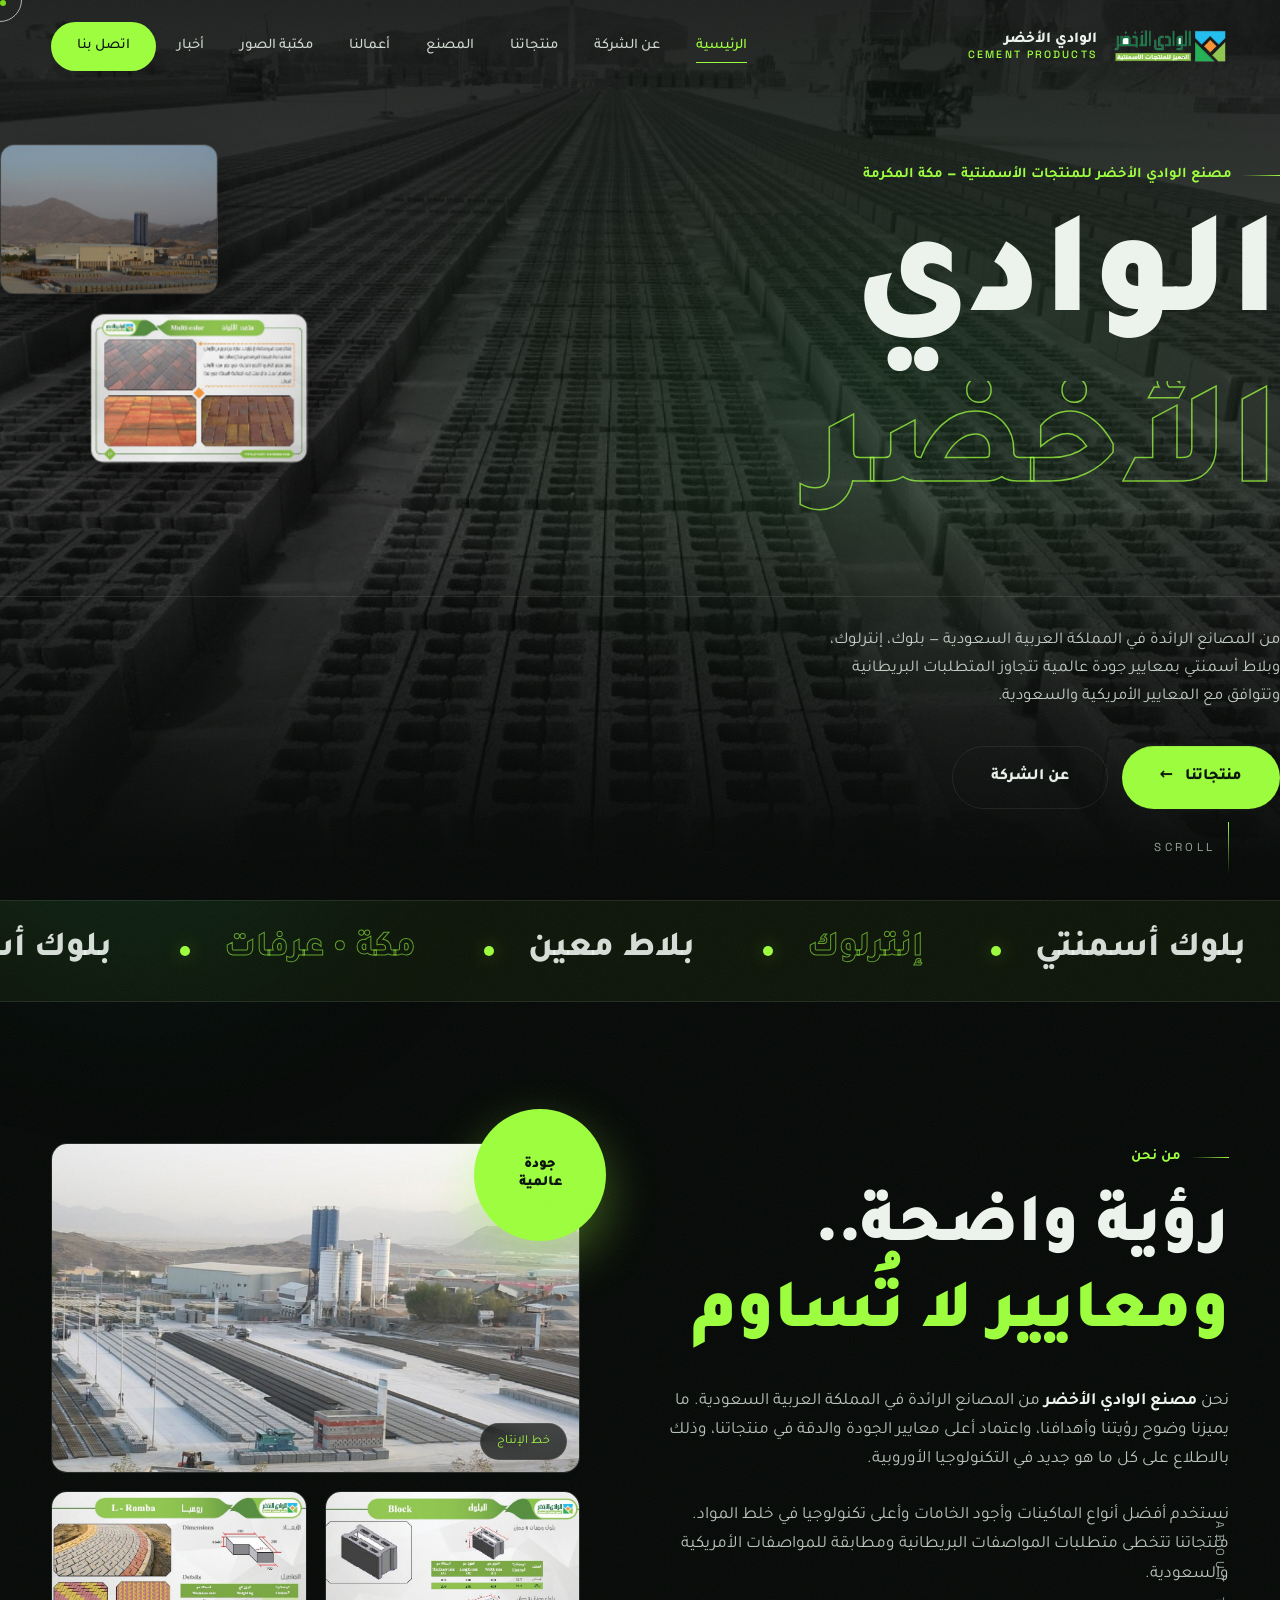
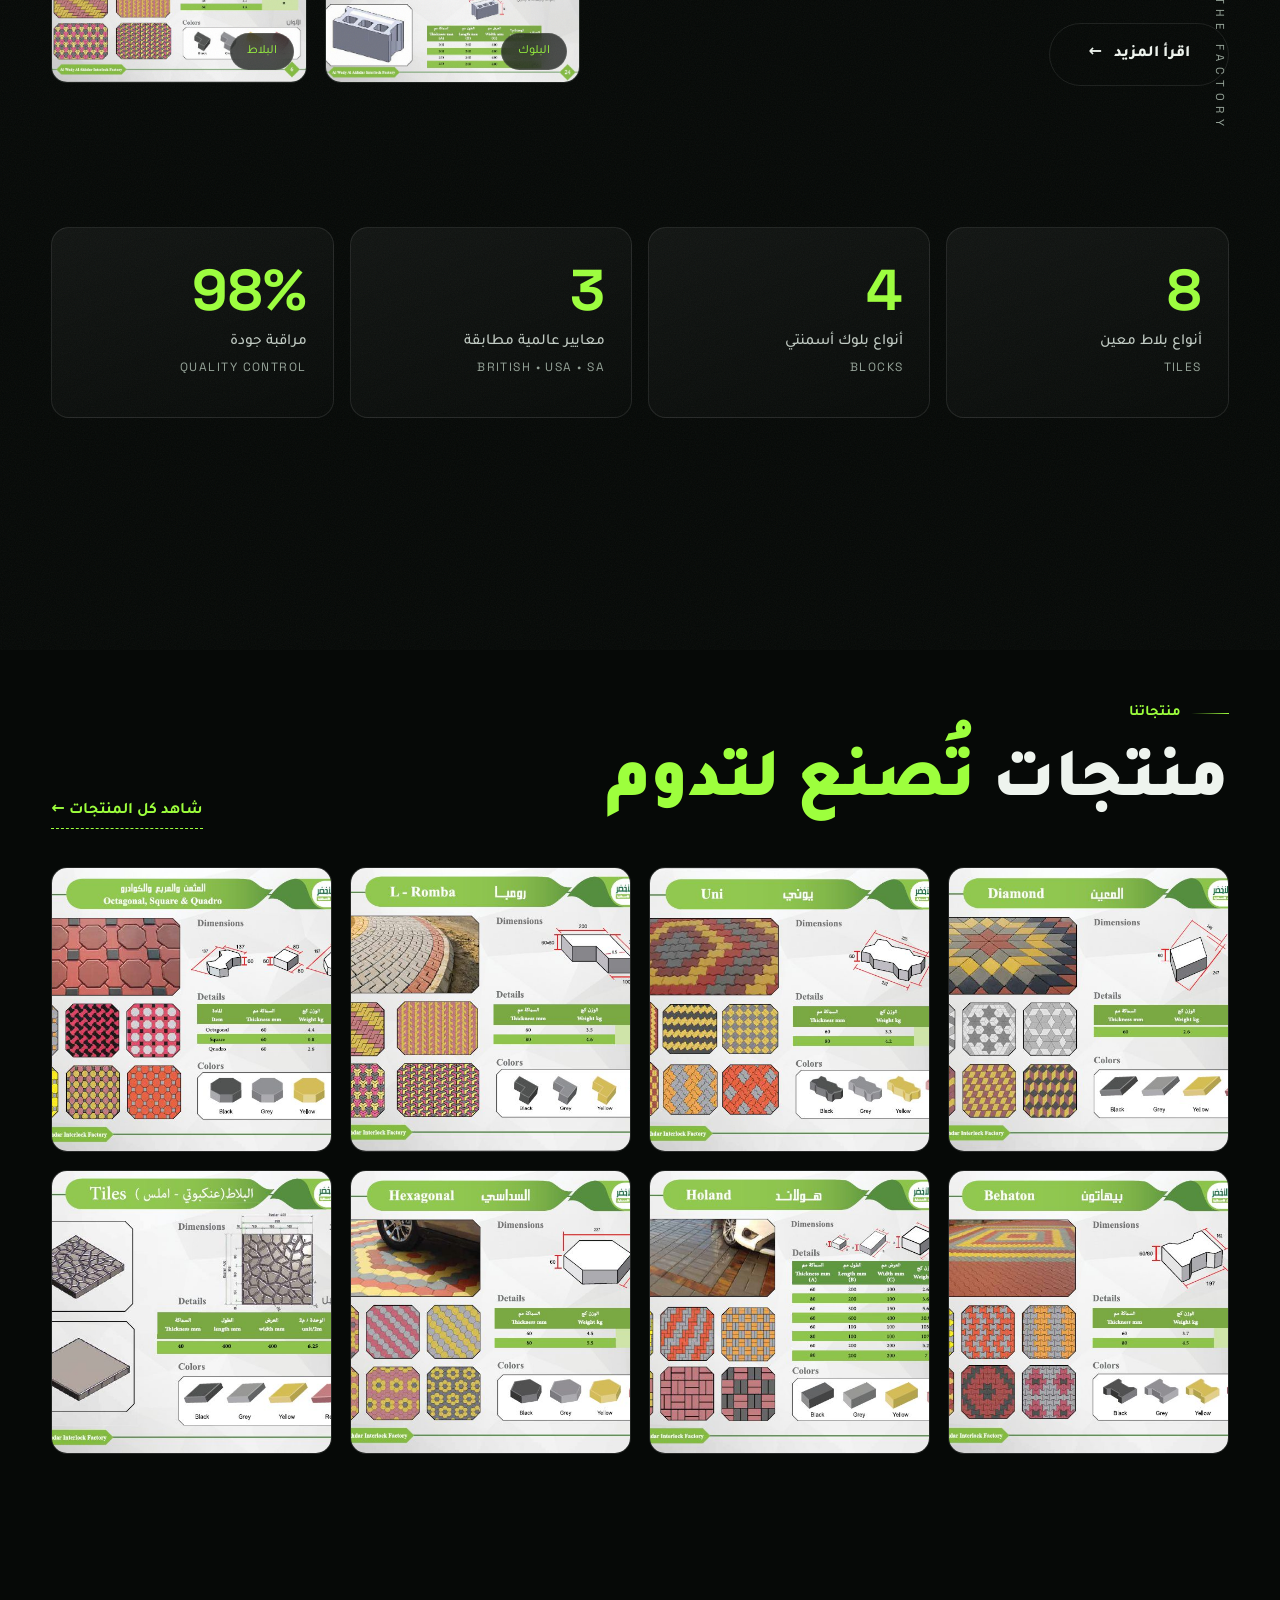
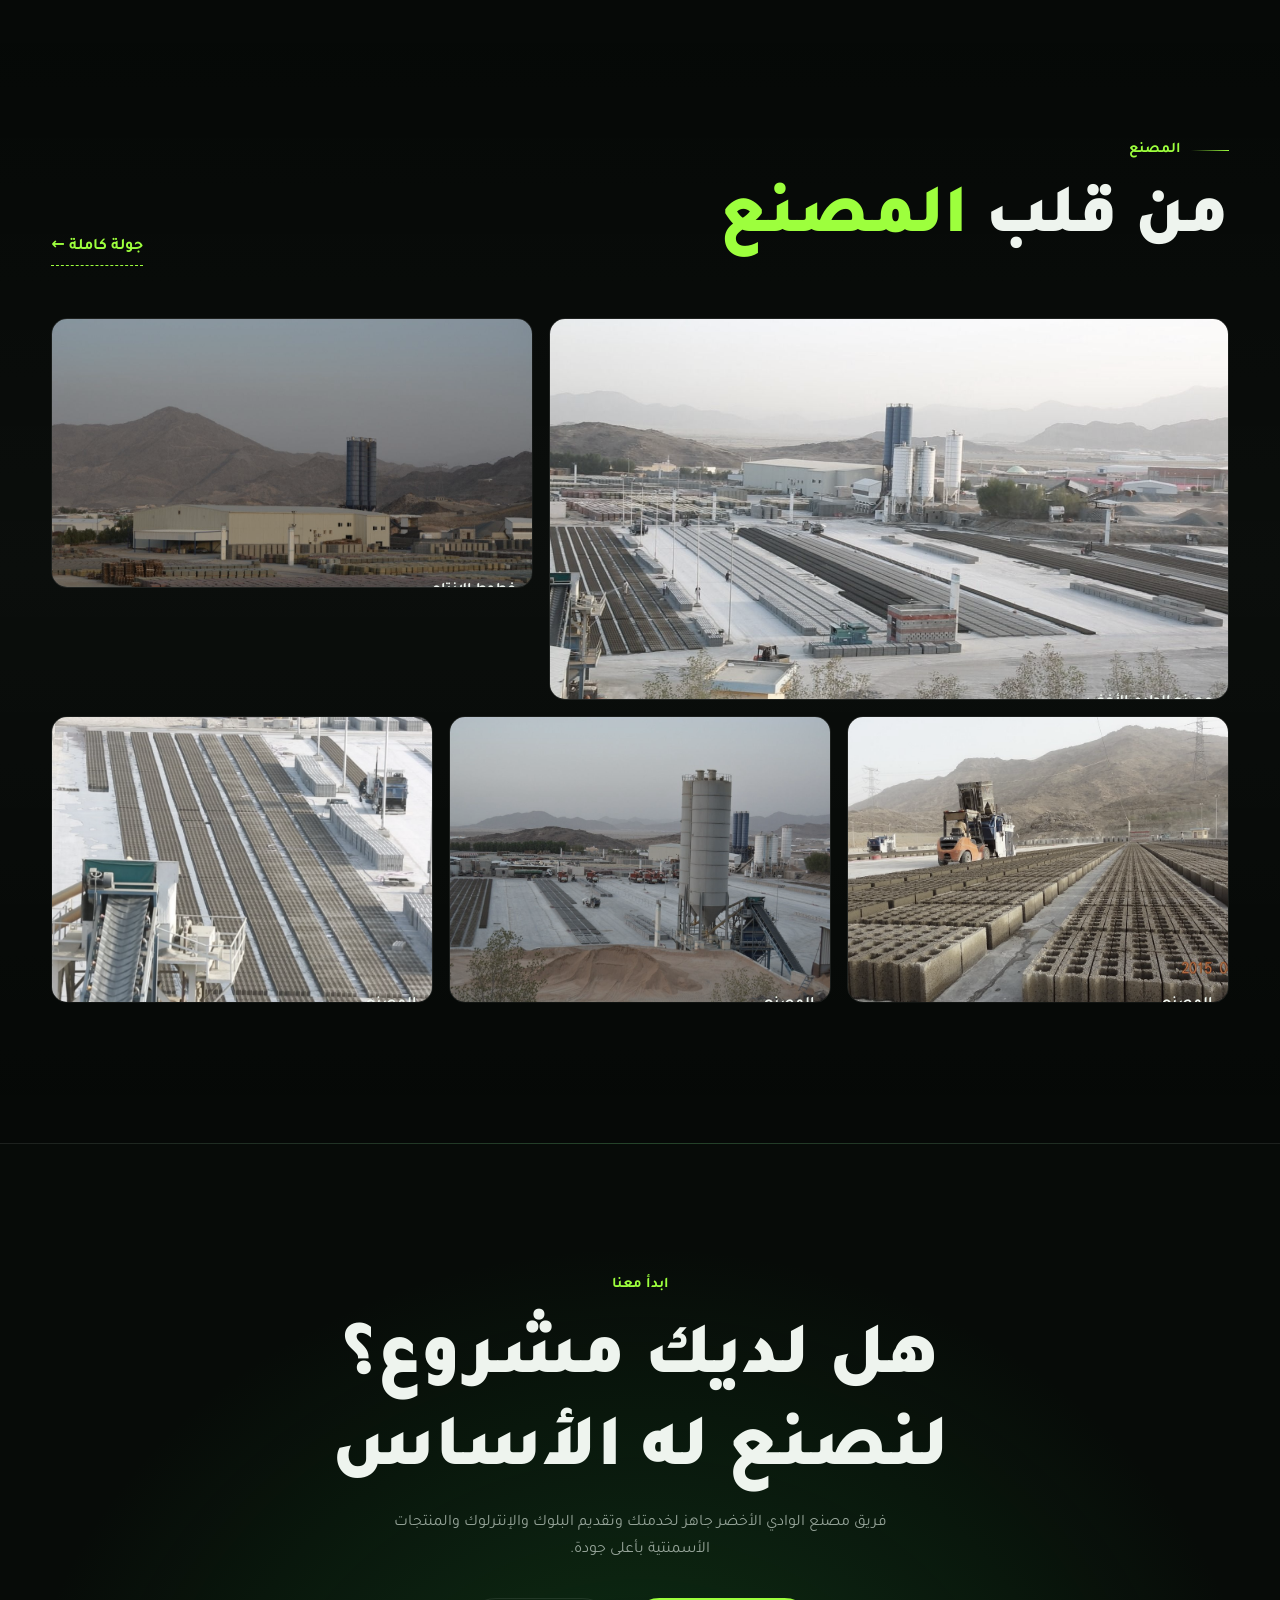
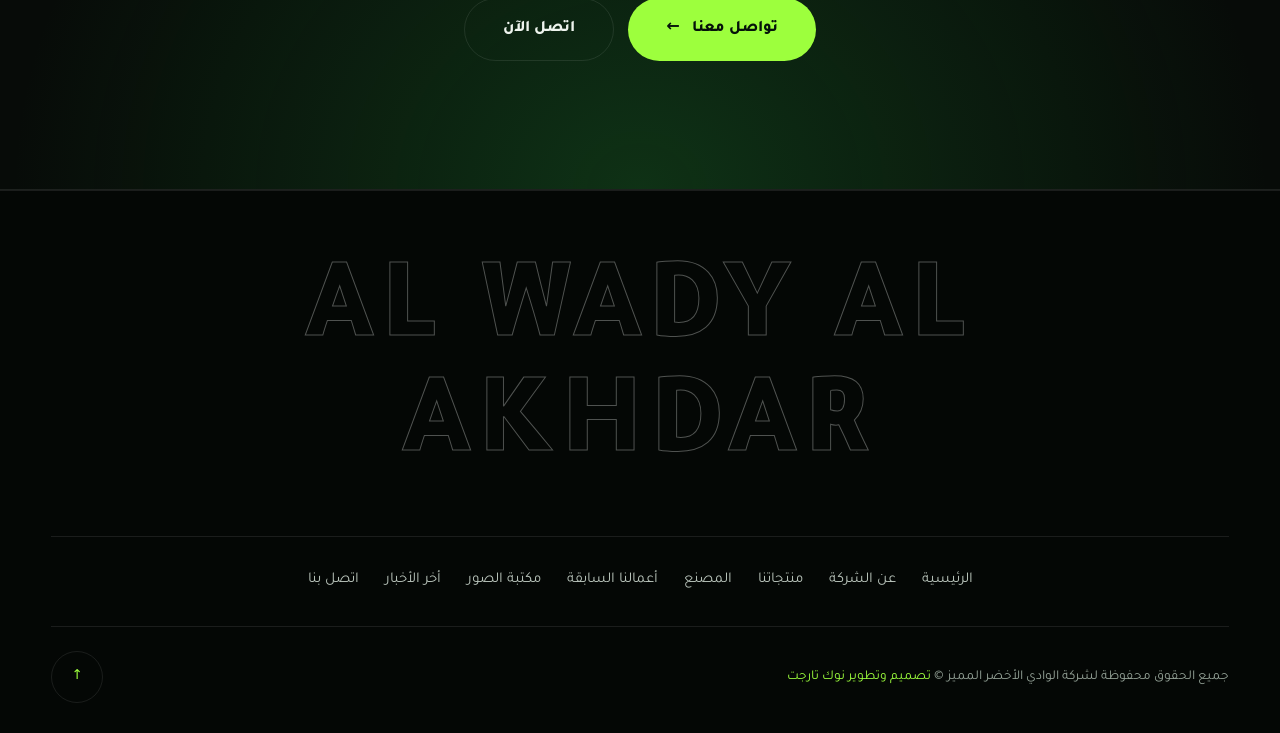
<file: index.html>
<!DOCTYPE html>
<html lang="ar" dir="rtl" class="has-js">
<head>
<meta charset="utf-8">
<meta name="viewport" content="width=device-width, initial-scale=1.0">
<title>مصنع الوادي الأخضر للمنتجات الأسمنتية | بلوك وإنترلوك وبلاط</title>
<meta name="description" content="مصنع الوادي الأخضر للمنتجات الأسمنتية في مكة المكرمة — بلوك أسمنتي، إنترلوك، وبلاط معين بمعايير جودة عالمية.">
<link rel="icon" type="image/png" href="assets/logo.png">
<link rel="stylesheet" href="css/style.css">
</head>
<body>

<div id="pre">
  <img class="p-logo" src="assets/logo.png" alt="الوادي الأخضر">
  <div class="p-num" id="pnum">0</div>
  <div class="p-bar"><i id="pbar"></i></div>
  <div class="p-tag">GREEN VALLEY FACTORY</div>
</div>

<div class="grain"></div>
<div class="grid-bg"></div>
<div class="orb orb-a"></div>
<div class="orb orb-b"></div>
<div class="cur" id="cur"></div>
<div class="cur-dot" id="curDot"></div>

<header class="nav" id="nav">
  <div class="wrap nav-in">
    <a class="brand" href="index.html" data-hot>
      <img src="assets/logo.png" alt="مصنع الوادي الأخضر">
      <span class="bt">الوادي الأخضر<span>CEMENT PRODUCTS</span></span>
    </a>
    <nav class="menu">
        <a href="index.html" class="on"><i>الرئيسية</i></a>
        <a href="about.html"><i>عن الشركة</i></a>
        <a href="products.html"><i>منتجاتنا</i></a>
        <a href="factory.html"><i>المصنع</i></a>
        <a href="our-works.html"><i>أعمالنا</i></a>
        <a href="gallery.html"><i>مكتبة الصور</i></a>
        <a href="news.html"><i>أخبار</i></a>
      <a class="nav-cta" href="contact.html">اتصل بنا</a>
    </nav>
    <button class="burger" id="burger" aria-label="القائمة"><span></span><span></span></button>
  </div>
</header>

<div class="fmenu" id="fmenu">
  <a class="big" href="index.html"><b>01</b> الرئيسية</a>
  <a class="big" href="about.html"><b>02</b> نبذة عن الشركة</a>
  <a class="big" href="products.html"><b>03</b> منتجاتنا</a>
  <a class="big" href="factory.html"><b>04</b> المصنع</a>
  <a class="big" href="our-works.html"><b>05</b> أعمالنا السابقة</a>
  <a class="big" href="gallery.html"><b>06</b> مكتبة الصور</a>
  <a class="big" href="news.html"><b>07</b> أخر الأخبار</a>
  <a class="big" href="contact.html"><b>08</b> اتصل بنا</a>
  <div class="fmeta">
    <a href="tel:+966558084141">+966 55 808 4141</a>
    <a href="tel:+966555072285">+966 55 507 2285</a>
    <a href="mailto:sales@alwady-alakhdar.com">sales@alwady-alakhdar.com</a>
  </div>
</div>

<section class="hero" id="top">
  <div class="hero-bg"><img id="heroImg" src="assets/factory-6.jpg" alt=""></div>
  <div class="hero-float">
    <figure data-float="1.4"><img src="assets/factory-4.jpg" alt="مصنع الوادي الأخضر"></figure>
    <figure data-float="-1"><img src="assets/products-balat10.jpg" alt="منتجات أسمنتية"></figure>
  </div>
  <div class="wrap hero-in">
    <span class="eyebrow" data-rv="up">مصنع الوادي الأخضر للمنتجات الأسمنتية — مكة المكرمة</span>
    <h1 id="heroTitle">
      <span class="ln"><i>الوادي</i></span>
      <span class="ln out"><i>الأخضر</i></span>
    </h1>
    <div class="hero-meta"><div>
      <p data-rv="up">من المصانع الرائدة في المملكة العربية السعودية — بلوك، إنترلوك، وبلاط أسمنتي بمعايير جودة عالمية تتجاوز المتطلبات البريطانية وتتوافق مع المعايير الأمريكية والسعودية.</p>
      <div class="btn-row" data-rv="up">
        <a class="btn" href="products.html" data-hot>منتجاتنا <span>←</span></a>
        <a class="btn ghost" href="about.html" data-hot>عن الشركة</a>
      </div>
    </div></div>
  </div>
  <div class="scroll-hint"><i></i><span>SCROLL</span></div>
</section><div class="marq">
  <div class="marq-in">
    <span>بلوك أسمنتي</span><span class="out">إنترلوك</span><span>بلاط معين</span><span class="out">مكة • عرفات</span>
    <span>بلوك أسمنتي</span><span class="out">إنترلوك</span><span>بلاط معين</span><span class="out">مكة • عرفات</span>
    <span>بلوك أسمنتي</span><span class="out">إنترلوك</span><span>بلاط معين</span><span class="out">مكة • عرفات</span>
    <span>بلوك أسمنتي</span><span class="out">إنترلوك</span><span>بلاط معين</span><span class="out">مكة • عرفات</span>
  </div>
</div><section class="sec" id="about">
  <div class="wrap about-grid">
    <div class="story" style="position:relative">
      <span class="side-label">ABOUT THE FACTORY</span>
      <span class="eyebrow" data-rv="up">من نحن</span>
      <h2 class="sec-title" data-rv="up" style="margin-top:18px">رؤية واضحة..<br><em>ومعايير لا تُساوم</em></h2>
      <p data-rv="up">نحن <strong>مصنع الوادي الأخضر</strong> من المصانع الرائدة في المملكة العربية السعودية. ما يميزنا وضوح رؤيتنا وأهدافنا، واعتماد أعلى معايير الجودة والدقة في منتجاتنا، وذلك بالاطلاع على كل ما هو جديد في التكنولوجيا الأوروبية.</p>
      <p data-rv="up">نستخدم أفضل أنواع الماكينات وأجود الخامات وأعلى تكنولوجيا في خلط المواد. منتجاتنا تتخطى متطلبات المواصفات البريطانية ومطابقة للمواصفات الأمريكية والسعودية.</p>
      <div class="btn-row">
        <a class="btn ghost" href="about.html" data-hot>اقرأ المزيد <span>←</span></a>
      </div>
    </div>
    <div class="collage">
      <div class="badge" data-rv="up">جودة<br>عالمية</div>
      <div class="ph big" data-rv="clip"><img src="assets/factory-2.jpg" alt="خط الإنتاج" loading="lazy"><span class="tag">خط الإنتاج</span></div>
      <div class="row">
        <div class="ph" data-rv="clip"><img src="assets/products-block1.jpg" alt="البلوك" loading="lazy"><span class="tag">البلوك</span></div>
        <div class="ph" data-rv="clip"><img src="assets/products-balat3.jpg" alt="البلاط" loading="lazy"><span class="tag">البلاط</span></div>
      </div>
    </div>
  </div>
</section>

<section class="sec" style="padding-top:0">
  <div class="wrap">
    <div class="stats">
      <div class="stat" data-rv="up"><b data-count="8">0</b><p>أنواع بلاط معين</p><span>TILES</span></div>
      <div class="stat" data-rv="up"><b data-count="4">0</b><p>أنواع بلوك أسمنتي</p><span>BLOCKS</span></div>
      <div class="stat" data-rv="up"><b data-count="3">0</b><p>معايير عالمية مطابقة</p><span>BRITISH • USA • SA</span></div>
      <div class="stat" data-rv="up"><b data-count="100" data-suffix="%">0</b><p>مراقبة جودة</p><span>QUALITY CONTROL</span></div>
    </div>
  </div>
</section><section class="sec" id="products">
  <div class="wrap">
    <div class="sec-head">
      <div>
        <span class="eyebrow" data-rv="up">منتجاتنا</span>
        <h2 class="sec-title" data-rv="up" style="margin-top:16px">منتجات <em>تُصنع لتدوم</em></h2>
      </div>
      <a class="more" href="products.html" data-hot>شاهد كل المنتجات ←</a>
    </div>
    <div class="prod-grid"><a class="prod" href="products.html#tiles" data-rv="up"><span class="prod-img"><img src="assets/products-balat1.jpg" alt="المعين" loading="lazy"></span><h4>المعين</h4><p>بلاط معين — مواصفات سعودية وأمريكية</p></a><a class="prod" href="products.html#tiles" data-rv="up"><span class="prod-img"><img src="assets/products-balat2.jpg" alt="يوني" loading="lazy"></span><h4>يوني</h4><p>بلاط معين — مواصفات سعودية وأمريكية</p></a><a class="prod" href="products.html#tiles" data-rv="up"><span class="prod-img"><img src="assets/products-balat3.jpg" alt="رومبا" loading="lazy"></span><h4>رومبا</h4><p>بلاط معين — مواصفات سعودية وأمريكية</p></a><a class="prod" href="products.html#tiles" data-rv="up"><span class="prod-img"><img src="assets/products-balat4.jpg" alt="المثلث والمربع والكوادرو" loading="lazy"></span><h4>المثلث والمربع والكوادرو</h4><p>بلاط معين — مواصفات سعودية وأمريكية</p></a><a class="prod" href="products.html#tiles" data-rv="up"><span class="prod-img"><img src="assets/products-balat5.jpg" alt="بيهاتون" loading="lazy"></span><h4>بيهاتون</h4><p>بلاط معين — مواصفات سعودية وأمريكية</p></a><a class="prod" href="products.html#tiles" data-rv="up"><span class="prod-img"><img src="assets/products-balat6.jpg" alt="هولاند" loading="lazy"></span><h4>هولاند</h4><p>بلاط معين — مواصفات سعودية وأمريكية</p></a><a class="prod" href="products.html#tiles" data-rv="up"><span class="prod-img"><img src="assets/products-balat7.jpg" alt="السداسي" loading="lazy"></span><h4>السداسي</h4><p>بلاط معين — مواصفات سعودية وأمريكية</p></a><a class="prod" href="products.html#tiles" data-rv="up"><span class="prod-img"><img src="assets/products-balat8.jpg" alt="البلاط العنكبوتي أملس" loading="lazy"></span><h4>البلاط العنكبوتي أملس</h4><p>بلاط معين — مواصفات سعودية وأمريكية</p></a></div>
  </div>
</section><section class="sec" id="factory" style="background:linear-gradient(180deg,transparent,rgba(255,255,255,.025),transparent)">
  <div class="wrap">
    <div class="sec-head">
      <div>
        <span class="eyebrow" data-rv="up">المصنع</span>
        <h2 class="sec-title" data-rv="up" style="margin-top:16px">من قلب <em>المصنع</em></h2>
      </div>
      <a class="more" href="factory.html" data-hot>جولة كاملة ←</a>
    </div>
    <div class="gal"><figure data-rv="clip" data-lb><img src="assets/factory-2.jpg" alt="مصنع الوادي الأخضر" loading="lazy"><figcaption>مصنع الوادي الأخضر</figcaption></figure><figure data-rv="clip" data-lb><img src="assets/factory-4.jpg" alt="خطوط الإنتاج" loading="lazy"><figcaption>خطوط الإنتاج</figcaption></figure><figure data-rv="clip" data-lb><img src="assets/factory-5.jpg" alt="المصنع" loading="lazy"><figcaption>المصنع</figcaption></figure><figure data-rv="clip" data-lb><img src="assets/factory-8.jpg" alt="المصنع" loading="lazy"><figcaption>المصنع</figcaption></figure><figure data-rv="clip" data-lb><img src="assets/factory-10.jpg" alt="المصنع" loading="lazy"><figcaption>المصنع</figcaption></figure></div>
  </div>
</section><section class="cta-band">
  <div class="wrap">
    <span class="eyebrow" data-rv="up">ابدأ معنا</span>
    <h2 data-rv="up">هل لديك مشروع؟<br>لنصنع له الأساس</h2>
    <p data-rv="up">فريق مصنع الوادي الأخضر جاهز لخدمتك وتقديم البلوك والإنترلوك والمنتجات الأسمنتية بأعلى جودة.</p>
    <div class="btn-row" data-rv="up">
      <a class="btn" href="contact.html" data-hot>تواصل معنا <span>←</span></a>
      <a class="btn ghost" href="tel:+966555072285" data-hot>اتصل الآن</a>
    </div>
  </div>
</section>

<footer class="foot">
  <div class="wrap">
    <div class="foot-big" data-rv="up">AL WADY AL AKHDAR</div>
    <nav class="foot-links">
      <a href="index.html">الرئيسية</a>
      <a href="about.html">عن الشركة</a>
      <a href="products.html">منتجاتنا</a>
      <a href="factory.html">المصنع</a>
      <a href="our-works.html">أعمالنا السابقة</a>
      <a href="gallery.html">مكتبة الصور</a>
      <a href="news.html">أخر الأخبار</a>
      <a href="contact.html">اتصل بنا</a>
    </nav>
    <div class="foot-bot">
      <p>جميع الحقوق محفوظة لشركة الوادي الأخضر المميز © <a href="https://knocktarget.net">تصميم وتطوير نوك تارجت</a></p>
      <a class="up" href="#top" data-hot aria-label="أعلى">↑</a>
    </div>
  </div>
</footer>

<div class="lightbox" id="lb">
  <button class="lb-x" id="lbx" aria-label="إغلاق">✕</button>
  <img alt="">
</div>
<noscript><style>
#pre{display:none!important}
[data-rv]{opacity:1!important;transform:none!important;clip-path:none!important}
.hero-float figure{opacity:1!important}
</style></noscript>

<script src="js/gsap.min.js"></script>
<script src="js/ScrollTrigger.min.js"></script>
<script src="js/main.js"></script>
</body>
</html>
</file>
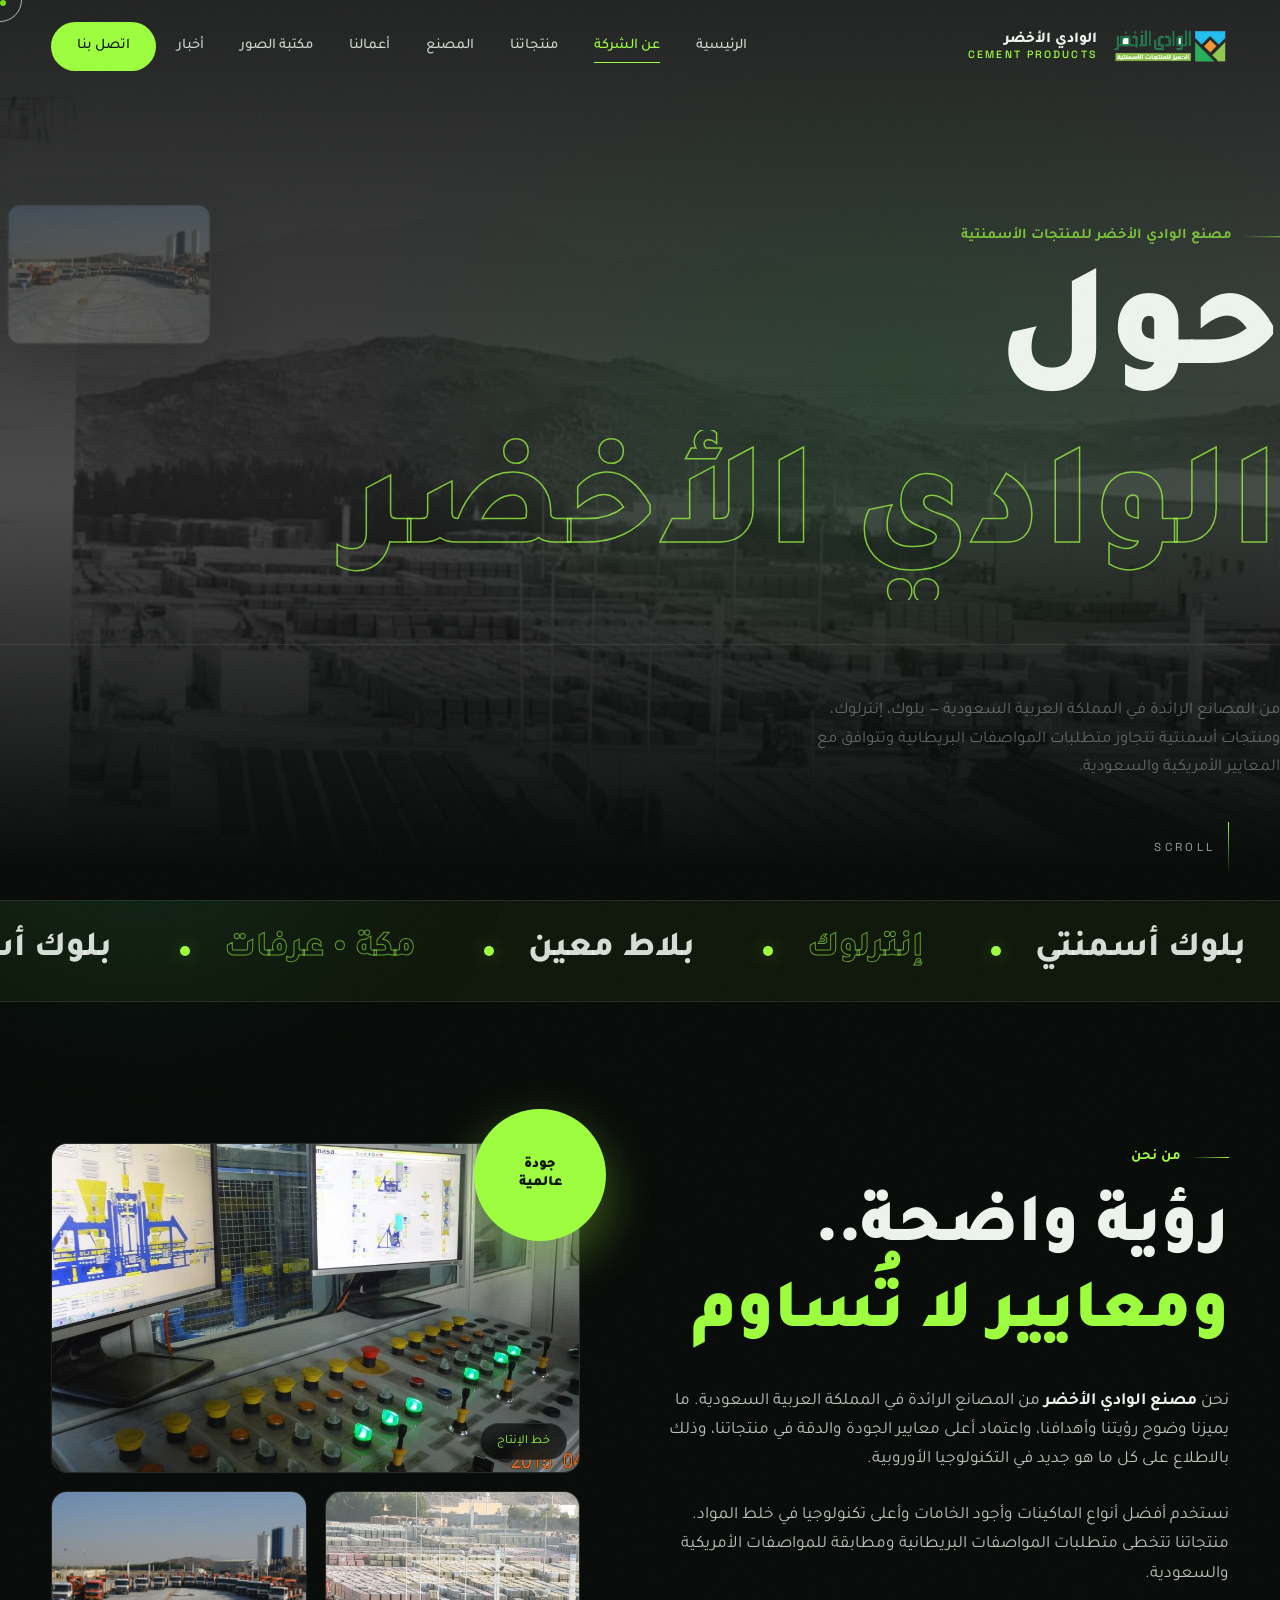
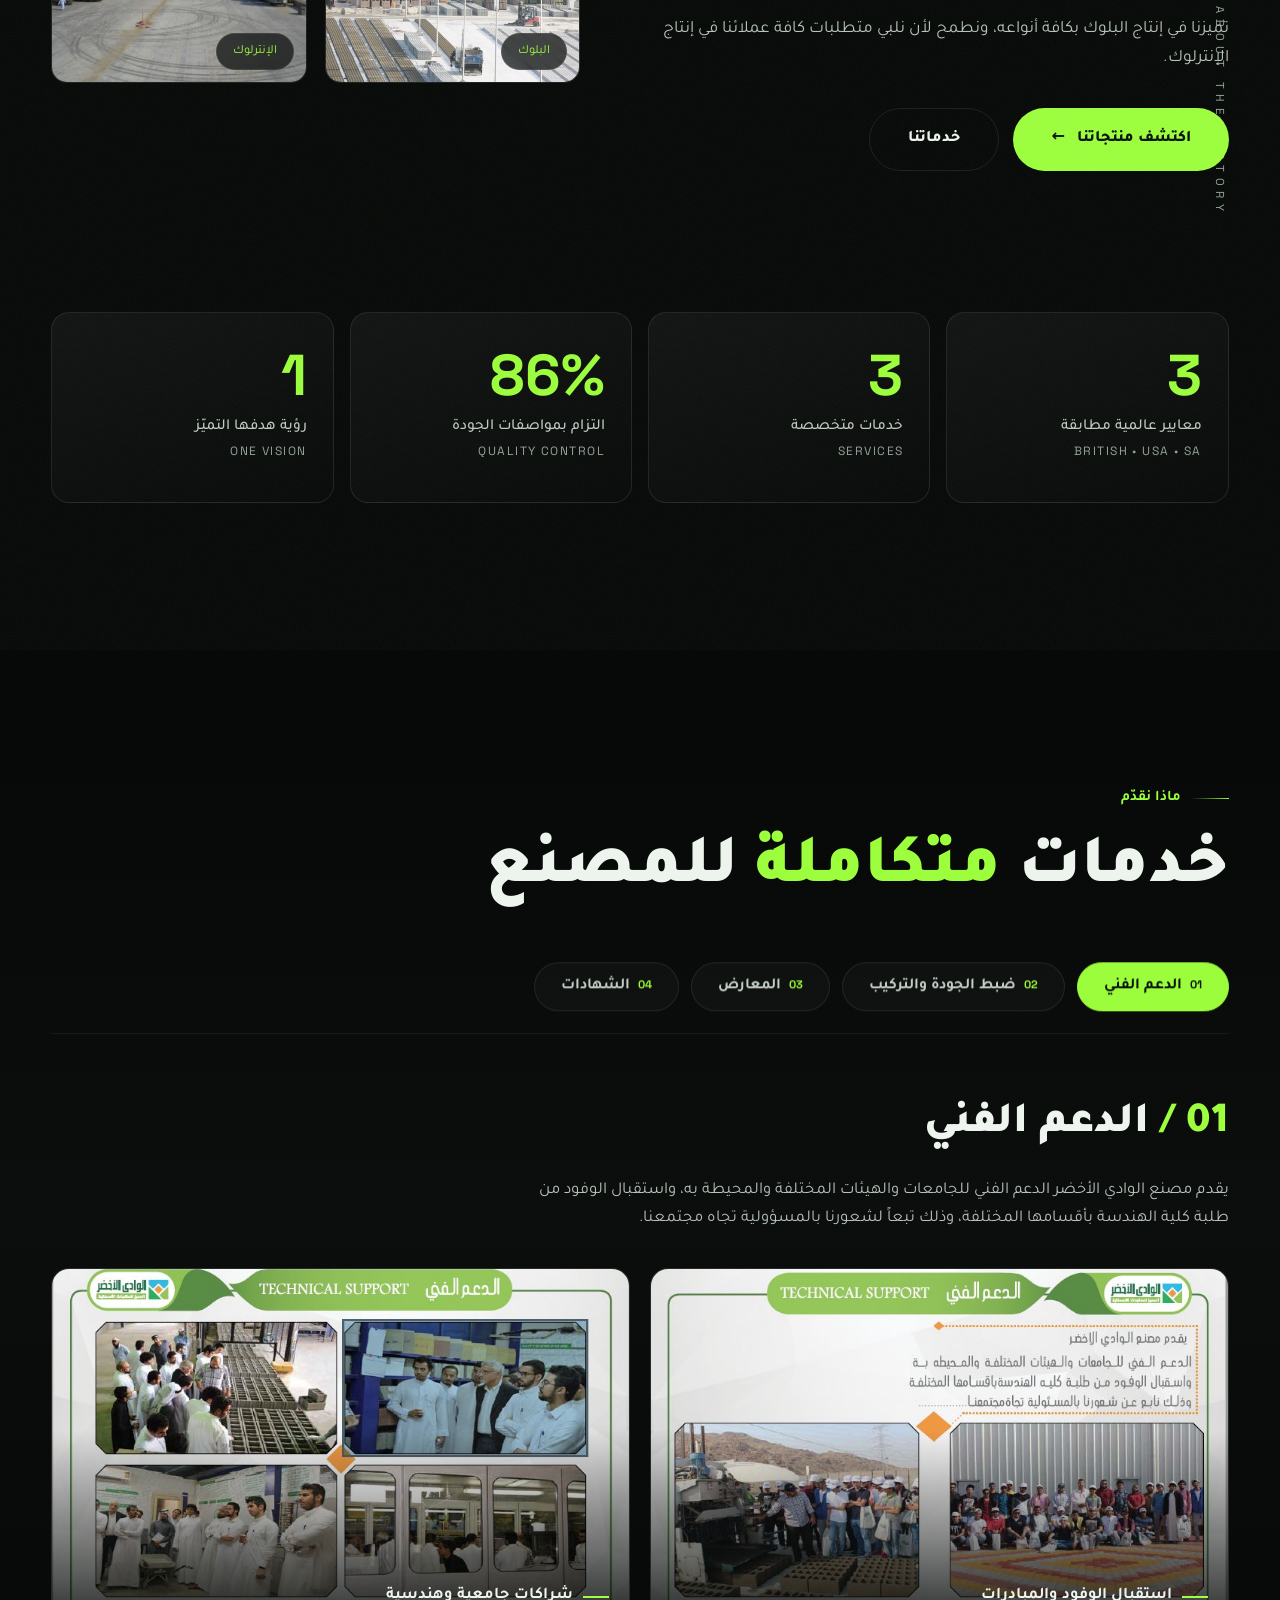
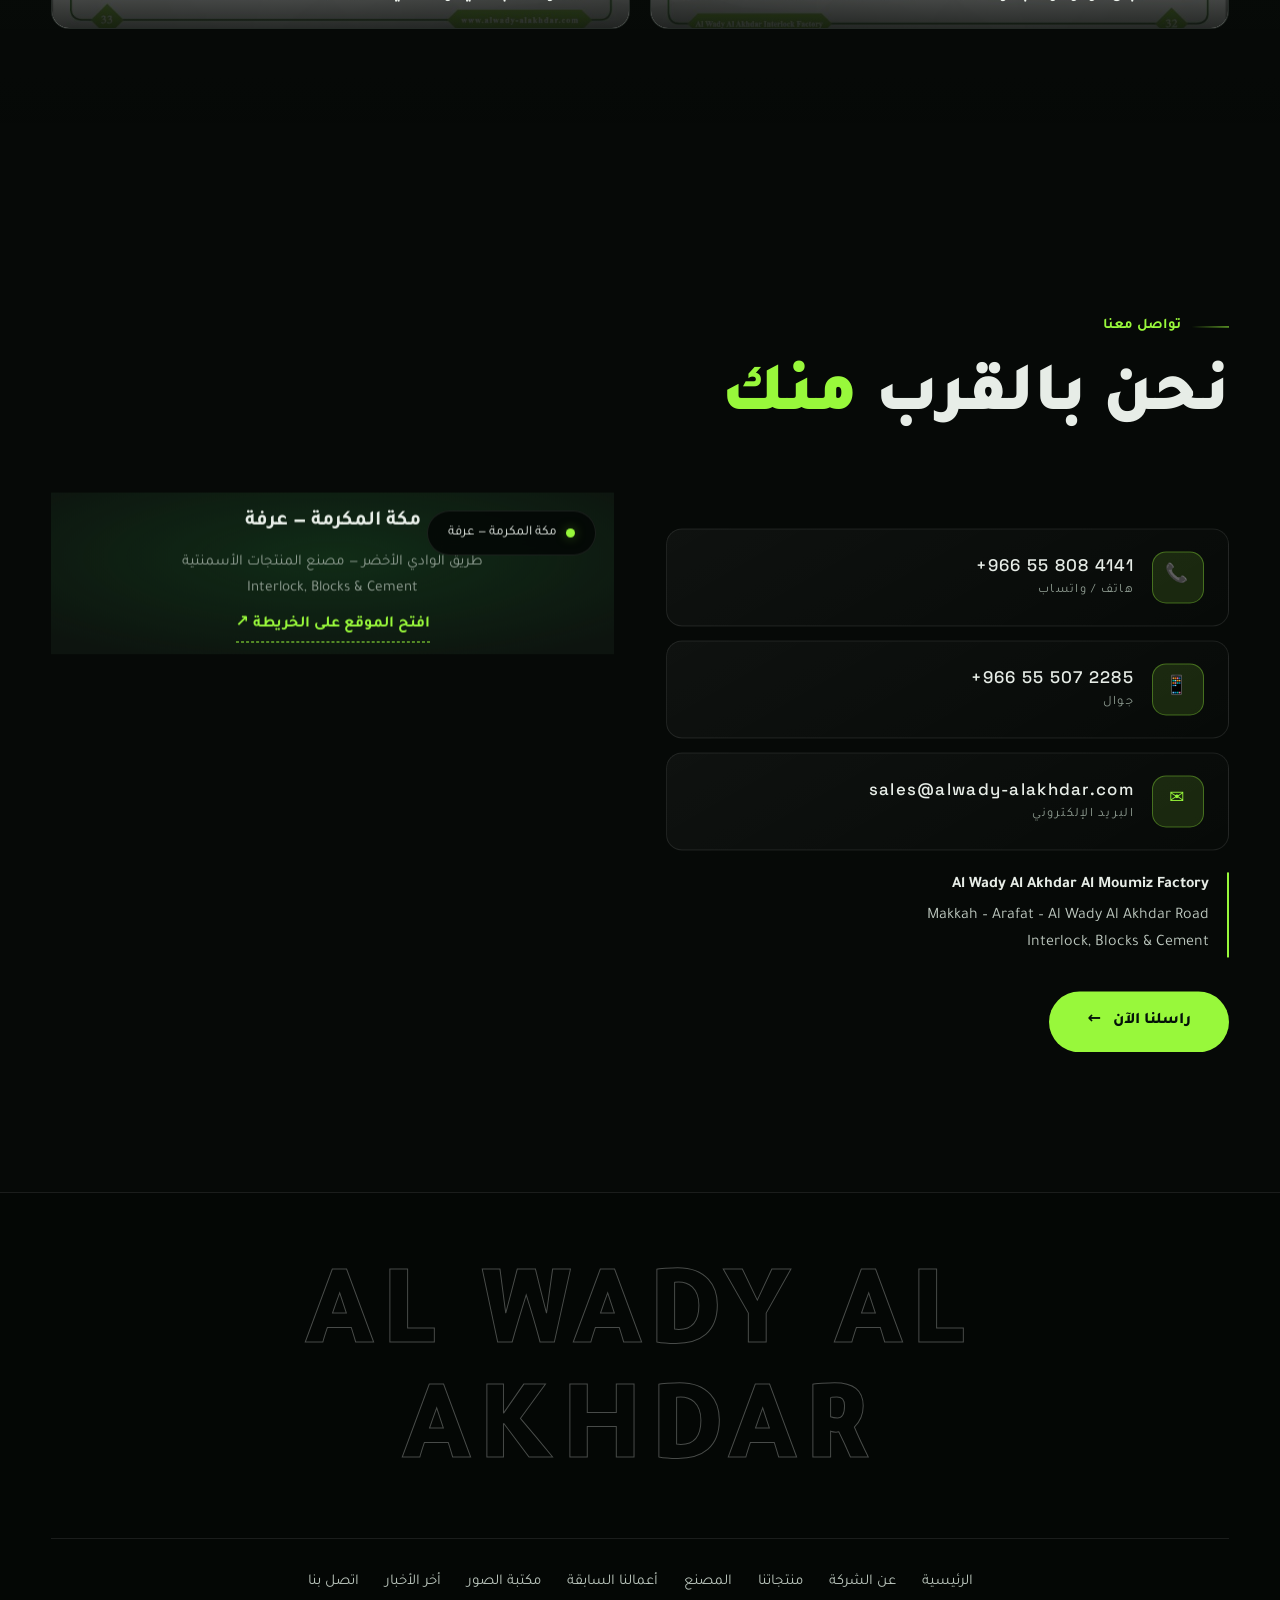
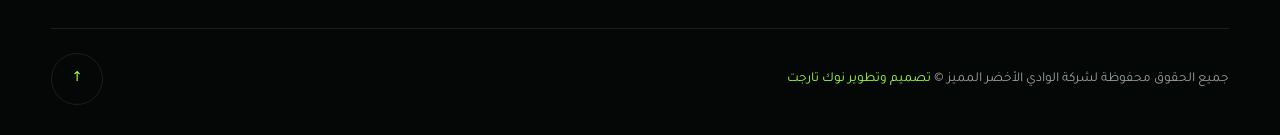
<file: about.html>
<!DOCTYPE html>
<html lang="ar" dir="rtl" class="has-js">
<head>
<meta charset="utf-8">
<meta name="viewport" content="width=device-width, initial-scale=1.0">
<title>نبذة عن الشركة | مصنع الوادي الأخضر للمنتجات الأسمنتية</title>
<meta name="description" content="نبذة عن مصنع الوادي الأخضر — الرؤية والجودة والخدمات والشهادات.">
<link rel="icon" type="image/png" href="assets/logo.png">
<link rel="stylesheet" href="css/style.css">
</head>
<body>

<div id="pre">
  <img class="p-logo" src="assets/logo.png" alt="الوادي الأخضر">
  <div class="p-num" id="pnum">0</div>
  <div class="p-bar"><i id="pbar"></i></div>
  <div class="p-tag">GREEN VALLEY FACTORY</div>
</div>

<div class="grain"></div>
<div class="grid-bg"></div>
<div class="orb orb-a"></div>
<div class="orb orb-b"></div>
<div class="cur" id="cur"></div>
<div class="cur-dot" id="curDot"></div>

<header class="nav" id="nav">
  <div class="wrap nav-in">
    <a class="brand" href="index.html" data-hot>
      <img src="assets/logo.png" alt="مصنع الوادي الأخضر">
      <span class="bt">الوادي الأخضر<span>CEMENT PRODUCTS</span></span>
    </a>
    <nav class="menu">
        <a href="index.html"><i>الرئيسية</i></a>
        <a href="about.html" class="on"><i>عن الشركة</i></a>
        <a href="products.html"><i>منتجاتنا</i></a>
        <a href="factory.html"><i>المصنع</i></a>
        <a href="our-works.html"><i>أعمالنا</i></a>
        <a href="gallery.html"><i>مكتبة الصور</i></a>
        <a href="news.html"><i>أخبار</i></a>
      <a class="nav-cta" href="contact.html">اتصل بنا</a>
    </nav>
    <button class="burger" id="burger" aria-label="القائمة"><span></span><span></span></button>
  </div>
</header>

<div class="fmenu" id="fmenu">
  <a class="big" href="index.html"><b>01</b> الرئيسية</a>
  <a class="big" href="about.html"><b>02</b> نبذة عن الشركة</a>
  <a class="big" href="products.html"><b>03</b> منتجاتنا</a>
  <a class="big" href="factory.html"><b>04</b> المصنع</a>
  <a class="big" href="our-works.html"><b>05</b> أعمالنا السابقة</a>
  <a class="big" href="gallery.html"><b>06</b> مكتبة الصور</a>
  <a class="big" href="news.html"><b>07</b> أخر الأخبار</a>
  <a class="big" href="contact.html"><b>08</b> اتصل بنا</a>
  <div class="fmeta">
    <a href="tel:+966558084141">+966 55 808 4141</a>
    <a href="tel:+966555072285">+966 55 507 2285</a>
    <a href="mailto:sales@alwady-alakhdar.com">sales@alwady-alakhdar.com</a>
  </div>
</div>

<section class="hero" id="top">
  <div class="hero-bg"><img id="heroImg" src="assets/1.jpg" alt=""></div>
  <div class="hero-float">
    <figure data-float="1.4"><img src="assets/7.jpg" alt="الإنتاج"></figure>
    <figure data-float="-1"><img src="assets/3.jpg" alt="المصنع"></figure>
  </div>
  <div class="wrap hero-in">
    <span class="eyebrow" data-rv="up">مصنع الوادي الأخضر للمنتجات الأسمنتية</span>
    <h1 id="heroTitle">
      <span class="ln"><i>حول</i></span>
      <span class="ln out"><i>الوادي الأخضر</i></span>
    </h1>
    <div class="hero-meta"><div>
      <p data-rv="up">من المصانع الرائدة في المملكة العربية السعودية — بلوك، إنترلوك، ومنتجات أسمنتية تتجاوز متطلبات المواصفات البريطانية وتتوافق مع المعايير الأمريكية والسعودية.</p>
    </div></div>
  </div>
  <div class="scroll-hint"><i></i><span>SCROLL</span></div>
</section><div class="marq">
  <div class="marq-in">
    <span>بلوك أسمنتي</span><span class="out">إنترلوك</span><span>بلاط معين</span><span class="out">مكة • عرفات</span>
    <span>بلوك أسمنتي</span><span class="out">إنترلوك</span><span>بلاط معين</span><span class="out">مكة • عرفات</span>
    <span>بلوك أسمنتي</span><span class="out">إنترلوك</span><span>بلاط معين</span><span class="out">مكة • عرفات</span>
    <span>بلوك أسمنتي</span><span class="out">إنترلوك</span><span>بلاط معين</span><span class="out">مكة • عرفات</span>
  </div>
</div><section class="sec" id="story">
  <div class="wrap about-grid">
    <div class="story" style="position:relative">
      <span class="side-label">ABOUT THE FACTORY</span>
      <span class="eyebrow" data-rv="up">من نحن</span>
      <h2 class="sec-title" data-rv="up" style="margin-top:18px">رؤية واضحة..<br><em>ومعايير لا تُساوم</em></h2>
      <p data-rv="up">نحن <strong>مصنع الوادي الأخضر</strong> من المصانع الرائدة في المملكة العربية السعودية. ما يميزنا وضوح رؤيتنا وأهدافنا، واعتماد أعلى معايير الجودة والدقة في منتجاتنا، وذلك بالاطلاع على كل ما هو جديد في التكنولوجيا الأوروبية.</p>
      <p data-rv="up">نستخدم أفضل أنواع الماكينات وأجود الخامات وأعلى تكنولوجيا في خلط المواد. منتجاتنا تتخطى متطلبات المواصفات البريطانية ومطابقة للمواصفات الأمريكية والسعودية.</p>
      <p data-rv="up">تميزنا في إنتاج البلوك بكافة أنواعه، ونطمح لأن نلبي متطلبات كافة عملائنا في إنتاج الإنترلوك.</p>
      <div class="btn-row">
        <a class="btn" href="products.html" data-hot>اكتشف منتجاتنا <span>←</span></a>
        <a class="btn ghost" href="#services" data-hot>خدماتنا</a>
      </div>
    </div>
    <div class="collage">
      <div class="badge" data-rv="up">جودة<br>عالمية</div>
      <div class="ph big" data-rv="clip"><img src="assets/13.jpg" alt="مصنع الوادي الأخضر"><span class="tag">خط الإنتاج</span></div>
      <div class="row">
        <div class="ph" data-rv="clip"><img src="assets/3.jpg" alt="المنتجات الأسمنتية"><span class="tag">البلوك</span></div>
        <div class="ph" data-rv="clip"><img src="assets/7.jpg" alt="الإنترلوك"><span class="tag">الإنترلوك</span></div>
      </div>
    </div>
  </div>
</section><section class="sec" style="padding-top:0">
  <div class="wrap">
    <div class="stats">
      <div class="stat" data-rv="up"><b data-count="3">0</b><p>معايير عالمية مطابقة</p><span>BRITISH • USA • SA</span></div>
      <div class="stat" data-rv="up"><b data-count="4">0</b><p>خدمات متخصصة</p><span>SERVICES</span></div>
      <div class="stat" data-rv="up"><b data-count="100" data-suffix="%">0</b><p>التزام بمواصفات الجودة</p><span>QUALITY CONTROL</span></div>
      <div class="stat" data-rv="up"><b data-count="1">0</b><p>رؤية هدفها التميّز</p><span>ONE VISION</span></div>
    </div>
  </div>
</section><section class="sec" id="services" style="background:linear-gradient(180deg,transparent,rgba(255,255,255,.025),transparent)">
  <div class="wrap">
    <span class="eyebrow" data-rv="up">ماذا نقدّم</span>
    <h2 class="sec-title" data-rv="up" style="margin-top:18px">خدمات <em>متكاملة</em> للمصنع</h2>

    <div class="tabs" id="tabs" data-rv="up">
      <button class="tab on" data-tab="t1"><i>01</i><span>الدعم الفني</span></button>
      <button class="tab" data-tab="t2"><i>02</i><span>ضبط الجودة والتركيب</span></button>
      <button class="tab" data-tab="t3"><i>03</i><span>المعارض</span></button>
      <button class="tab" data-tab="t4"><i>04</i><span>الشهادات</span></button>
    </div>

    <div class="panels" id="panels">
      <div class="panel on" id="t1">
        <h3><em>01 /</em> الدعم الفني</h3>
        <p class="pd">يقدم مصنع الوادي الأخضر الدعم الفني للجامعات والهيئات المختلفة والمحيطة به، واستقبال الوفود من طلبة كلية الهندسة بأقسامها المختلفة، وذلك تبعاً لشعورنا بالمسؤولية تجاه مجتمعنا.</p>
        <div class="pgrid">
          <figure class="pcard"><img src="assets/support2.jpg" alt="الدعم الفني"><figcaption>استقبال الوفود والمبادرات</figcaption></figure>
          <figure class="pcard"><img src="assets/support1.jpg" alt="الدعم الفني"><figcaption>شراكات جامعية وهندسية</figcaption></figure>
        </div>
      </div>

      <div class="panel" id="t2">
        <h3><em>02 /</em> ضبط الجودة والتركيب</h3>
        <p class="pd">إشراف كامل على دقة التصنيع وضبط الجودة في كل مرحلة، مع متابعة التركيب في الموقع لضمان مطابقة المنتج للمواصفات المعتمدة وأعلى معايير التصنيع.</p>
        <div class="pgrid">
          <figure class="pcard"><img src="assets/gawda.jpg" alt="ضبط الجودة"><figcaption>اختبارات الجودة داخل المصنع</figcaption></figure>
          <figure class="pcard"><img src="assets/tarkeeb.jpg" alt="التركيب"><figcaption>تركيب ومتابعة الموقع</figcaption></figure>
        </div>
      </div>

      <div class="panel" id="t3">
        <h3><em>03 /</em> المعارض</h3>
        <p class="pd">حضور فعّال في المعارض المحلية والإقليمية للتعريف بمنتجات المصنع من بلوك وإنترلوك ومنتجات أسمنتية، ولقاء العملاء واستعراض أحدث الإنتاج والتقنيات.</p>
        <div class="pgrid">
          <figure class="pcard"><img src="assets/event1.jpg" alt="معارض"><figcaption>جناح المصنع في المعارض</figcaption></figure>
          <figure class="pcard"><img src="assets/event2.jpg" alt="معارض"><figcaption>لقاءات العملاء والشركاء</figcaption></figure>
        </div>
      </div>

      <div class="panel" id="t4">
        <h3><em>04 /</em> الشهادات</h3>
        <p class="pd">حصل مصنع الوادي الأخضر للمنتجات الأسمنتية على عدة شهادات محلية وإقليمية وعالمية على معايير الجودة والتكنولوجيا المستخدمة الحديثة.</p>
        <div class="pgrid single">
          <figure class="pcard" style="aspect-ratio:21/9"><img src="assets/sha2.jpg" alt="الشهادات"><figcaption>شهادات جودة معتمدة</figcaption></figure>
        </div>
        <ul class="cert-list">
          <li>شهادات جودة محلية</li><li>شهادات إقليمية</li><li>شهادات عالمية</li><li>مواصفات بريطانية</li><li>معايير أمريكية</li><li>مواصفات سعودية</li>
        </ul>
      </div>
    </div>
  </div>
</section><section class="sec" id="contact">
  <div class="wrap">
    <span class="eyebrow" data-rv="up">تواصل معنا</span>
    <h2 class="sec-title" data-rv="up" style="margin-top:18px">نحن بالقرب <em>منك</em></h2>
    <div class="contact-grid" style="margin-top:48px">
      <div data-rv="up">
        <div class="ccards">
          <a class="ccard" href="tel:+966558084141" data-hot>
            <span class="ic">📞</span>
            <span><b dir="ltr">+966 55 808 4141</b><span>هاتف / واتساب</span></span>
          </a>
          <a class="ccard" href="tel:+966555072285" data-hot>
            <span class="ic">📱</span>
            <span><b dir="ltr">+966 55 507 2285</b><span>جوال</span></span>
          </a>
          <a class="ccard" href="mailto:sales@alwady-alakhdar.com" data-hot>
            <span class="ic">✉</span>
            <span><b dir="ltr">sales@alwady-alakhdar.com</b><span>البريد الإلكتروني</span></span>
          </a>
        </div>
        <div class="addr">
          <b>Al Wady Al Akhdar Al Moumiz Factory</b>
          Makkah – Arafat – Al Wady Al Akhdar Road<br>Interlock, Blocks &amp; Cement
        </div>
        <div class="btn-row">
          <a class="btn" href="contact.html" data-hot>راسلنا الآن <span>←</span></a>
        </div>
      </div>
      <div class="mapbox" data-rv="up">
        <span class="map-badge"><i></i> مكة المكرمة — عرفة</span>
        <div class="map-fb">
          <b>مكة المكرمة — عرفة</b>
          <p>طريق الوادي الأخضر — مصنع المنتجات الأسمنتية<br>Interlock, Blocks &amp; Cement</p>
          <a href="https://www.google.com/maps?q=21.3799685,40.0049711" target="_blank" rel="noopener">افتح الموقع على الخريطة ↗</a>
        </div>
        <iframe title="موقع المصنع" referrerpolicy="no-referrer-when-downgrade"
          src="https://www.google.com/maps?q=21.3799685,40.0049711&z=15&output=embed"></iframe>
      </div>
    </div>
  </div>
</section>

<footer class="foot">
  <div class="wrap">
    <div class="foot-big" data-rv="up">AL WADY AL AKHDAR</div>
    <nav class="foot-links">
      <a href="index.html">الرئيسية</a>
      <a href="about.html">عن الشركة</a>
      <a href="products.html">منتجاتنا</a>
      <a href="factory.html">المصنع</a>
      <a href="our-works.html">أعمالنا السابقة</a>
      <a href="gallery.html">مكتبة الصور</a>
      <a href="news.html">أخر الأخبار</a>
      <a href="contact.html">اتصل بنا</a>
    </nav>
    <div class="foot-bot">
      <p>جميع الحقوق محفوظة لشركة الوادي الأخضر المميز © <a href="https://knocktarget.net">تصميم وتطوير نوك تارجت</a></p>
      <a class="up" href="#top" data-hot aria-label="أعلى">↑</a>
    </div>
  </div>
</footer>

<div class="lightbox" id="lb">
  <button class="lb-x" id="lbx" aria-label="إغلاق">✕</button>
  <img alt="">
</div>
<noscript><style>
#pre{display:none!important}
[data-rv]{opacity:1!important;transform:none!important;clip-path:none!important}
.hero-float figure{opacity:1!important}
</style></noscript>

<script src="js/gsap.min.js"></script>
<script src="js/ScrollTrigger.min.js"></script>
<script src="js/main.js"></script>
</body>
</html>
</file>
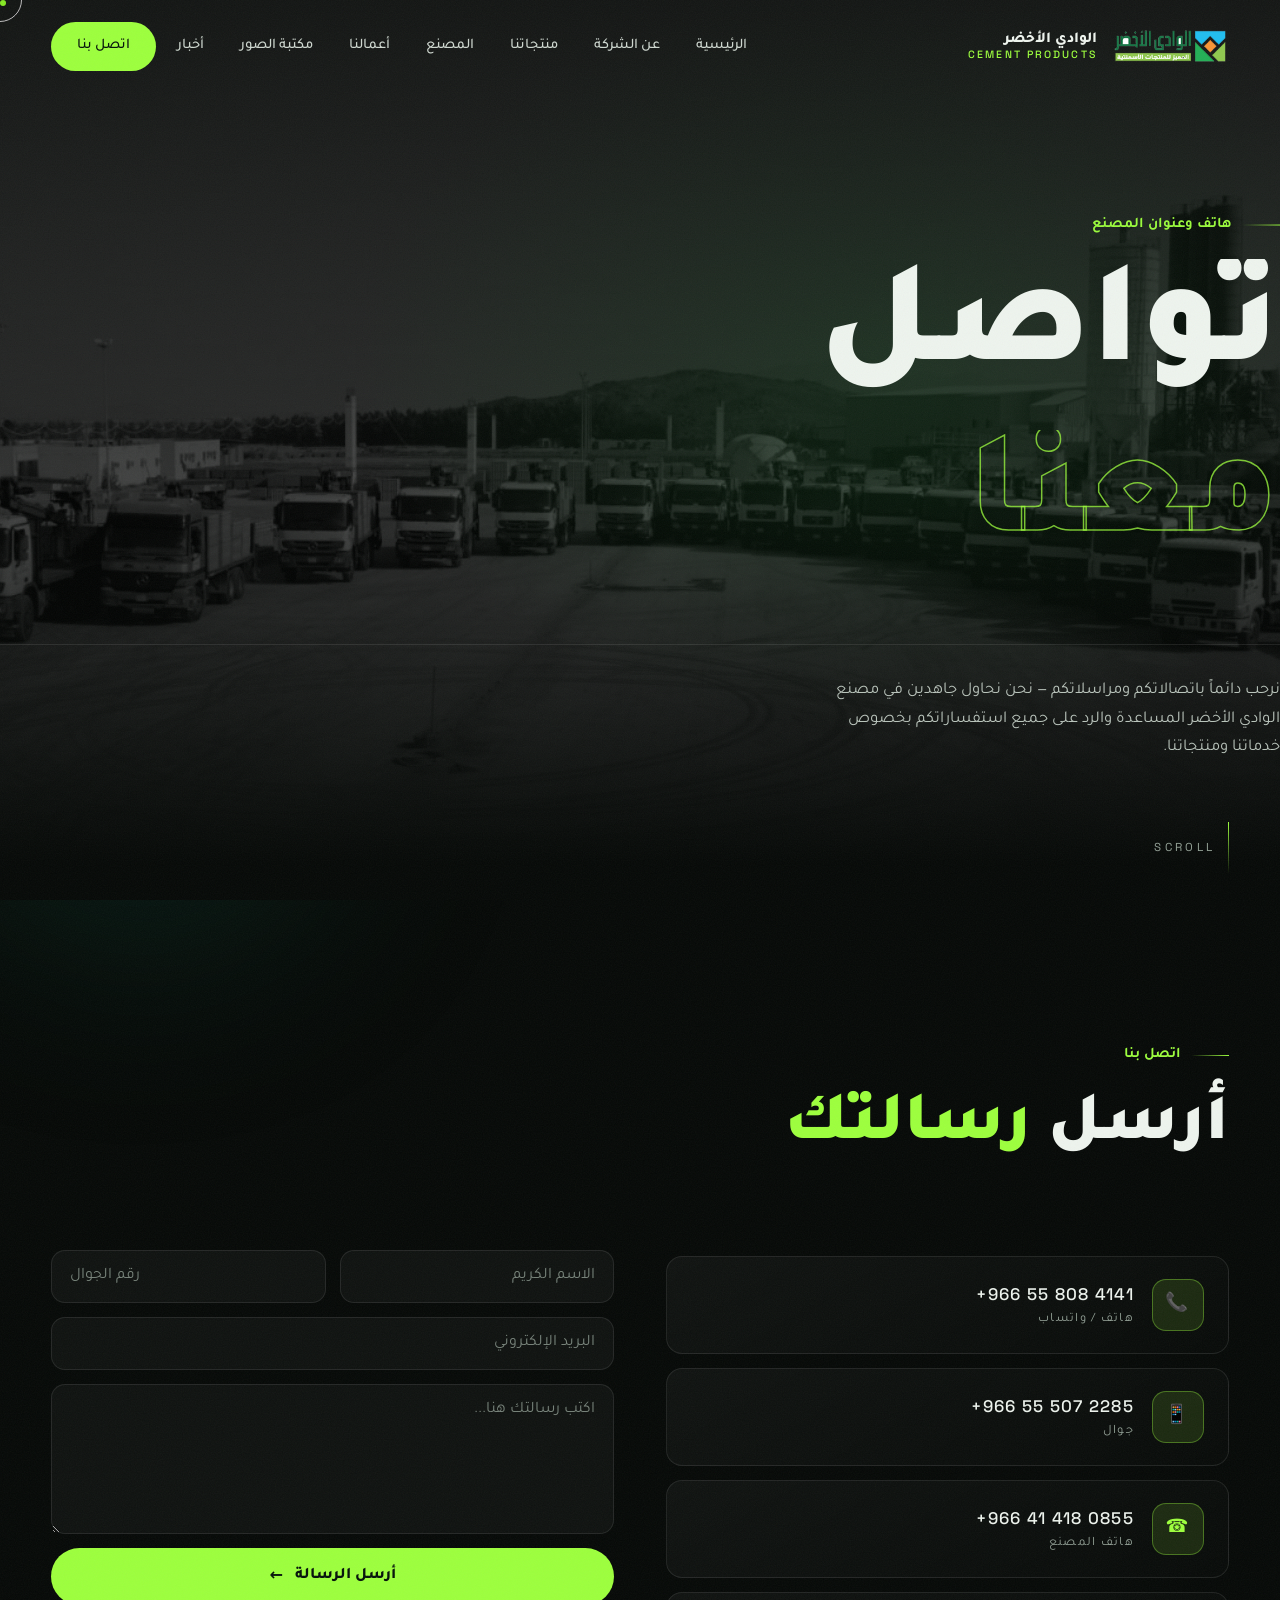
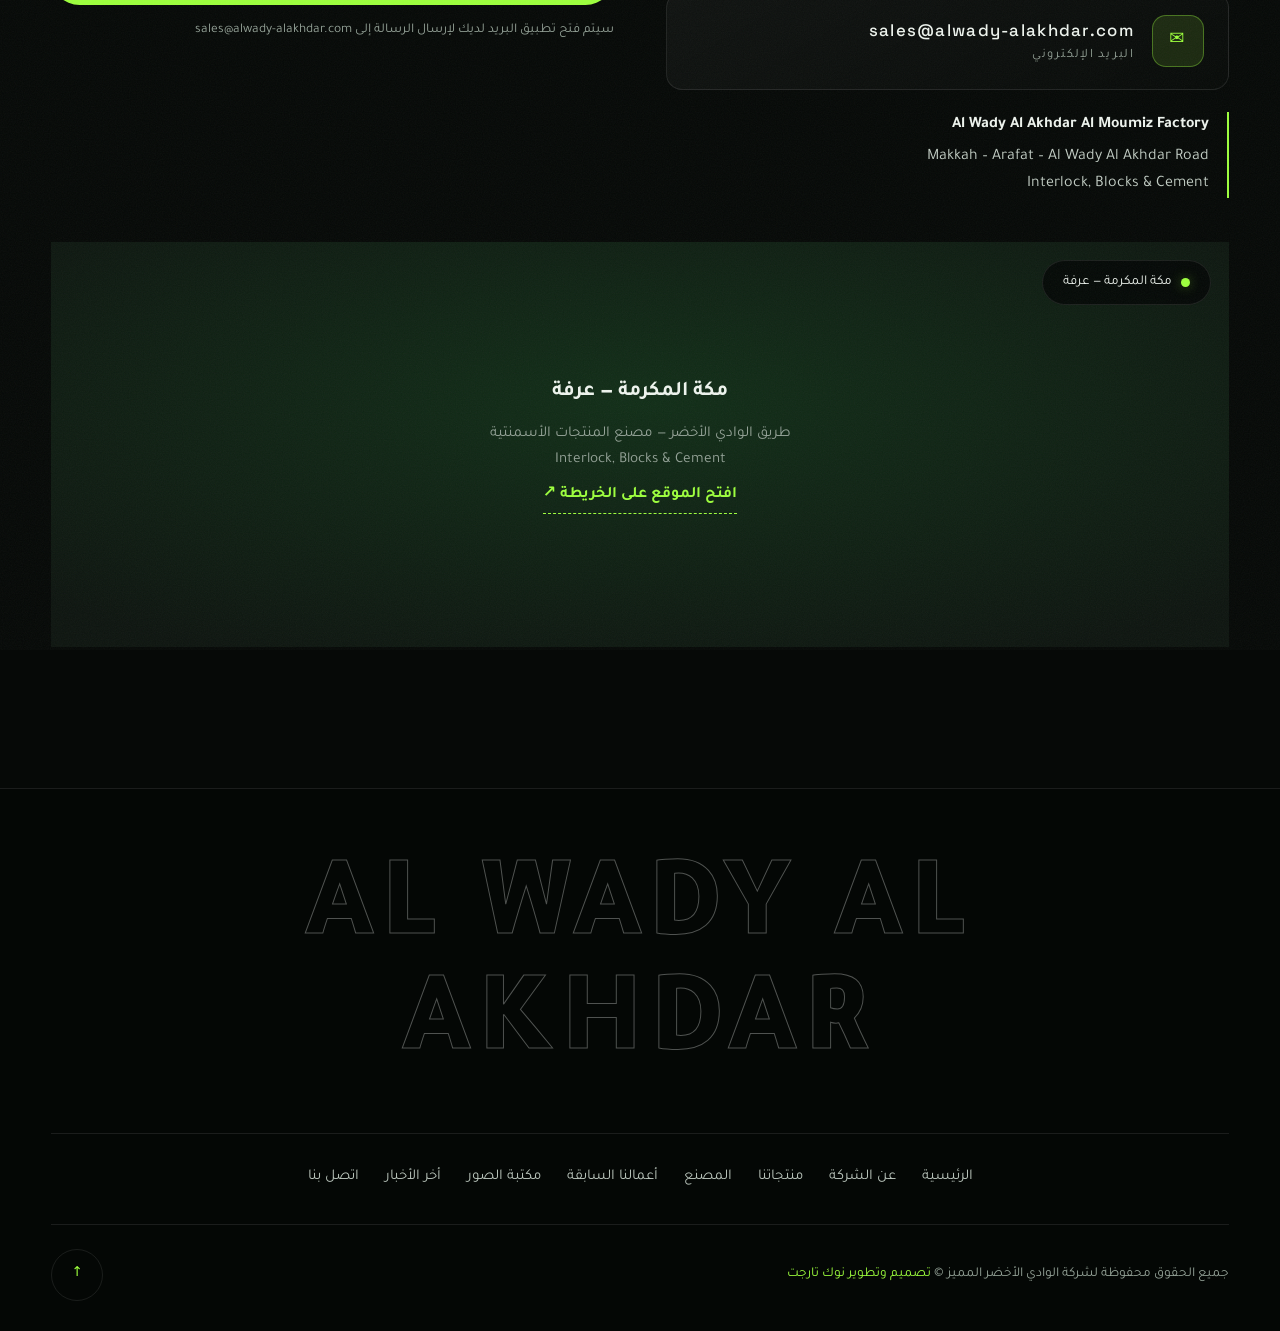
<file: contact.html>
<!DOCTYPE html>
<html lang="ar" dir="rtl" class="has-js">
<head>
<meta charset="utf-8">
<meta name="viewport" content="width=device-width, initial-scale=1.0">
<title>اتصل بنا | مصنع الوادي الأخضر للمنتجات الأسمنتية</title>
<meta name="description" content="اتصل بمصنع الوادي الأخضر — هاتف، واتساب، بريد إلكتروني ونموذج رسالة وموقع المصنع على الخريطة.">
<link rel="icon" type="image/png" href="assets/logo.png">
<link rel="stylesheet" href="css/style.css">
</head>
<body>

<div id="pre">
  <img class="p-logo" src="assets/logo.png" alt="الوادي الأخضر">
  <div class="p-num" id="pnum">0</div>
  <div class="p-bar"><i id="pbar"></i></div>
  <div class="p-tag">GREEN VALLEY FACTORY</div>
</div>

<div class="grain"></div>
<div class="grid-bg"></div>
<div class="orb orb-a"></div>
<div class="orb orb-b"></div>
<div class="cur" id="cur"></div>
<div class="cur-dot" id="curDot"></div>

<header class="nav" id="nav">
  <div class="wrap nav-in">
    <a class="brand" href="index.html" data-hot>
      <img src="assets/logo.png" alt="مصنع الوادي الأخضر">
      <span class="bt">الوادي الأخضر<span>CEMENT PRODUCTS</span></span>
    </a>
    <nav class="menu">
        <a href="index.html"><i>الرئيسية</i></a>
        <a href="about.html"><i>عن الشركة</i></a>
        <a href="products.html"><i>منتجاتنا</i></a>
        <a href="factory.html"><i>المصنع</i></a>
        <a href="our-works.html"><i>أعمالنا</i></a>
        <a href="gallery.html"><i>مكتبة الصور</i></a>
        <a href="news.html"><i>أخبار</i></a>
      <a class="nav-cta" href="contact.html">اتصل بنا</a>
    </nav>
    <button class="burger" id="burger" aria-label="القائمة"><span></span><span></span></button>
  </div>
</header>

<div class="fmenu" id="fmenu">
  <a class="big" href="index.html"><b>01</b> الرئيسية</a>
  <a class="big" href="about.html"><b>02</b> نبذة عن الشركة</a>
  <a class="big" href="products.html"><b>03</b> منتجاتنا</a>
  <a class="big" href="factory.html"><b>04</b> المصنع</a>
  <a class="big" href="our-works.html"><b>05</b> أعمالنا السابقة</a>
  <a class="big" href="gallery.html"><b>06</b> مكتبة الصور</a>
  <a class="big" href="news.html"><b>07</b> أخر الأخبار</a>
  <a class="big" href="contact.html"><b>08</b> اتصل بنا</a>
  <div class="fmeta">
    <a href="tel:+966558084141">+966 55 808 4141</a>
    <a href="tel:+966555072285">+966 55 507 2285</a>
    <a href="mailto:sales@alwady-alakhdar.com">sales@alwady-alakhdar.com</a>
  </div>
</div>

<section class="hero" id="top">
  <div class="hero-bg"><img id="heroImg" src="assets/7.jpg" alt=""></div>
  
  <div class="wrap hero-in">
    <span class="eyebrow" data-rv="up">هاتف وعنوان المصنع</span>
    <h1 id="heroTitle">
      <span class="ln"><i>تواصل</i></span>
      <span class="ln out"><i>معنا</i></span>
    </h1>
    <div class="hero-meta"><div>
      <p data-rv="up">نرحب دائماً باتصالاتكم ومراسلاتكم — نحن نحاول جاهدين في مصنع الوادي الأخضر المساعدة والرد على جميع استفساراتكم بخصوص خدماتنا ومنتجاتنا.</p>
    </div></div>
  </div>
  <div class="scroll-hint"><i></i><span>SCROLL</span></div>
</section><section class="sec" id="contact-form">
  <div class="wrap">
    <span class="eyebrow" data-rv="up">اتصل بنا</span>
    <h2 class="sec-title" data-rv="up" style="margin-top:18px">أرسل <em>رسالتك</em></h2>
    <div class="contact-grid" style="margin-top:48px">
      <div data-rv="up">
        <div class="ccards">
          <a class="ccard" href="tel:+966558084141" data-hot>
            <span class="ic">📞</span>
            <span><b dir="ltr">+966 55 808 4141</b><span>هاتف / واتساب</span></span>
          </a>
          <a class="ccard" href="tel:+966555072285" data-hot>
            <span class="ic">📱</span>
            <span><b dir="ltr">+966 55 507 2285</b><span>جوال</span></span>
          </a>
          <a class="ccard" href="tel:+966414180855" data-hot>
            <span class="ic">☎</span>
            <span><b dir="ltr">+966 41 418 0855</b><span>هاتف المصنع</span></span>
          </a>
          <a class="ccard" href="mailto:sales@alwady-alakhdar.com" data-hot>
            <span class="ic">✉</span>
            <span><b dir="ltr">sales@alwady-alakhdar.com</b><span>البريد الإلكتروني</span></span>
          </a>
        </div>
        <div class="addr">
          <b>Al Wady Al Akhdar Al Moumiz Factory</b>
          Makkah – Arafat – Al Wady Al Akhdar Road<br>Interlock, Blocks &amp; Cement
        </div>
      </div>
      <div data-rv="up">
        <form class="form" id="cform" novalidate>
          <div class="row2">
            <input type="text" name="name" placeholder="الاسم الكريم" required>
            <input type="tel" name="phone" placeholder="رقم الجوال" required>
          </div>
          <input type="email" name="email" placeholder="البريد الإلكتروني">
          <textarea name="msg" placeholder="اكتب رسالتك هنا..." required></textarea>
          <button class="btn" type="submit" data-hot style="justify-content:center">أرسل الرسالة <span>←</span></button>
          <p class="form-note">سيتم فتح تطبيق البريد لديك لإرسال الرسالة إلى sales@alwady-alakhdar.com</p>
        </form>
      </div>
    </div>
    <div class="mapbox" data-rv="up" style="margin-top:44px;height:clamp(300px,45vh,460px)">
      <span class="map-badge"><i></i> مكة المكرمة — عرفة</span>
      <div class="map-fb">
        <b>مكة المكرمة — عرفة</b>
        <p>طريق الوادي الأخضر — مصنع المنتجات الأسمنتية<br>Interlock, Blocks &amp; Cement</p>
        <a href="https://www.google.com/maps?q=21.3799685,40.0049711" target="_blank" rel="noopener">افتح الموقع على الخريطة ↗</a>
      </div>
      <iframe title="موقع المصنع" referrerpolicy="no-referrer-when-downgrade"
        src="https://www.google.com/maps?q=21.3799685,40.0049711&z=15&output=embed"></iframe>
    </div>
  </div>
</section>

<footer class="foot">
  <div class="wrap">
    <div class="foot-big" data-rv="up">AL WADY AL AKHDAR</div>
    <nav class="foot-links">
      <a href="index.html">الرئيسية</a>
      <a href="about.html">عن الشركة</a>
      <a href="products.html">منتجاتنا</a>
      <a href="factory.html">المصنع</a>
      <a href="our-works.html">أعمالنا السابقة</a>
      <a href="gallery.html">مكتبة الصور</a>
      <a href="news.html">أخر الأخبار</a>
      <a href="contact.html">اتصل بنا</a>
    </nav>
    <div class="foot-bot">
      <p>جميع الحقوق محفوظة لشركة الوادي الأخضر المميز © <a href="https://knocktarget.net">تصميم وتطوير نوك تارجت</a></p>
      <a class="up" href="#top" data-hot aria-label="أعلى">↑</a>
    </div>
  </div>
</footer>

<div class="lightbox" id="lb">
  <button class="lb-x" id="lbx" aria-label="إغلاق">✕</button>
  <img alt="">
</div>
<noscript><style>
#pre{display:none!important}
[data-rv]{opacity:1!important;transform:none!important;clip-path:none!important}
.hero-float figure{opacity:1!important}
</style></noscript>

<script src="js/gsap.min.js"></script>
<script src="js/ScrollTrigger.min.js"></script>
<script src="js/main.js"></script>
</body>
</html>
</file>
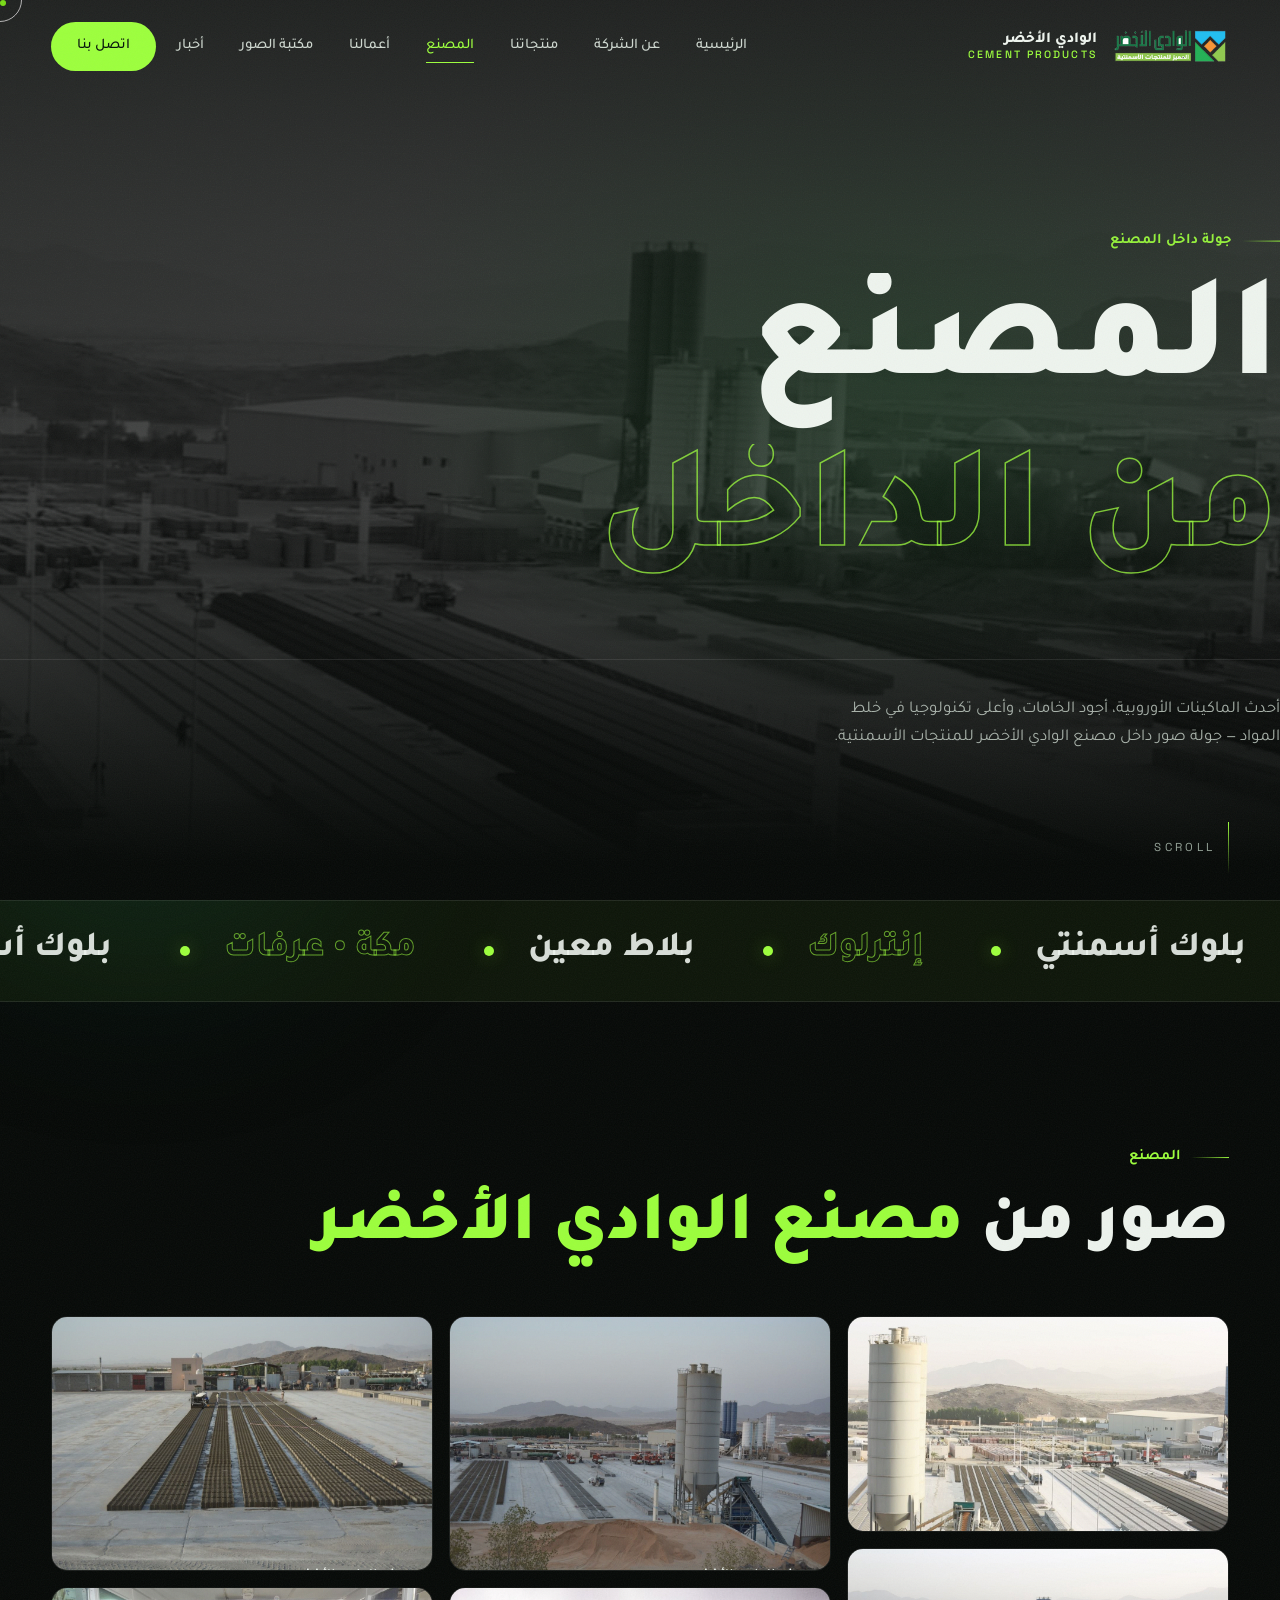
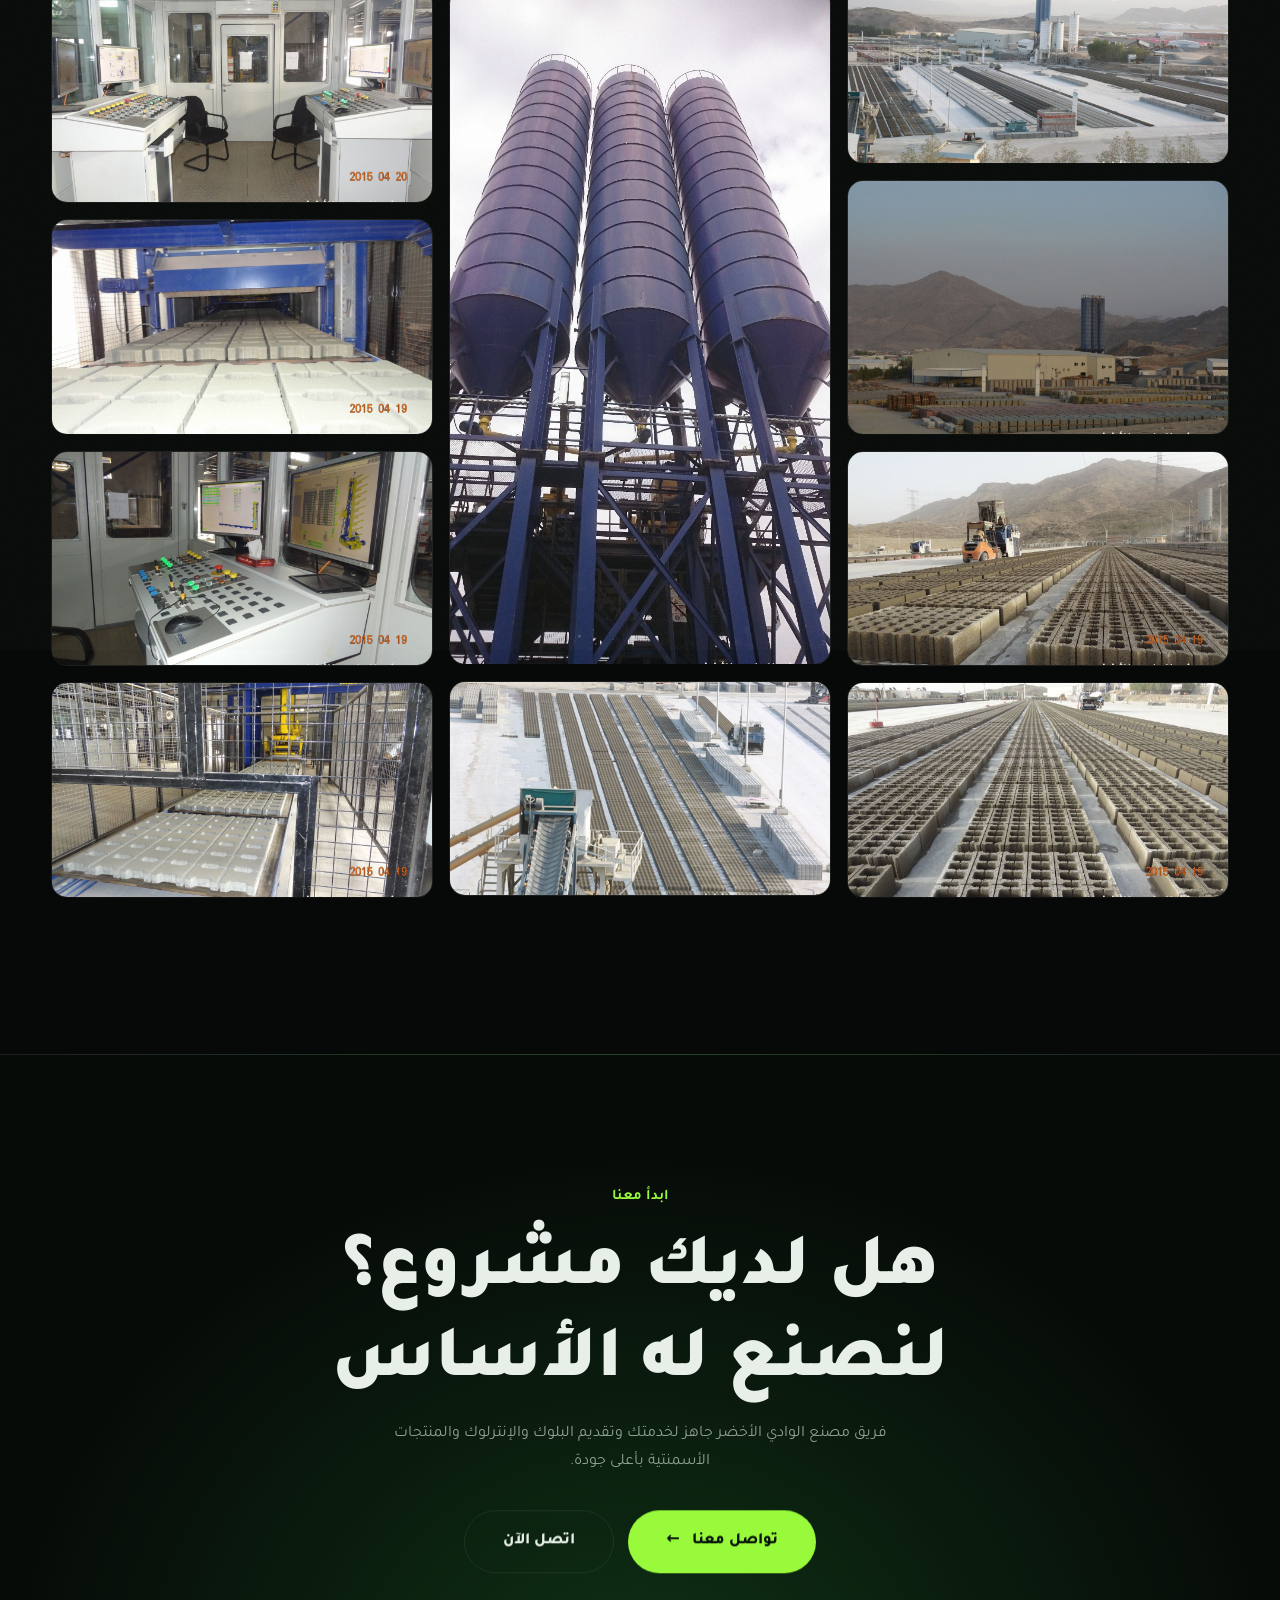
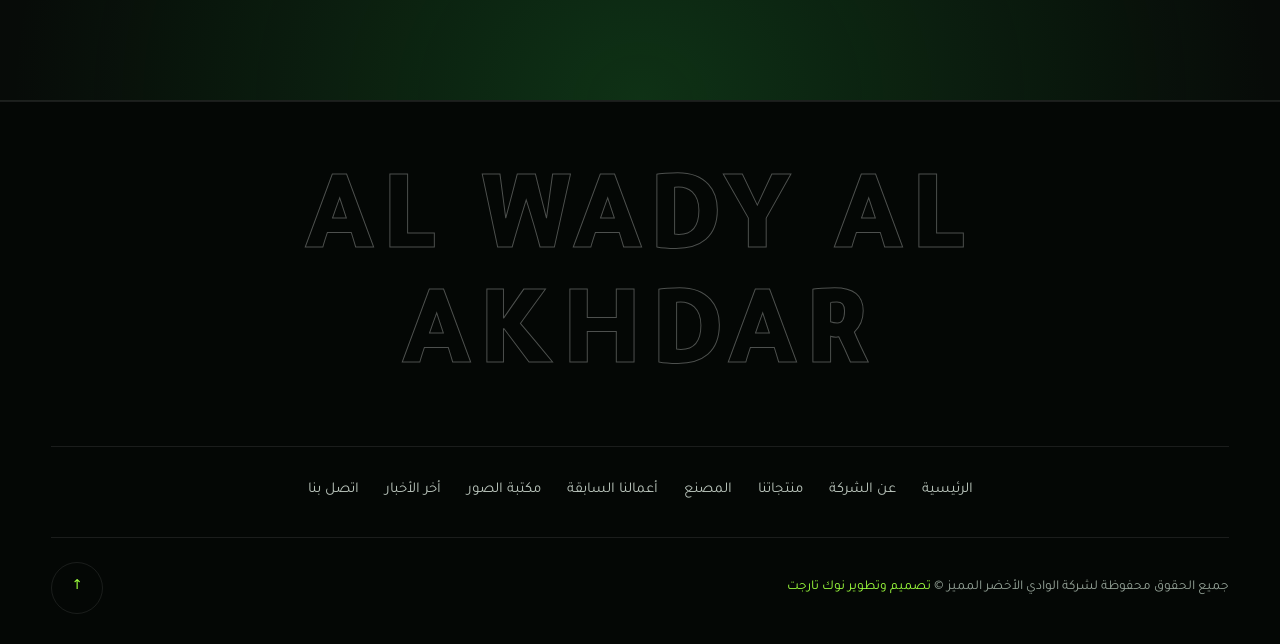
<file: factory.html>
<!DOCTYPE html>
<html lang="ar" dir="rtl" class="has-js">
<head>
<meta charset="utf-8">
<meta name="viewport" content="width=device-width, initial-scale=1.0">
<title>المصنع | مصنع الوادي الأخضر للمنتجات الأسمنتية</title>
<meta name="description" content="جولة صور داخل مصنع الوادي الأخضر للمنتجات الأسمنتية — خطوط الإنتاج والماكينات.">
<link rel="icon" type="image/png" href="assets/logo.png">
<link rel="stylesheet" href="css/style.css">
</head>
<body>

<div id="pre">
  <img class="p-logo" src="assets/logo.png" alt="الوادي الأخضر">
  <div class="p-num" id="pnum">0</div>
  <div class="p-bar"><i id="pbar"></i></div>
  <div class="p-tag">GREEN VALLEY FACTORY</div>
</div>

<div class="grain"></div>
<div class="grid-bg"></div>
<div class="orb orb-a"></div>
<div class="orb orb-b"></div>
<div class="cur" id="cur"></div>
<div class="cur-dot" id="curDot"></div>

<header class="nav" id="nav">
  <div class="wrap nav-in">
    <a class="brand" href="index.html" data-hot>
      <img src="assets/logo.png" alt="مصنع الوادي الأخضر">
      <span class="bt">الوادي الأخضر<span>CEMENT PRODUCTS</span></span>
    </a>
    <nav class="menu">
        <a href="index.html"><i>الرئيسية</i></a>
        <a href="about.html"><i>عن الشركة</i></a>
        <a href="products.html"><i>منتجاتنا</i></a>
        <a href="factory.html" class="on"><i>المصنع</i></a>
        <a href="our-works.html"><i>أعمالنا</i></a>
        <a href="gallery.html"><i>مكتبة الصور</i></a>
        <a href="news.html"><i>أخبار</i></a>
      <a class="nav-cta" href="contact.html">اتصل بنا</a>
    </nav>
    <button class="burger" id="burger" aria-label="القائمة"><span></span><span></span></button>
  </div>
</header>

<div class="fmenu" id="fmenu">
  <a class="big" href="index.html"><b>01</b> الرئيسية</a>
  <a class="big" href="about.html"><b>02</b> نبذة عن الشركة</a>
  <a class="big" href="products.html"><b>03</b> منتجاتنا</a>
  <a class="big" href="factory.html"><b>04</b> المصنع</a>
  <a class="big" href="our-works.html"><b>05</b> أعمالنا السابقة</a>
  <a class="big" href="gallery.html"><b>06</b> مكتبة الصور</a>
  <a class="big" href="news.html"><b>07</b> أخر الأخبار</a>
  <a class="big" href="contact.html"><b>08</b> اتصل بنا</a>
  <div class="fmeta">
    <a href="tel:+966558084141">+966 55 808 4141</a>
    <a href="tel:+966555072285">+966 55 507 2285</a>
    <a href="mailto:sales@alwady-alakhdar.com">sales@alwady-alakhdar.com</a>
  </div>
</div>

<section class="hero" id="top">
  <div class="hero-bg"><img id="heroImg" src="assets/factory-2.jpg" alt=""></div>
  
  <div class="wrap hero-in">
    <span class="eyebrow" data-rv="up">جولة داخل المصنع</span>
    <h1 id="heroTitle">
      <span class="ln"><i>المصنع</i></span>
      <span class="ln out"><i>من الداخل</i></span>
    </h1>
    <div class="hero-meta"><div>
      <p data-rv="up">أحدث الماكينات الأوروبية، أجود الخامات، وأعلى تكنولوجيا في خلط المواد — جولة صور داخل مصنع الوادي الأخضر للمنتجات الأسمنتية.</p>
    </div></div>
  </div>
  <div class="scroll-hint"><i></i><span>SCROLL</span></div>
</section><div class="marq">
  <div class="marq-in">
    <span>بلوك أسمنتي</span><span class="out">إنترلوك</span><span>بلاط معين</span><span class="out">مكة • عرفات</span>
    <span>بلوك أسمنتي</span><span class="out">إنترلوك</span><span>بلاط معين</span><span class="out">مكة • عرفات</span>
    <span>بلوك أسمنتي</span><span class="out">إنترلوك</span><span>بلاط معين</span><span class="out">مكة • عرفات</span>
    <span>بلوك أسمنتي</span><span class="out">إنترلوك</span><span>بلاط معين</span><span class="out">مكة • عرفات</span>
  </div>
</div><section class="sec" id="inside">
  <div class="wrap">
    <div class="sec-head">
      <div>
        <span class="eyebrow" data-rv="up">المصنع</span>
        <h2 class="sec-title" data-rv="up" style="margin-top:16px">صور من <em>مصنع الوادي الأخضر</em></h2>
      </div>
      
    </div>
    <div class="mgrid"><figure data-rv="clip" data-lb><img src="assets/1.jpg" alt="مصنع الوادي الأخضر" loading="lazy"><figcaption>مصنع الوادي الأخضر</figcaption></figure><figure data-rv="clip" data-lb><img src="assets/factory-2.jpg" alt="مصنع الوادي الأخضر" loading="lazy"><figcaption>مصنع الوادي الأخضر</figcaption></figure><figure data-rv="clip" data-lb><img src="assets/factory-4.jpg" alt="مصنع الوادي الأخضر" loading="lazy"><figcaption>مصنع الوادي الأخضر</figcaption></figure><figure data-rv="clip" data-lb><img src="assets/factory-5.jpg" alt="مصنع الوادي الأخضر" loading="lazy"><figcaption>مصنع الوادي الأخضر</figcaption></figure><figure data-rv="clip" data-lb><img src="assets/factory-6.jpg" alt="مصنع الوادي الأخضر" loading="lazy"><figcaption>مصنع الوادي الأخضر</figcaption></figure><figure data-rv="clip" data-lb><img src="assets/factory-8.jpg" alt="مصنع الوادي الأخضر" loading="lazy"><figcaption>مصنع الوادي الأخضر</figcaption></figure><figure data-rv="clip" data-lb><img src="assets/factory-9.jpg" alt="مصنع الوادي الأخضر" loading="lazy"><figcaption>مصنع الوادي الأخضر</figcaption></figure><figure data-rv="clip" data-lb><img src="assets/factory-10.jpg" alt="مصنع الوادي الأخضر" loading="lazy"><figcaption>مصنع الوادي الأخضر</figcaption></figure><figure data-rv="clip" data-lb><img src="assets/factory-11.jpg" alt="مصنع الوادي الأخضر" loading="lazy"><figcaption>مصنع الوادي الأخضر</figcaption></figure><figure data-rv="clip" data-lb><img src="assets/factory-12.jpg" alt="مصنع الوادي الأخضر" loading="lazy"><figcaption>مصنع الوادي الأخضر</figcaption></figure><figure data-rv="clip" data-lb><img src="assets/factory-14.jpg" alt="مصنع الوادي الأخضر" loading="lazy"><figcaption>مصنع الوادي الأخضر</figcaption></figure><figure data-rv="clip" data-lb><img src="assets/factory-15.jpg" alt="مصنع الوادي الأخضر" loading="lazy"><figcaption>مصنع الوادي الأخضر</figcaption></figure><figure data-rv="clip" data-lb><img src="assets/factory-16.jpg" alt="مصنع الوادي الأخضر" loading="lazy"><figcaption>مصنع الوادي الأخضر</figcaption></figure></div>
  </div>
</section><section class="cta-band">
  <div class="wrap">
    <span class="eyebrow" data-rv="up">ابدأ معنا</span>
    <h2 data-rv="up">هل لديك مشروع؟<br>لنصنع له الأساس</h2>
    <p data-rv="up">فريق مصنع الوادي الأخضر جاهز لخدمتك وتقديم البلوك والإنترلوك والمنتجات الأسمنتية بأعلى جودة.</p>
    <div class="btn-row" data-rv="up">
      <a class="btn" href="contact.html" data-hot>تواصل معنا <span>←</span></a>
      <a class="btn ghost" href="tel:+966555072285" data-hot>اتصل الآن</a>
    </div>
  </div>
</section>

<footer class="foot">
  <div class="wrap">
    <div class="foot-big" data-rv="up">AL WADY AL AKHDAR</div>
    <nav class="foot-links">
      <a href="index.html">الرئيسية</a>
      <a href="about.html">عن الشركة</a>
      <a href="products.html">منتجاتنا</a>
      <a href="factory.html">المصنع</a>
      <a href="our-works.html">أعمالنا السابقة</a>
      <a href="gallery.html">مكتبة الصور</a>
      <a href="news.html">أخر الأخبار</a>
      <a href="contact.html">اتصل بنا</a>
    </nav>
    <div class="foot-bot">
      <p>جميع الحقوق محفوظة لشركة الوادي الأخضر المميز © <a href="https://knocktarget.net">تصميم وتطوير نوك تارجت</a></p>
      <a class="up" href="#top" data-hot aria-label="أعلى">↑</a>
    </div>
  </div>
</footer>

<div class="lightbox" id="lb">
  <button class="lb-x" id="lbx" aria-label="إغلاق">✕</button>
  <img alt="">
</div>
<noscript><style>
#pre{display:none!important}
[data-rv]{opacity:1!important;transform:none!important;clip-path:none!important}
.hero-float figure{opacity:1!important}
</style></noscript>

<script src="js/gsap.min.js"></script>
<script src="js/ScrollTrigger.min.js"></script>
<script src="js/main.js"></script>
</body>
</html>
</file>
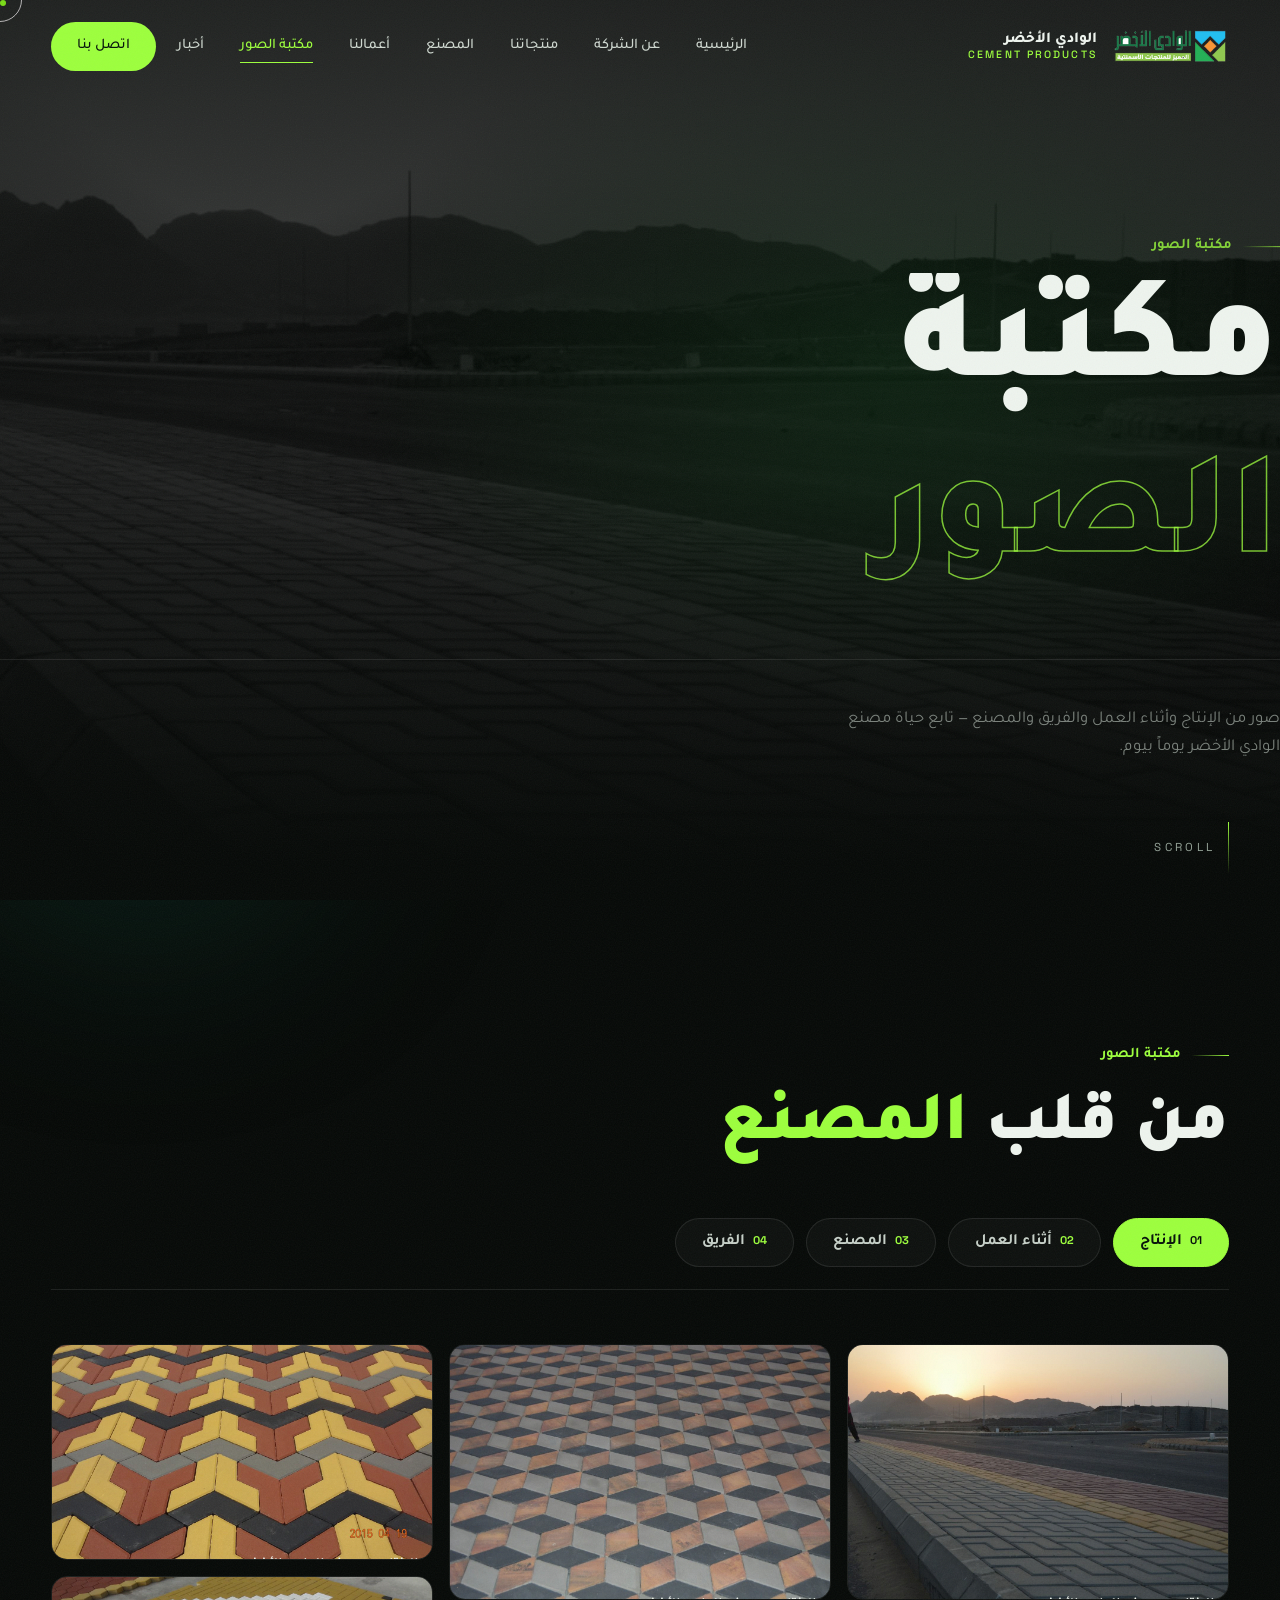
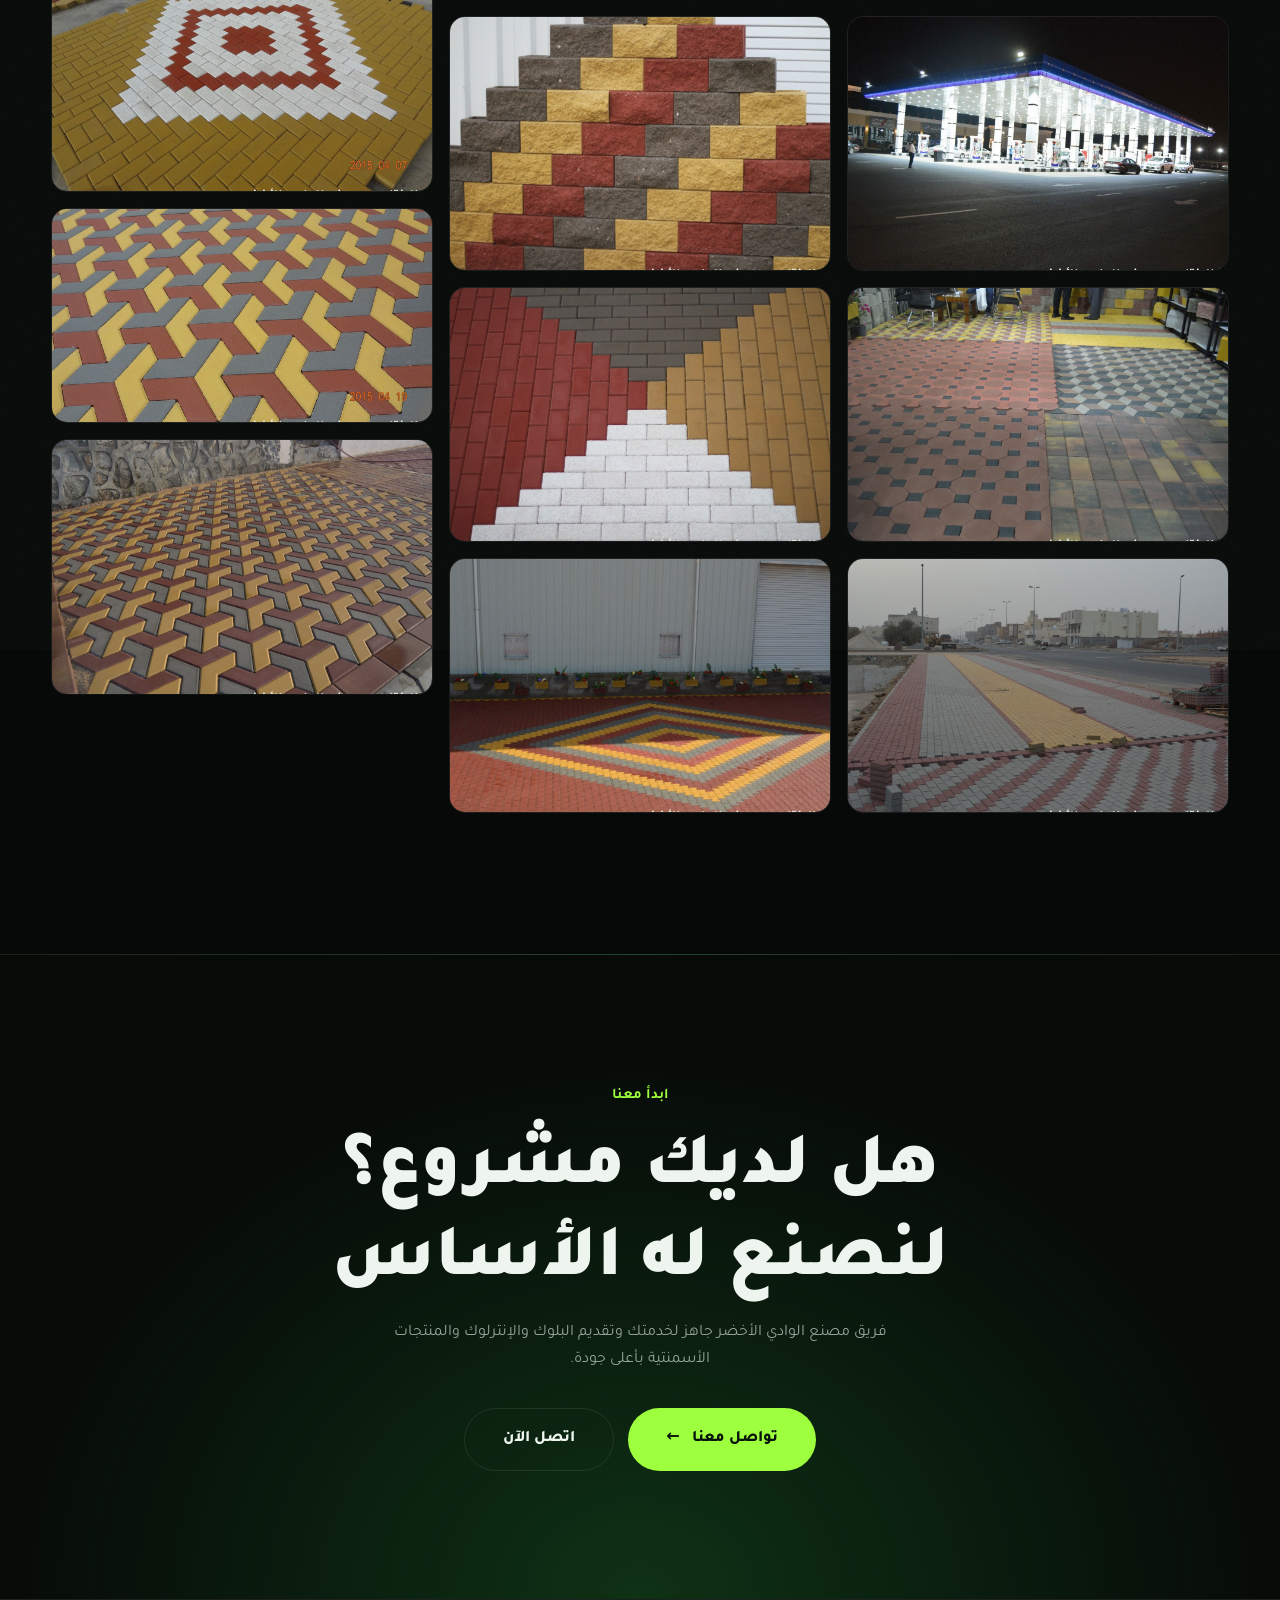
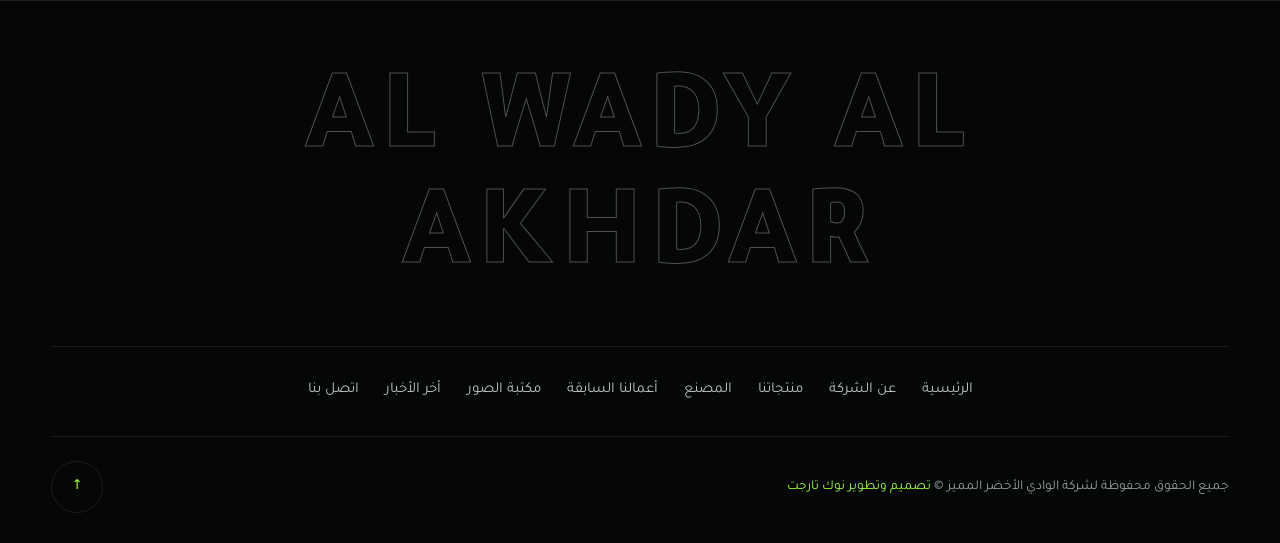
<file: gallery.html>
<!DOCTYPE html>
<html lang="ar" dir="rtl" class="has-js">
<head>
<meta charset="utf-8">
<meta name="viewport" content="width=device-width, initial-scale=1.0">
<title>مكتبة الصور | مصنع الوادي الأخضر</title>
<meta name="description" content="صور الإنتاج وأثناء العمل والفريق والمصنع — مكتبة صور مصنع الوادي الأخضر.">
<link rel="icon" type="image/png" href="assets/logo.png">
<link rel="stylesheet" href="css/style.css">
</head>
<body>

<div id="pre">
  <img class="p-logo" src="assets/logo.png" alt="الوادي الأخضر">
  <div class="p-num" id="pnum">0</div>
  <div class="p-bar"><i id="pbar"></i></div>
  <div class="p-tag">GREEN VALLEY FACTORY</div>
</div>

<div class="grain"></div>
<div class="grid-bg"></div>
<div class="orb orb-a"></div>
<div class="orb orb-b"></div>
<div class="cur" id="cur"></div>
<div class="cur-dot" id="curDot"></div>

<header class="nav" id="nav">
  <div class="wrap nav-in">
    <a class="brand" href="index.html" data-hot>
      <img src="assets/logo.png" alt="مصنع الوادي الأخضر">
      <span class="bt">الوادي الأخضر<span>CEMENT PRODUCTS</span></span>
    </a>
    <nav class="menu">
        <a href="index.html"><i>الرئيسية</i></a>
        <a href="about.html"><i>عن الشركة</i></a>
        <a href="products.html"><i>منتجاتنا</i></a>
        <a href="factory.html"><i>المصنع</i></a>
        <a href="our-works.html"><i>أعمالنا</i></a>
        <a href="gallery.html" class="on"><i>مكتبة الصور</i></a>
        <a href="news.html"><i>أخبار</i></a>
      <a class="nav-cta" href="contact.html">اتصل بنا</a>
    </nav>
    <button class="burger" id="burger" aria-label="القائمة"><span></span><span></span></button>
  </div>
</header>

<div class="fmenu" id="fmenu">
  <a class="big" href="index.html"><b>01</b> الرئيسية</a>
  <a class="big" href="about.html"><b>02</b> نبذة عن الشركة</a>
  <a class="big" href="products.html"><b>03</b> منتجاتنا</a>
  <a class="big" href="factory.html"><b>04</b> المصنع</a>
  <a class="big" href="our-works.html"><b>05</b> أعمالنا السابقة</a>
  <a class="big" href="gallery.html"><b>06</b> مكتبة الصور</a>
  <a class="big" href="news.html"><b>07</b> أخر الأخبار</a>
  <a class="big" href="contact.html"><b>08</b> اتصل بنا</a>
  <div class="fmeta">
    <a href="tel:+966558084141">+966 55 808 4141</a>
    <a href="tel:+966555072285">+966 55 507 2285</a>
    <a href="mailto:sales@alwady-alakhdar.com">sales@alwady-alakhdar.com</a>
  </div>
</div>

<section class="hero" id="top">
  <div class="hero-bg"><img id="heroImg" src="assets/gallery-production1.jpg" alt=""></div>
  
  <div class="wrap hero-in">
    <span class="eyebrow" data-rv="up">مكتبة الصور</span>
    <h1 id="heroTitle">
      <span class="ln"><i>مكتبة</i></span>
      <span class="ln out"><i>الصور</i></span>
    </h1>
    <div class="hero-meta"><div>
      <p data-rv="up">صور من الإنتاج وأثناء العمل والفريق والمصنع — تابع حياة مصنع الوادي الأخضر يوماً بيوم.</p>
    </div></div>
  </div>
  <div class="scroll-hint"><i></i><span>SCROLL</span></div>
</section><section class="sec" id="gallery">
  <div class="wrap">
    <span class="eyebrow" data-rv="up">مكتبة الصور</span>
    <h2 class="sec-title" data-rv="up" style="margin-top:18px">من قلب <em>المصنع</em></h2>
    <div class="tabs" id="tabs" data-rv="up"><button class="tab on" data-tab="g1"><i>01</i><span>الإنتاج</span></button><button class="tab" data-tab="g2"><i>02</i><span>أثناء العمل</span></button><button class="tab" data-tab="g3"><i>03</i><span>المصنع</span></button><button class="tab" data-tab="g4"><i>04</i><span>الفريق</span></button></div>
    <div class="panels" id="panels"><div class="panel on" id="g1">
        <div class="mgrid"><figure data-rv="clip" data-lb><img src="assets/gallery-production1.jpg" alt="الإنتاج — مصنع الوادي الأخضر" loading="lazy"><figcaption>الإنتاج — مصنع الوادي الأخضر</figcaption></figure><figure data-rv="clip" data-lb><img src="assets/gallery-production2.jpg" alt="الإنتاج — مصنع الوادي الأخضر" loading="lazy"><figcaption>الإنتاج — مصنع الوادي الأخضر</figcaption></figure><figure data-rv="clip" data-lb><img src="assets/gallery-production3.jpg" alt="الإنتاج — مصنع الوادي الأخضر" loading="lazy"><figcaption>الإنتاج — مصنع الوادي الأخضر</figcaption></figure><figure data-rv="clip" data-lb><img src="assets/gallery-production4.jpg" alt="الإنتاج — مصنع الوادي الأخضر" loading="lazy"><figcaption>الإنتاج — مصنع الوادي الأخضر</figcaption></figure><figure data-rv="clip" data-lb><img src="assets/gallery-production5.jpg" alt="الإنتاج — مصنع الوادي الأخضر" loading="lazy"><figcaption>الإنتاج — مصنع الوادي الأخضر</figcaption></figure><figure data-rv="clip" data-lb><img src="assets/gallery-production6.jpg" alt="الإنتاج — مصنع الوادي الأخضر" loading="lazy"><figcaption>الإنتاج — مصنع الوادي الأخضر</figcaption></figure><figure data-rv="clip" data-lb><img src="assets/gallery-production7.jpg" alt="الإنتاج — مصنع الوادي الأخضر" loading="lazy"><figcaption>الإنتاج — مصنع الوادي الأخضر</figcaption></figure><figure data-rv="clip" data-lb><img src="assets/gallery-production8.jpg" alt="الإنتاج — مصنع الوادي الأخضر" loading="lazy"><figcaption>الإنتاج — مصنع الوادي الأخضر</figcaption></figure><figure data-rv="clip" data-lb><img src="assets/gallery-production9.jpg" alt="الإنتاج — مصنع الوادي الأخضر" loading="lazy"><figcaption>الإنتاج — مصنع الوادي الأخضر</figcaption></figure><figure data-rv="clip" data-lb><img src="assets/gallery-production10.jpg" alt="الإنتاج — مصنع الوادي الأخضر" loading="lazy"><figcaption>الإنتاج — مصنع الوادي الأخضر</figcaption></figure><figure data-rv="clip" data-lb><img src="assets/gallery-production11.jpg" alt="الإنتاج — مصنع الوادي الأخضر" loading="lazy"><figcaption>الإنتاج — مصنع الوادي الأخضر</figcaption></figure><figure data-rv="clip" data-lb><img src="assets/gallery-production12.jpg" alt="الإنتاج — مصنع الوادي الأخضر" loading="lazy"><figcaption>الإنتاج — مصنع الوادي الأخضر</figcaption></figure></div>
      </div>
<div class="panel" id="g2">
        <div class="mgrid"><figure data-rv="clip" data-lb><img src="assets/gallery-during1.jpg" alt="أثناء العمل — مصنع الوادي الأخضر" loading="lazy"><figcaption>أثناء العمل — مصنع الوادي الأخضر</figcaption></figure><figure data-rv="clip" data-lb><img src="assets/gallery-during2.jpg" alt="أثناء العمل — مصنع الوادي الأخضر" loading="lazy"><figcaption>أثناء العمل — مصنع الوادي الأخضر</figcaption></figure><figure data-rv="clip" data-lb><img src="assets/gallery-during3.jpg" alt="أثناء العمل — مصنع الوادي الأخضر" loading="lazy"><figcaption>أثناء العمل — مصنع الوادي الأخضر</figcaption></figure><figure data-rv="clip" data-lb><img src="assets/gallery-during4.jpg" alt="أثناء العمل — مصنع الوادي الأخضر" loading="lazy"><figcaption>أثناء العمل — مصنع الوادي الأخضر</figcaption></figure><figure data-rv="clip" data-lb><img src="assets/gallery-during5.jpg" alt="أثناء العمل — مصنع الوادي الأخضر" loading="lazy"><figcaption>أثناء العمل — مصنع الوادي الأخضر</figcaption></figure></div>
      </div>
<div class="panel" id="g3">
        <div class="mgrid"><figure data-rv="clip" data-lb><img src="assets/gallery-factory1.jpg" alt="المصنع — مصنع الوادي الأخضر" loading="lazy"><figcaption>المصنع — مصنع الوادي الأخضر</figcaption></figure><figure data-rv="clip" data-lb><img src="assets/gallery-factory2.jpg" alt="المصنع — مصنع الوادي الأخضر" loading="lazy"><figcaption>المصنع — مصنع الوادي الأخضر</figcaption></figure><figure data-rv="clip" data-lb><img src="assets/gallery-factory3.jpg" alt="المصنع — مصنع الوادي الأخضر" loading="lazy"><figcaption>المصنع — مصنع الوادي الأخضر</figcaption></figure><figure data-rv="clip" data-lb><img src="assets/gallery-factory4.jpg" alt="المصنع — مصنع الوادي الأخضر" loading="lazy"><figcaption>المصنع — مصنع الوادي الأخضر</figcaption></figure><figure data-rv="clip" data-lb><img src="assets/gallery-factory5.jpg" alt="المصنع — مصنع الوادي الأخضر" loading="lazy"><figcaption>المصنع — مصنع الوادي الأخضر</figcaption></figure><figure data-rv="clip" data-lb><img src="assets/gallery-factory6.jpg" alt="المصنع — مصنع الوادي الأخضر" loading="lazy"><figcaption>المصنع — مصنع الوادي الأخضر</figcaption></figure><figure data-rv="clip" data-lb><img src="assets/gallery-factory7.jpg" alt="المصنع — مصنع الوادي الأخضر" loading="lazy"><figcaption>المصنع — مصنع الوادي الأخضر</figcaption></figure><figure data-rv="clip" data-lb><img src="assets/gallery-factory8.jpg" alt="المصنع — مصنع الوادي الأخضر" loading="lazy"><figcaption>المصنع — مصنع الوادي الأخضر</figcaption></figure><figure data-rv="clip" data-lb><img src="assets/gallery-factory9.jpg" alt="المصنع — مصنع الوادي الأخضر" loading="lazy"><figcaption>المصنع — مصنع الوادي الأخضر</figcaption></figure><figure data-rv="clip" data-lb><img src="assets/gallery-factory10.jpg" alt="المصنع — مصنع الوادي الأخضر" loading="lazy"><figcaption>المصنع — مصنع الوادي الأخضر</figcaption></figure><figure data-rv="clip" data-lb><img src="assets/gallery-factory11.jpg" alt="المصنع — مصنع الوادي الأخضر" loading="lazy"><figcaption>المصنع — مصنع الوادي الأخضر</figcaption></figure><figure data-rv="clip" data-lb><img src="assets/gallery-factory12.jpg" alt="المصنع — مصنع الوادي الأخضر" loading="lazy"><figcaption>المصنع — مصنع الوادي الأخضر</figcaption></figure><figure data-rv="clip" data-lb><img src="assets/gallery-factory13.jpg" alt="المصنع — مصنع الوادي الأخضر" loading="lazy"><figcaption>المصنع — مصنع الوادي الأخضر</figcaption></figure></div>
      </div>
<div class="panel" id="g4">
        <div class="mgrid"><figure data-rv="clip" data-lb><img src="assets/gallery-team1.jpg" alt="الفريق — مصنع الوادي الأخضر" loading="lazy"><figcaption>الفريق — مصنع الوادي الأخضر</figcaption></figure><figure data-rv="clip" data-lb><img src="assets/gallery-team2.jpg" alt="الفريق — مصنع الوادي الأخضر" loading="lazy"><figcaption>الفريق — مصنع الوادي الأخضر</figcaption></figure><figure data-rv="clip" data-lb><img src="assets/gallery-team3.jpg" alt="الفريق — مصنع الوادي الأخضر" loading="lazy"><figcaption>الفريق — مصنع الوادي الأخضر</figcaption></figure><figure data-rv="clip" data-lb><img src="assets/gallery-team4.jpg" alt="الفريق — مصنع الوادي الأخضر" loading="lazy"><figcaption>الفريق — مصنع الوادي الأخضر</figcaption></figure><figure data-rv="clip" data-lb><img src="assets/gallery-team5.jpg" alt="الفريق — مصنع الوادي الأخضر" loading="lazy"><figcaption>الفريق — مصنع الوادي الأخضر</figcaption></figure><figure data-rv="clip" data-lb><img src="assets/gallery-team6.jpg" alt="الفريق — مصنع الوادي الأخضر" loading="lazy"><figcaption>الفريق — مصنع الوادي الأخضر</figcaption></figure><figure data-rv="clip" data-lb><img src="assets/gallery-team7.jpg" alt="الفريق — مصنع الوادي الأخضر" loading="lazy"><figcaption>الفريق — مصنع الوادي الأخضر</figcaption></figure></div>
      </div>
</div>
  </div>
</section><section class="cta-band">
  <div class="wrap">
    <span class="eyebrow" data-rv="up">ابدأ معنا</span>
    <h2 data-rv="up">هل لديك مشروع؟<br>لنصنع له الأساس</h2>
    <p data-rv="up">فريق مصنع الوادي الأخضر جاهز لخدمتك وتقديم البلوك والإنترلوك والمنتجات الأسمنتية بأعلى جودة.</p>
    <div class="btn-row" data-rv="up">
      <a class="btn" href="contact.html" data-hot>تواصل معنا <span>←</span></a>
      <a class="btn ghost" href="tel:+966555072285" data-hot>اتصل الآن</a>
    </div>
  </div>
</section>

<footer class="foot">
  <div class="wrap">
    <div class="foot-big" data-rv="up">AL WADY AL AKHDAR</div>
    <nav class="foot-links">
      <a href="index.html">الرئيسية</a>
      <a href="about.html">عن الشركة</a>
      <a href="products.html">منتجاتنا</a>
      <a href="factory.html">المصنع</a>
      <a href="our-works.html">أعمالنا السابقة</a>
      <a href="gallery.html">مكتبة الصور</a>
      <a href="news.html">أخر الأخبار</a>
      <a href="contact.html">اتصل بنا</a>
    </nav>
    <div class="foot-bot">
      <p>جميع الحقوق محفوظة لشركة الوادي الأخضر المميز © <a href="https://knocktarget.net">تصميم وتطوير نوك تارجت</a></p>
      <a class="up" href="#top" data-hot aria-label="أعلى">↑</a>
    </div>
  </div>
</footer>

<div class="lightbox" id="lb">
  <button class="lb-x" id="lbx" aria-label="إغلاق">✕</button>
  <img alt="">
</div>
<noscript><style>
#pre{display:none!important}
[data-rv]{opacity:1!important;transform:none!important;clip-path:none!important}
.hero-float figure{opacity:1!important}
</style></noscript>

<script src="js/gsap.min.js"></script>
<script src="js/ScrollTrigger.min.js"></script>
<script src="js/main.js"></script>
</body>
</html>
</file>
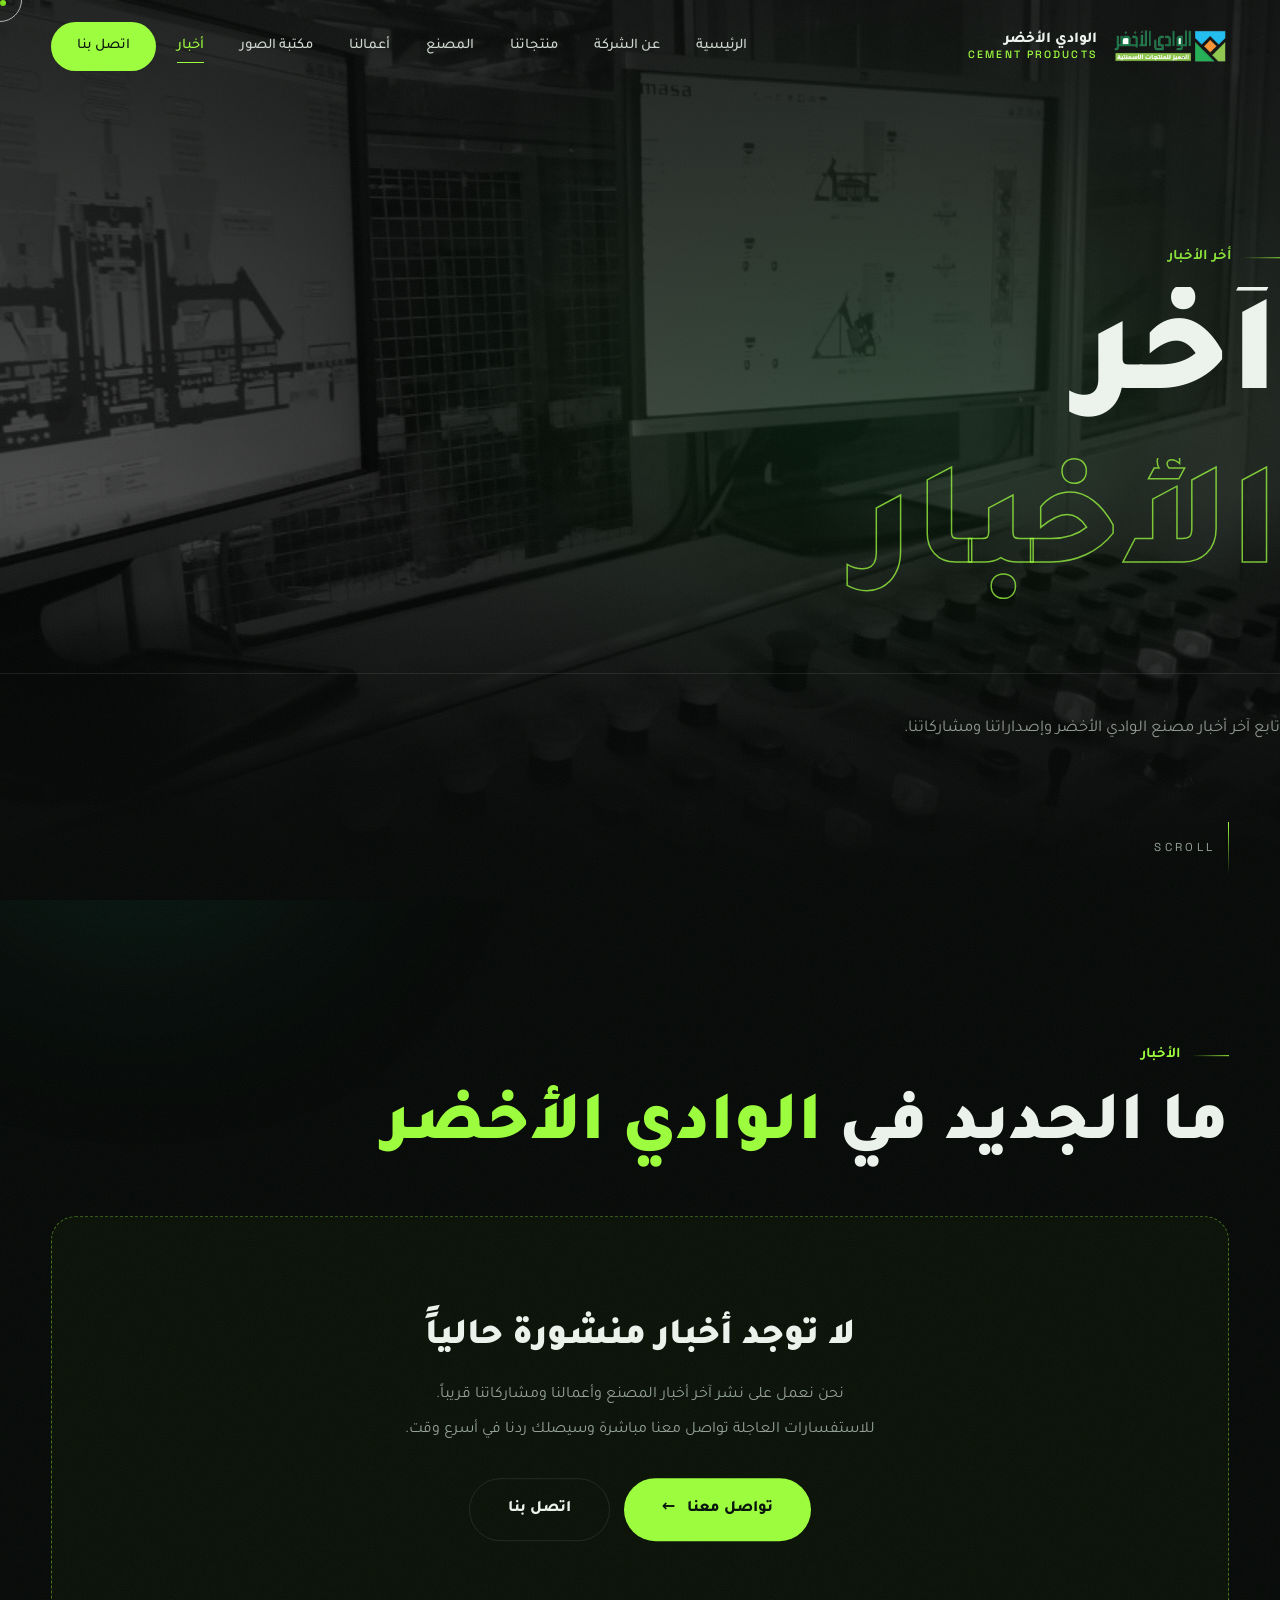
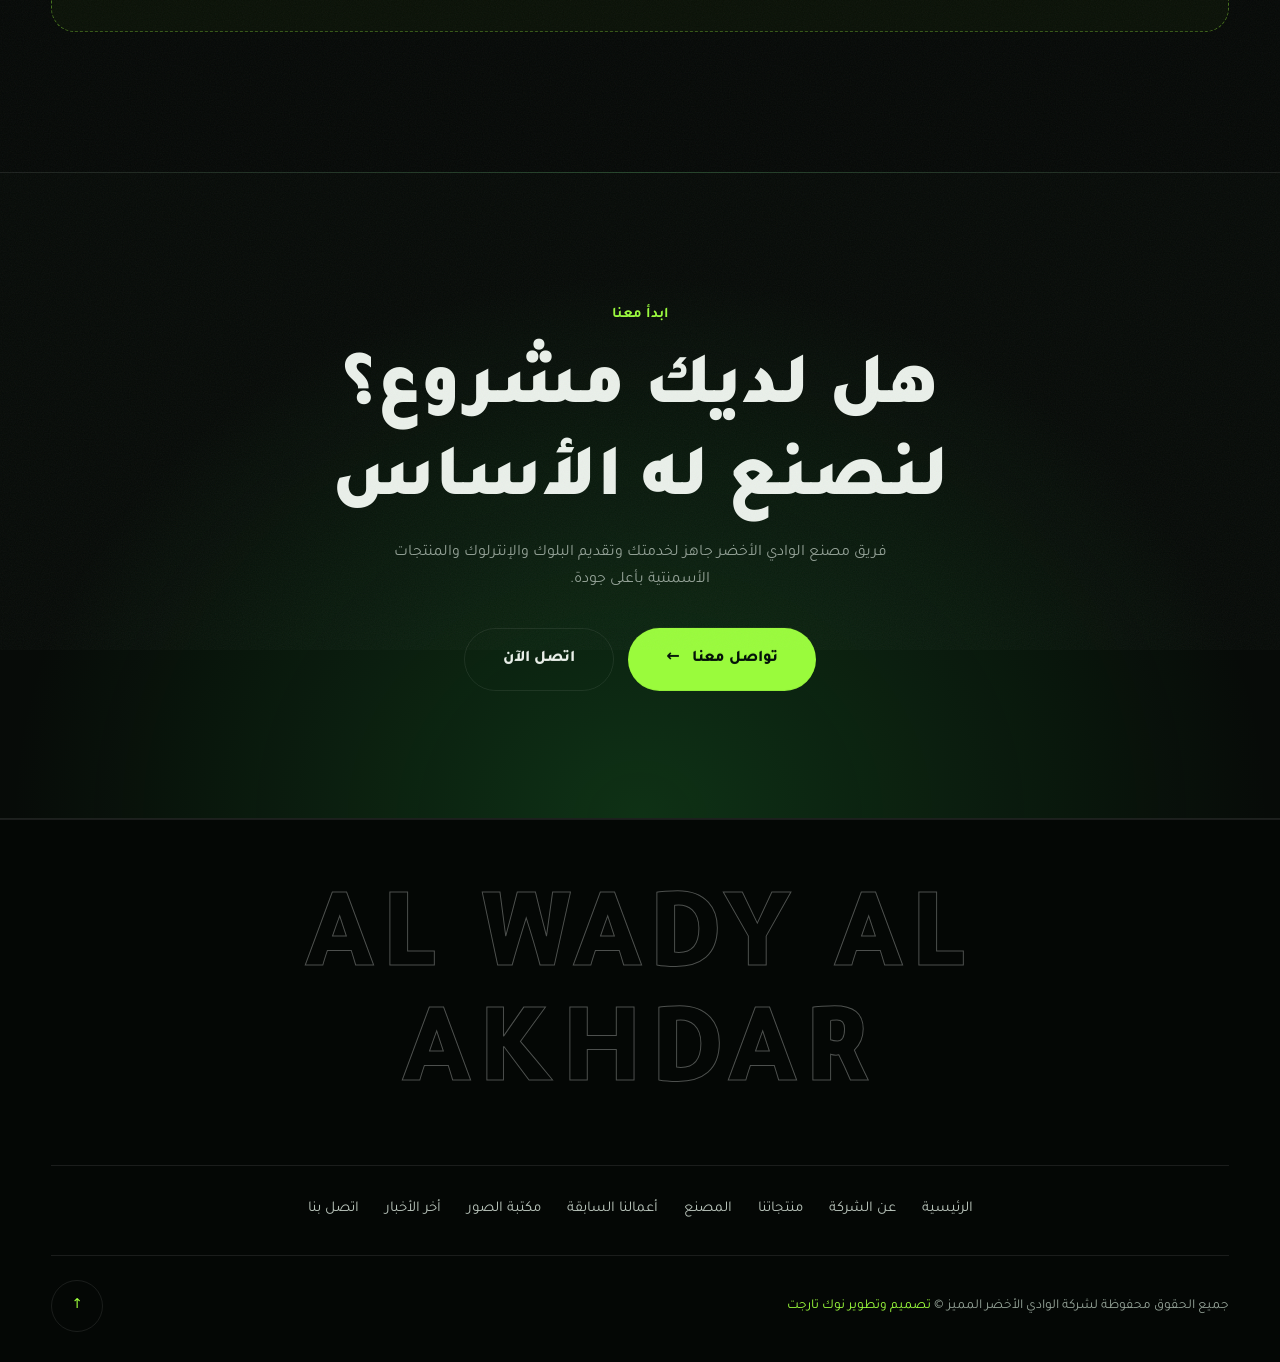
<file: news.html>
<!DOCTYPE html>
<html lang="ar" dir="rtl" class="has-js">
<head>
<meta charset="utf-8">
<meta name="viewport" content="width=device-width, initial-scale=1.0">
<title>أخر الأخبار | مصنع الوادي الأخضر</title>
<meta name="description" content="أخر أخبار مصنع الوادي الأخضر للمنتجات الأسمنتية.">
<link rel="icon" type="image/png" href="assets/logo.png">
<link rel="stylesheet" href="css/style.css">
</head>
<body>

<div id="pre">
  <img class="p-logo" src="assets/logo.png" alt="الوادي الأخضر">
  <div class="p-num" id="pnum">0</div>
  <div class="p-bar"><i id="pbar"></i></div>
  <div class="p-tag">GREEN VALLEY FACTORY</div>
</div>

<div class="grain"></div>
<div class="grid-bg"></div>
<div class="orb orb-a"></div>
<div class="orb orb-b"></div>
<div class="cur" id="cur"></div>
<div class="cur-dot" id="curDot"></div>

<header class="nav" id="nav">
  <div class="wrap nav-in">
    <a class="brand" href="index.html" data-hot>
      <img src="assets/logo.png" alt="مصنع الوادي الأخضر">
      <span class="bt">الوادي الأخضر<span>CEMENT PRODUCTS</span></span>
    </a>
    <nav class="menu">
        <a href="index.html"><i>الرئيسية</i></a>
        <a href="about.html"><i>عن الشركة</i></a>
        <a href="products.html"><i>منتجاتنا</i></a>
        <a href="factory.html"><i>المصنع</i></a>
        <a href="our-works.html"><i>أعمالنا</i></a>
        <a href="gallery.html"><i>مكتبة الصور</i></a>
        <a href="news.html" class="on"><i>أخبار</i></a>
      <a class="nav-cta" href="contact.html">اتصل بنا</a>
    </nav>
    <button class="burger" id="burger" aria-label="القائمة"><span></span><span></span></button>
  </div>
</header>

<div class="fmenu" id="fmenu">
  <a class="big" href="index.html"><b>01</b> الرئيسية</a>
  <a class="big" href="about.html"><b>02</b> نبذة عن الشركة</a>
  <a class="big" href="products.html"><b>03</b> منتجاتنا</a>
  <a class="big" href="factory.html"><b>04</b> المصنع</a>
  <a class="big" href="our-works.html"><b>05</b> أعمالنا السابقة</a>
  <a class="big" href="gallery.html"><b>06</b> مكتبة الصور</a>
  <a class="big" href="news.html"><b>07</b> أخر الأخبار</a>
  <a class="big" href="contact.html"><b>08</b> اتصل بنا</a>
  <div class="fmeta">
    <a href="tel:+966558084141">+966 55 808 4141</a>
    <a href="tel:+966555072285">+966 55 507 2285</a>
    <a href="mailto:sales@alwady-alakhdar.com">sales@alwady-alakhdar.com</a>
  </div>
</div>

<section class="hero" id="top">
  <div class="hero-bg"><img id="heroImg" src="assets/13.jpg" alt=""></div>
  
  <div class="wrap hero-in">
    <span class="eyebrow" data-rv="up">أخر الأخبار</span>
    <h1 id="heroTitle">
      <span class="ln"><i>أخر</i></span>
      <span class="ln out"><i>الأخبار</i></span>
    </h1>
    <div class="hero-meta"><div>
      <p data-rv="up">تابع آخر أخبار مصنع الوادي الأخضر وإصداراتنا ومشاركاتنا.</p>
    </div></div>
  </div>
  <div class="scroll-hint"><i></i><span>SCROLL</span></div>
</section><section class="sec" id="news">
  <div class="wrap">
    <span class="eyebrow" data-rv="up">الأخبار</span>
    <h2 class="sec-title" data-rv="up" style="margin-top:18px">ما الجديد في <em>الوادي الأخضر</em></h2>
    <div class="empty" data-rv="up">
      <h3>لا توجد أخبار منشورة حالياً</h3>
      <p>نحن نعمل على نشر آخر أخبار المصنع وأعمالنا ومشاركاتنا قريباً.</p>
      <p>للاستفسارات العاجلة تواصل معنا مباشرة وسيصلك ردنا في أسرع وقت.</p>
      <div class="btn-row" style="justify-content:center">
        <a class="btn" href="contact.html" data-hot>تواصل معنا <span>←</span></a>
        <a class="btn ghost" href="tel:+966555072285" data-hot>اتصل بنا</a>
      </div>
    </div>
  </div>
</section><section class="cta-band">
  <div class="wrap">
    <span class="eyebrow" data-rv="up">ابدأ معنا</span>
    <h2 data-rv="up">هل لديك مشروع؟<br>لنصنع له الأساس</h2>
    <p data-rv="up">فريق مصنع الوادي الأخضر جاهز لخدمتك وتقديم البلوك والإنترلوك والمنتجات الأسمنتية بأعلى جودة.</p>
    <div class="btn-row" data-rv="up">
      <a class="btn" href="contact.html" data-hot>تواصل معنا <span>←</span></a>
      <a class="btn ghost" href="tel:+966555072285" data-hot>اتصل الآن</a>
    </div>
  </div>
</section>

<footer class="foot">
  <div class="wrap">
    <div class="foot-big" data-rv="up">AL WADY AL AKHDAR</div>
    <nav class="foot-links">
      <a href="index.html">الرئيسية</a>
      <a href="about.html">عن الشركة</a>
      <a href="products.html">منتجاتنا</a>
      <a href="factory.html">المصنع</a>
      <a href="our-works.html">أعمالنا السابقة</a>
      <a href="gallery.html">مكتبة الصور</a>
      <a href="news.html">أخر الأخبار</a>
      <a href="contact.html">اتصل بنا</a>
    </nav>
    <div class="foot-bot">
      <p>جميع الحقوق محفوظة لشركة الوادي الأخضر المميز © <a href="https://knocktarget.net">تصميم وتطوير نوك تارجت</a></p>
      <a class="up" href="#top" data-hot aria-label="أعلى">↑</a>
    </div>
  </div>
</footer>

<div class="lightbox" id="lb">
  <button class="lb-x" id="lbx" aria-label="إغلاق">✕</button>
  <img alt="">
</div>
<noscript><style>
#pre{display:none!important}
[data-rv]{opacity:1!important;transform:none!important;clip-path:none!important}
.hero-float figure{opacity:1!important}
</style></noscript>

<script src="js/gsap.min.js"></script>
<script src="js/ScrollTrigger.min.js"></script>
<script src="js/main.js"></script>
</body>
</html>
</file>
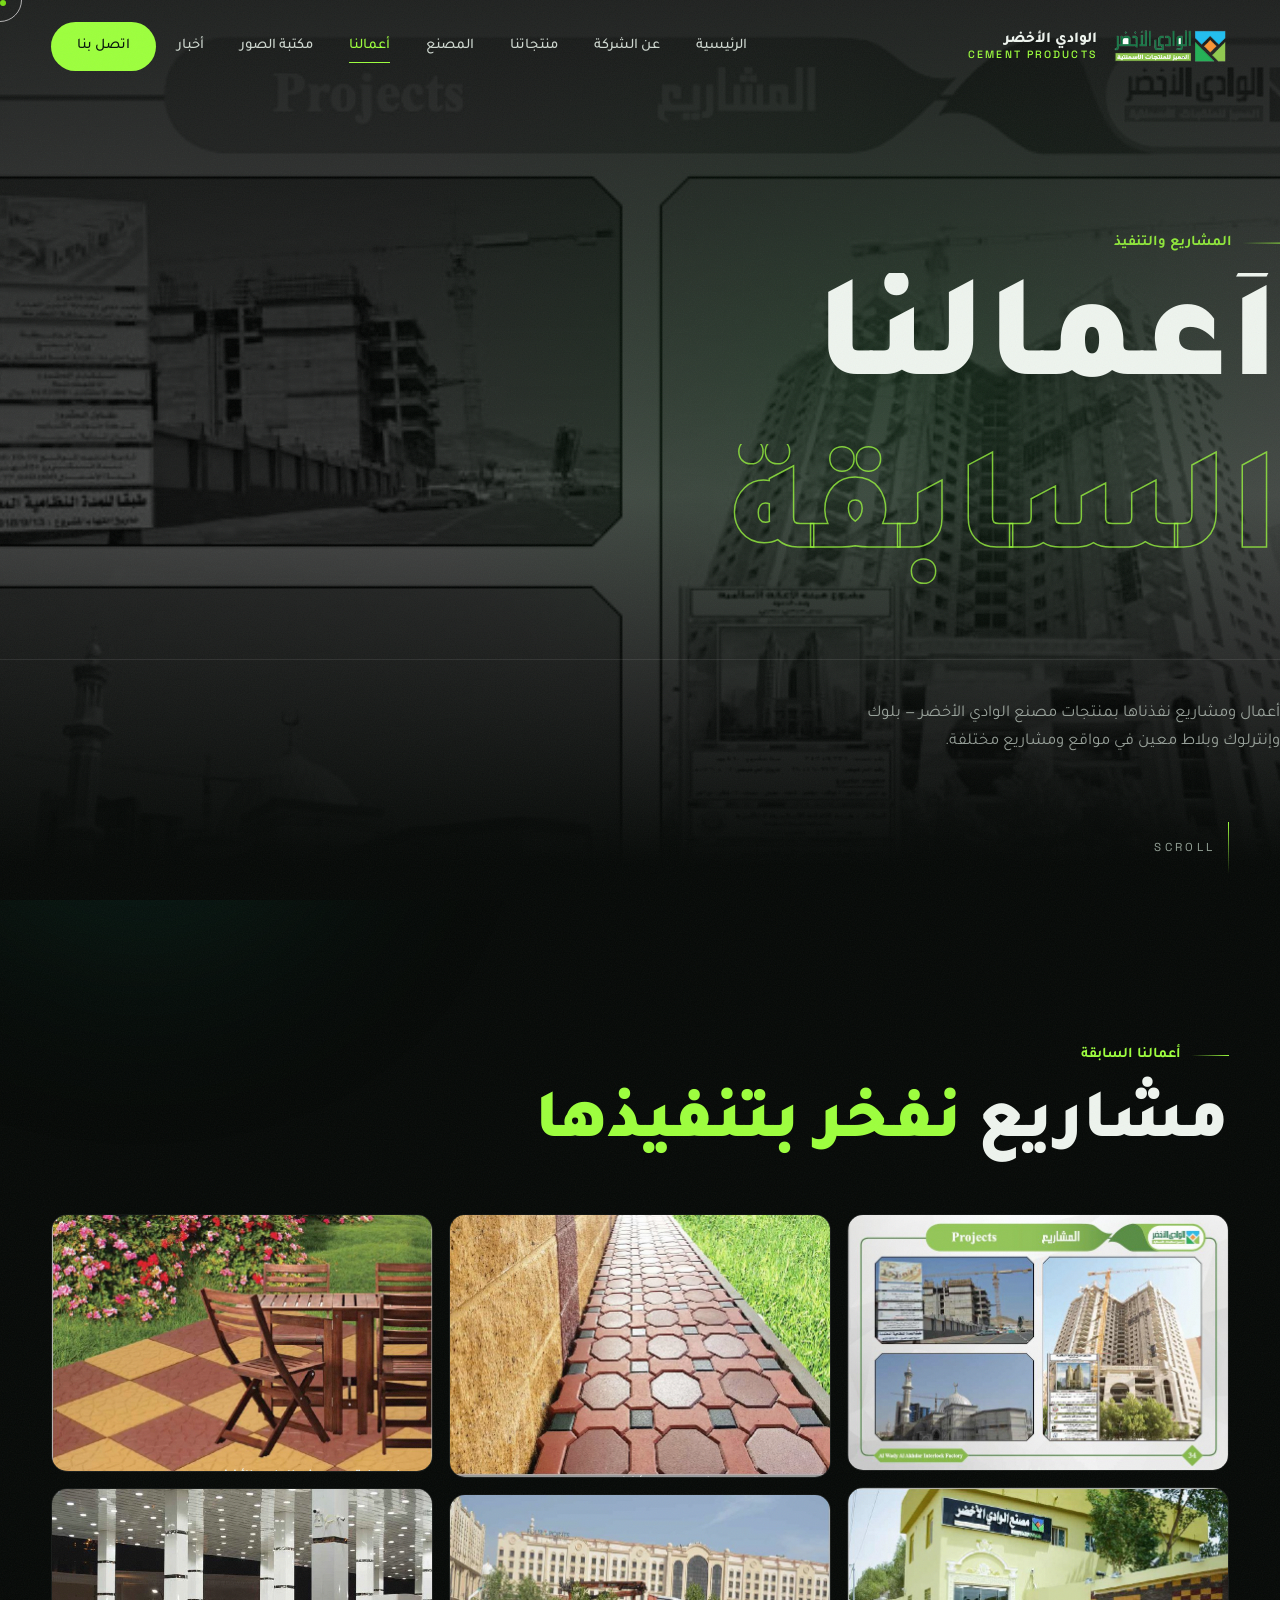
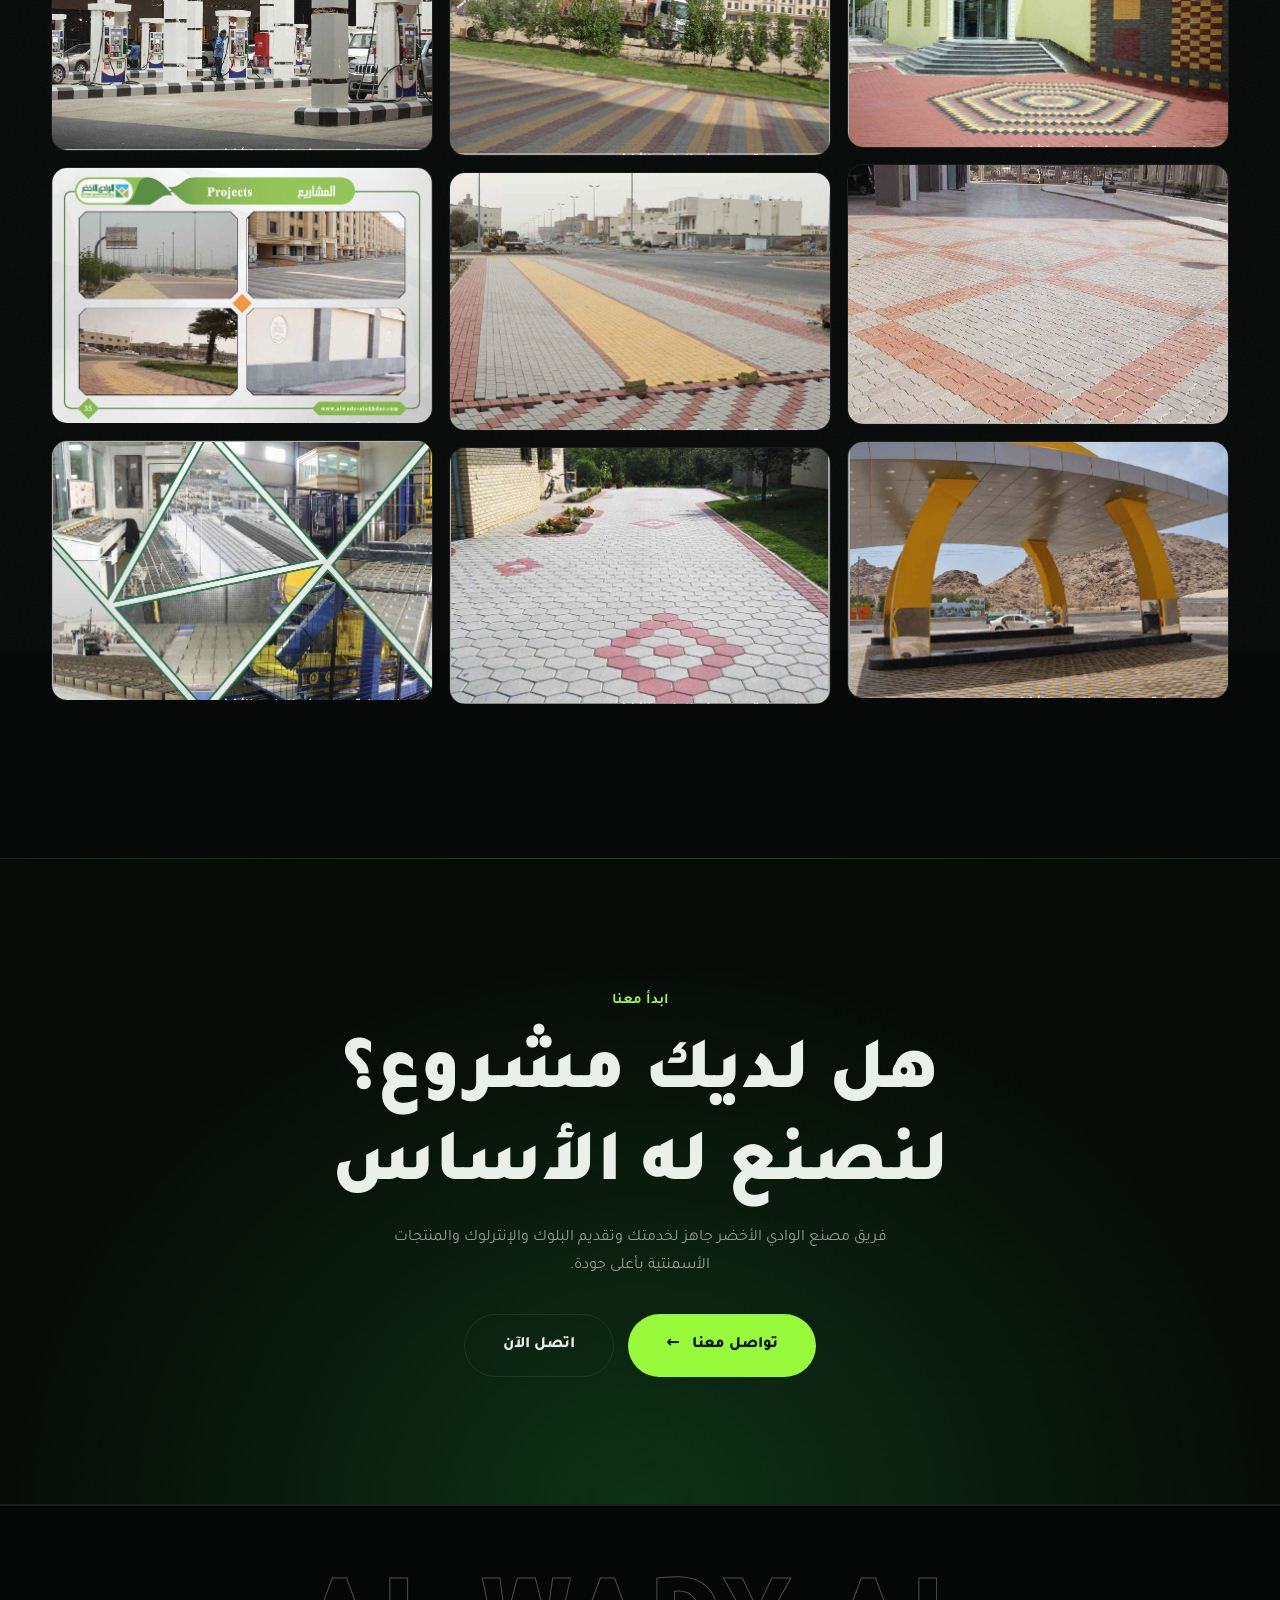
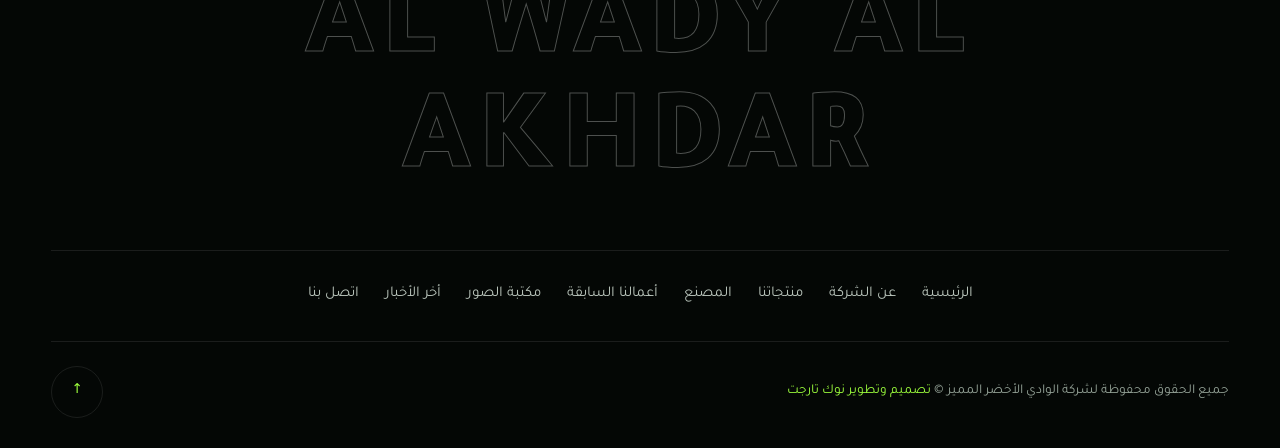
<file: our-works.html>
<!DOCTYPE html>
<html lang="ar" dir="rtl" class="has-js">
<head>
<meta charset="utf-8">
<meta name="viewport" content="width=device-width, initial-scale=1.0">
<title>أعمالنا السابقة | مصنع الوادي الأخضر</title>
<meta name="description" content="المشاريع والأعمال السابقة التي نفذتها بمنتجات مصنع الوادي الأخضر.">
<link rel="icon" type="image/png" href="assets/logo.png">
<link rel="stylesheet" href="css/style.css">
</head>
<body>

<div id="pre">
  <img class="p-logo" src="assets/logo.png" alt="الوادي الأخضر">
  <div class="p-num" id="pnum">0</div>
  <div class="p-bar"><i id="pbar"></i></div>
  <div class="p-tag">GREEN VALLEY FACTORY</div>
</div>

<div class="grain"></div>
<div class="grid-bg"></div>
<div class="orb orb-a"></div>
<div class="orb orb-b"></div>
<div class="cur" id="cur"></div>
<div class="cur-dot" id="curDot"></div>

<header class="nav" id="nav">
  <div class="wrap nav-in">
    <a class="brand" href="index.html" data-hot>
      <img src="assets/logo.png" alt="مصنع الوادي الأخضر">
      <span class="bt">الوادي الأخضر<span>CEMENT PRODUCTS</span></span>
    </a>
    <nav class="menu">
        <a href="index.html"><i>الرئيسية</i></a>
        <a href="about.html"><i>عن الشركة</i></a>
        <a href="products.html"><i>منتجاتنا</i></a>
        <a href="factory.html"><i>المصنع</i></a>
        <a href="our-works.html" class="on"><i>أعمالنا</i></a>
        <a href="gallery.html"><i>مكتبة الصور</i></a>
        <a href="news.html"><i>أخبار</i></a>
      <a class="nav-cta" href="contact.html">اتصل بنا</a>
    </nav>
    <button class="burger" id="burger" aria-label="القائمة"><span></span><span></span></button>
  </div>
</header>

<div class="fmenu" id="fmenu">
  <a class="big" href="index.html"><b>01</b> الرئيسية</a>
  <a class="big" href="about.html"><b>02</b> نبذة عن الشركة</a>
  <a class="big" href="products.html"><b>03</b> منتجاتنا</a>
  <a class="big" href="factory.html"><b>04</b> المصنع</a>
  <a class="big" href="our-works.html"><b>05</b> أعمالنا السابقة</a>
  <a class="big" href="gallery.html"><b>06</b> مكتبة الصور</a>
  <a class="big" href="news.html"><b>07</b> أخر الأخبار</a>
  <a class="big" href="contact.html"><b>08</b> اتصل بنا</a>
  <div class="fmeta">
    <a href="tel:+966558084141">+966 55 808 4141</a>
    <a href="tel:+966555072285">+966 55 507 2285</a>
    <a href="mailto:sales@alwady-alakhdar.com">sales@alwady-alakhdar.com</a>
  </div>
</div>

<section class="hero" id="top">
  <div class="hero-bg"><img id="heroImg" src="assets/our-works-1.jpg" alt=""></div>
  
  <div class="wrap hero-in">
    <span class="eyebrow" data-rv="up">المشاريع والتنفيذ</span>
    <h1 id="heroTitle">
      <span class="ln"><i>أعمالنا</i></span>
      <span class="ln out"><i>السابقة</i></span>
    </h1>
    <div class="hero-meta"><div>
      <p data-rv="up">أعمال ومشاريع نفذناها بمنتجات مصنع الوادي الأخضر — بلوك وإنترلوك وبلاط معين في مواقع ومشاريع مختلفة.</p>
    </div></div>
  </div>
  <div class="scroll-hint"><i></i><span>SCROLL</span></div>
</section><section class="sec" id="works">
  <div class="wrap">
    <div class="sec-head">
      <div>
        <span class="eyebrow" data-rv="up">أعمالنا السابقة</span>
        <h2 class="sec-title" data-rv="up" style="margin-top:16px">مشاريع <em>نفخر بتنفيذها</em></h2>
      </div>
      
    </div>
    <div class="mgrid"><figure data-rv="clip" data-lb><img src="assets/our-works-1.jpg" alt="عمل سابق — مصنع الوادي الأخضر" loading="lazy"><figcaption>عمل سابق — مصنع الوادي الأخضر</figcaption></figure><figure data-rv="clip" data-lb><img src="assets/our-works-2.jpg" alt="عمل سابق — مصنع الوادي الأخضر" loading="lazy"><figcaption>عمل سابق — مصنع الوادي الأخضر</figcaption></figure><figure data-rv="clip" data-lb><img src="assets/our-works-3.jpg" alt="عمل سابق — مصنع الوادي الأخضر" loading="lazy"><figcaption>عمل سابق — مصنع الوادي الأخضر</figcaption></figure><figure data-rv="clip" data-lb><img src="assets/our-works-4.jpg" alt="عمل سابق — مصنع الوادي الأخضر" loading="lazy"><figcaption>عمل سابق — مصنع الوادي الأخضر</figcaption></figure><figure data-rv="clip" data-lb><img src="assets/our-works-5.jpg" alt="عمل سابق — مصنع الوادي الأخضر" loading="lazy"><figcaption>عمل سابق — مصنع الوادي الأخضر</figcaption></figure><figure data-rv="clip" data-lb><img src="assets/our-works-6.jpg" alt="عمل سابق — مصنع الوادي الأخضر" loading="lazy"><figcaption>عمل سابق — مصنع الوادي الأخضر</figcaption></figure><figure data-rv="clip" data-lb><img src="assets/our-works-7.jpg" alt="عمل سابق — مصنع الوادي الأخضر" loading="lazy"><figcaption>عمل سابق — مصنع الوادي الأخضر</figcaption></figure><figure data-rv="clip" data-lb><img src="assets/our-works-8.jpg" alt="عمل سابق — مصنع الوادي الأخضر" loading="lazy"><figcaption>عمل سابق — مصنع الوادي الأخضر</figcaption></figure><figure data-rv="clip" data-lb><img src="assets/our-works-9.jpg" alt="عمل سابق — مصنع الوادي الأخضر" loading="lazy"><figcaption>عمل سابق — مصنع الوادي الأخضر</figcaption></figure><figure data-rv="clip" data-lb><img src="assets/our-works-10.jpg" alt="عمل سابق — مصنع الوادي الأخضر" loading="lazy"><figcaption>عمل سابق — مصنع الوادي الأخضر</figcaption></figure><figure data-rv="clip" data-lb><img src="assets/our-works-11.jpg" alt="عمل سابق — مصنع الوادي الأخضر" loading="lazy"><figcaption>عمل سابق — مصنع الوادي الأخضر</figcaption></figure><figure data-rv="clip" data-lb><img src="assets/our-works-12.jpg" alt="عمل سابق — مصنع الوادي الأخضر" loading="lazy"><figcaption>عمل سابق — مصنع الوادي الأخضر</figcaption></figure></div>
  </div>
</section><section class="cta-band">
  <div class="wrap">
    <span class="eyebrow" data-rv="up">ابدأ معنا</span>
    <h2 data-rv="up">هل لديك مشروع؟<br>لنصنع له الأساس</h2>
    <p data-rv="up">فريق مصنع الوادي الأخضر جاهز لخدمتك وتقديم البلوك والإنترلوك والمنتجات الأسمنتية بأعلى جودة.</p>
    <div class="btn-row" data-rv="up">
      <a class="btn" href="contact.html" data-hot>تواصل معنا <span>←</span></a>
      <a class="btn ghost" href="tel:+966555072285" data-hot>اتصل الآن</a>
    </div>
  </div>
</section>

<footer class="foot">
  <div class="wrap">
    <div class="foot-big" data-rv="up">AL WADY AL AKHDAR</div>
    <nav class="foot-links">
      <a href="index.html">الرئيسية</a>
      <a href="about.html">عن الشركة</a>
      <a href="products.html">منتجاتنا</a>
      <a href="factory.html">المصنع</a>
      <a href="our-works.html">أعمالنا السابقة</a>
      <a href="gallery.html">مكتبة الصور</a>
      <a href="news.html">أخر الأخبار</a>
      <a href="contact.html">اتصل بنا</a>
    </nav>
    <div class="foot-bot">
      <p>جميع الحقوق محفوظة لشركة الوادي الأخضر المميز © <a href="https://knocktarget.net">تصميم وتطوير نوك تارجت</a></p>
      <a class="up" href="#top" data-hot aria-label="أعلى">↑</a>
    </div>
  </div>
</footer>

<div class="lightbox" id="lb">
  <button class="lb-x" id="lbx" aria-label="إغلاق">✕</button>
  <img alt="">
</div>
<noscript><style>
#pre{display:none!important}
[data-rv]{opacity:1!important;transform:none!important;clip-path:none!important}
.hero-float figure{opacity:1!important}
</style></noscript>

<script src="js/gsap.min.js"></script>
<script src="js/ScrollTrigger.min.js"></script>
<script src="js/main.js"></script>
</body>
</html>
</file>
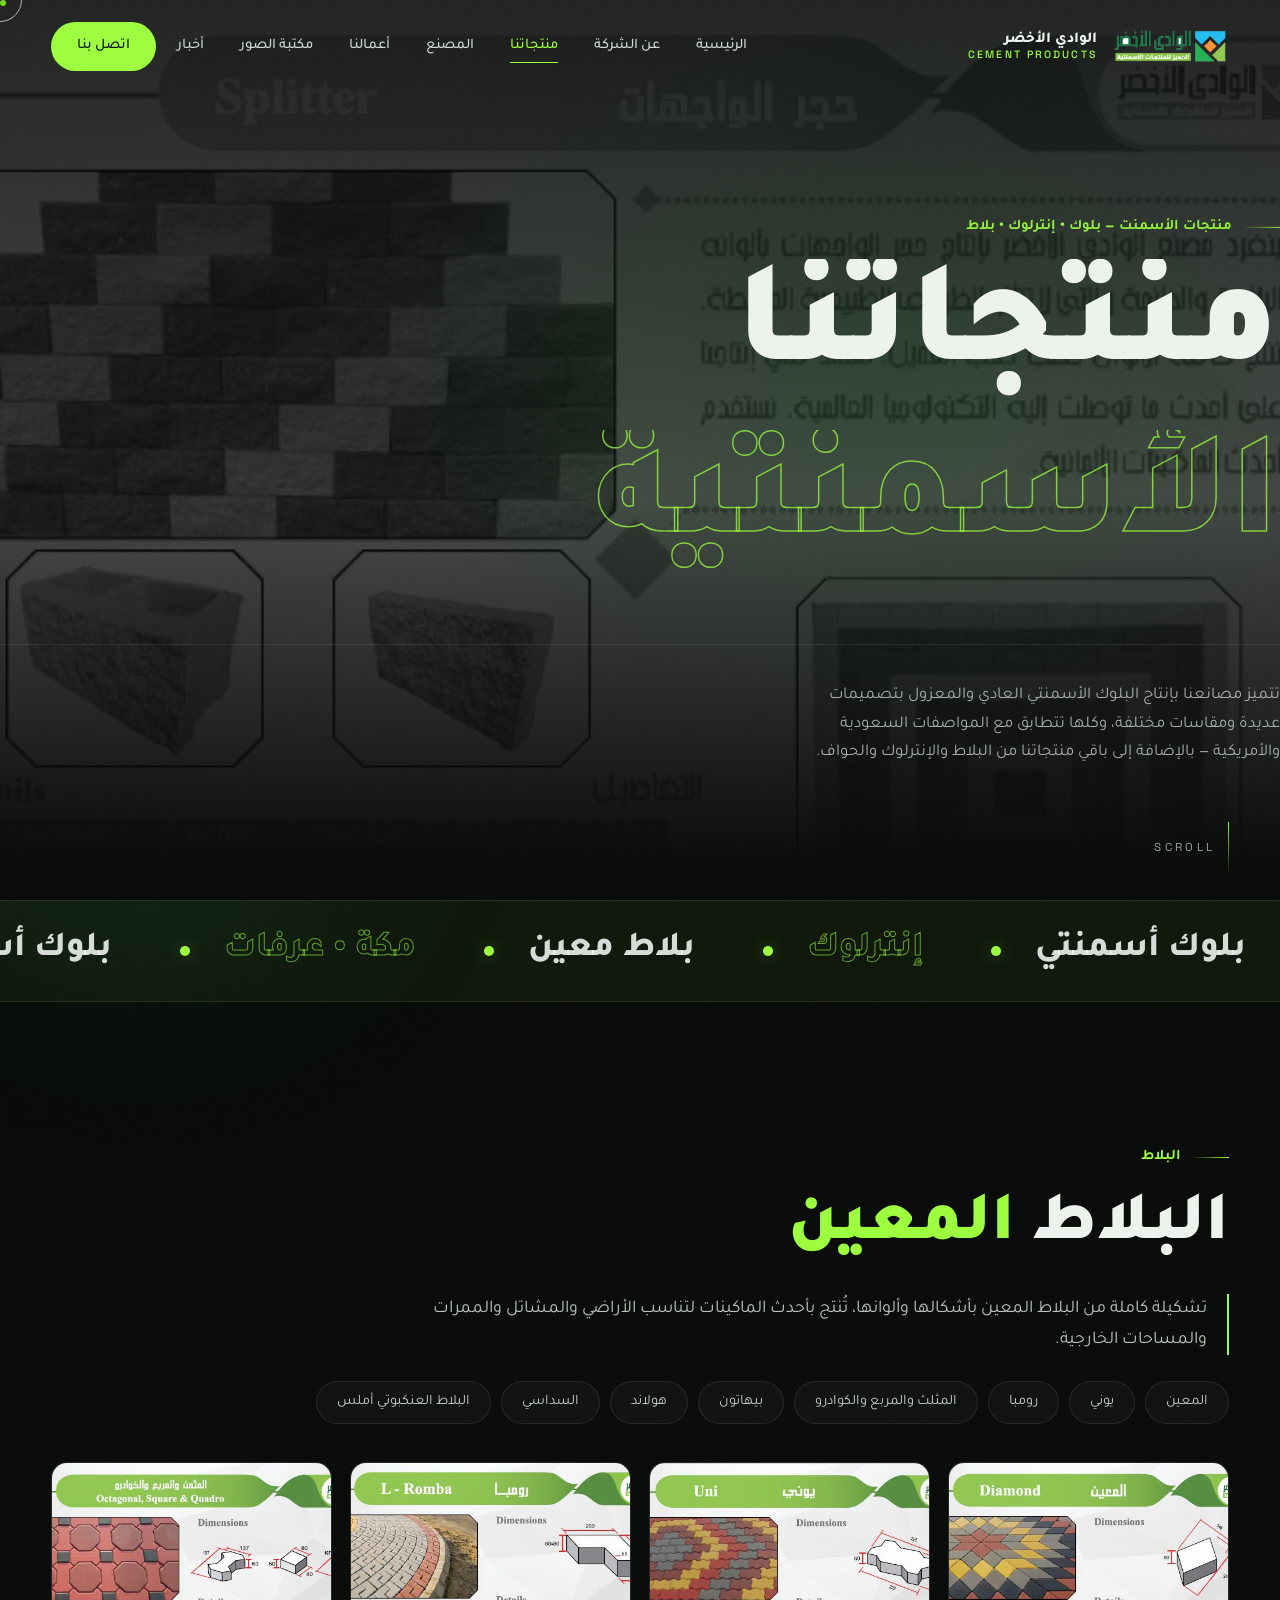
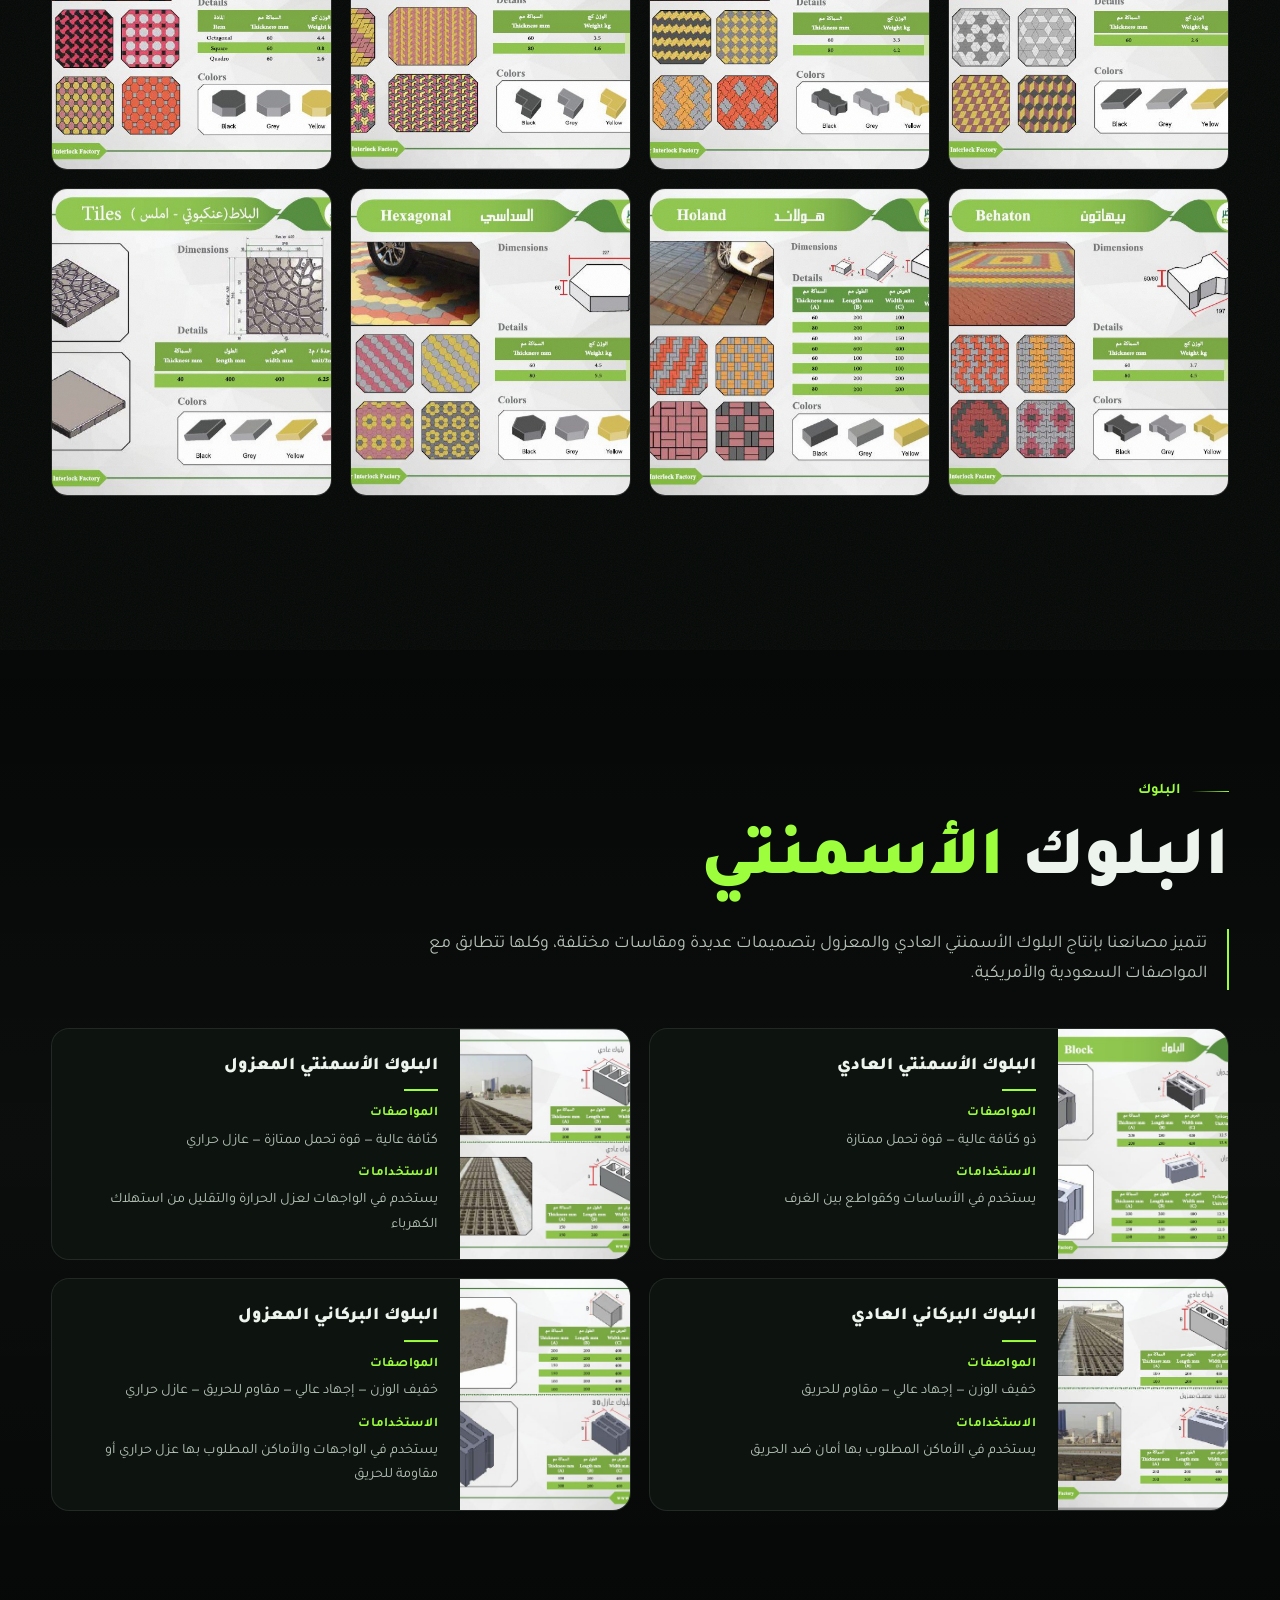
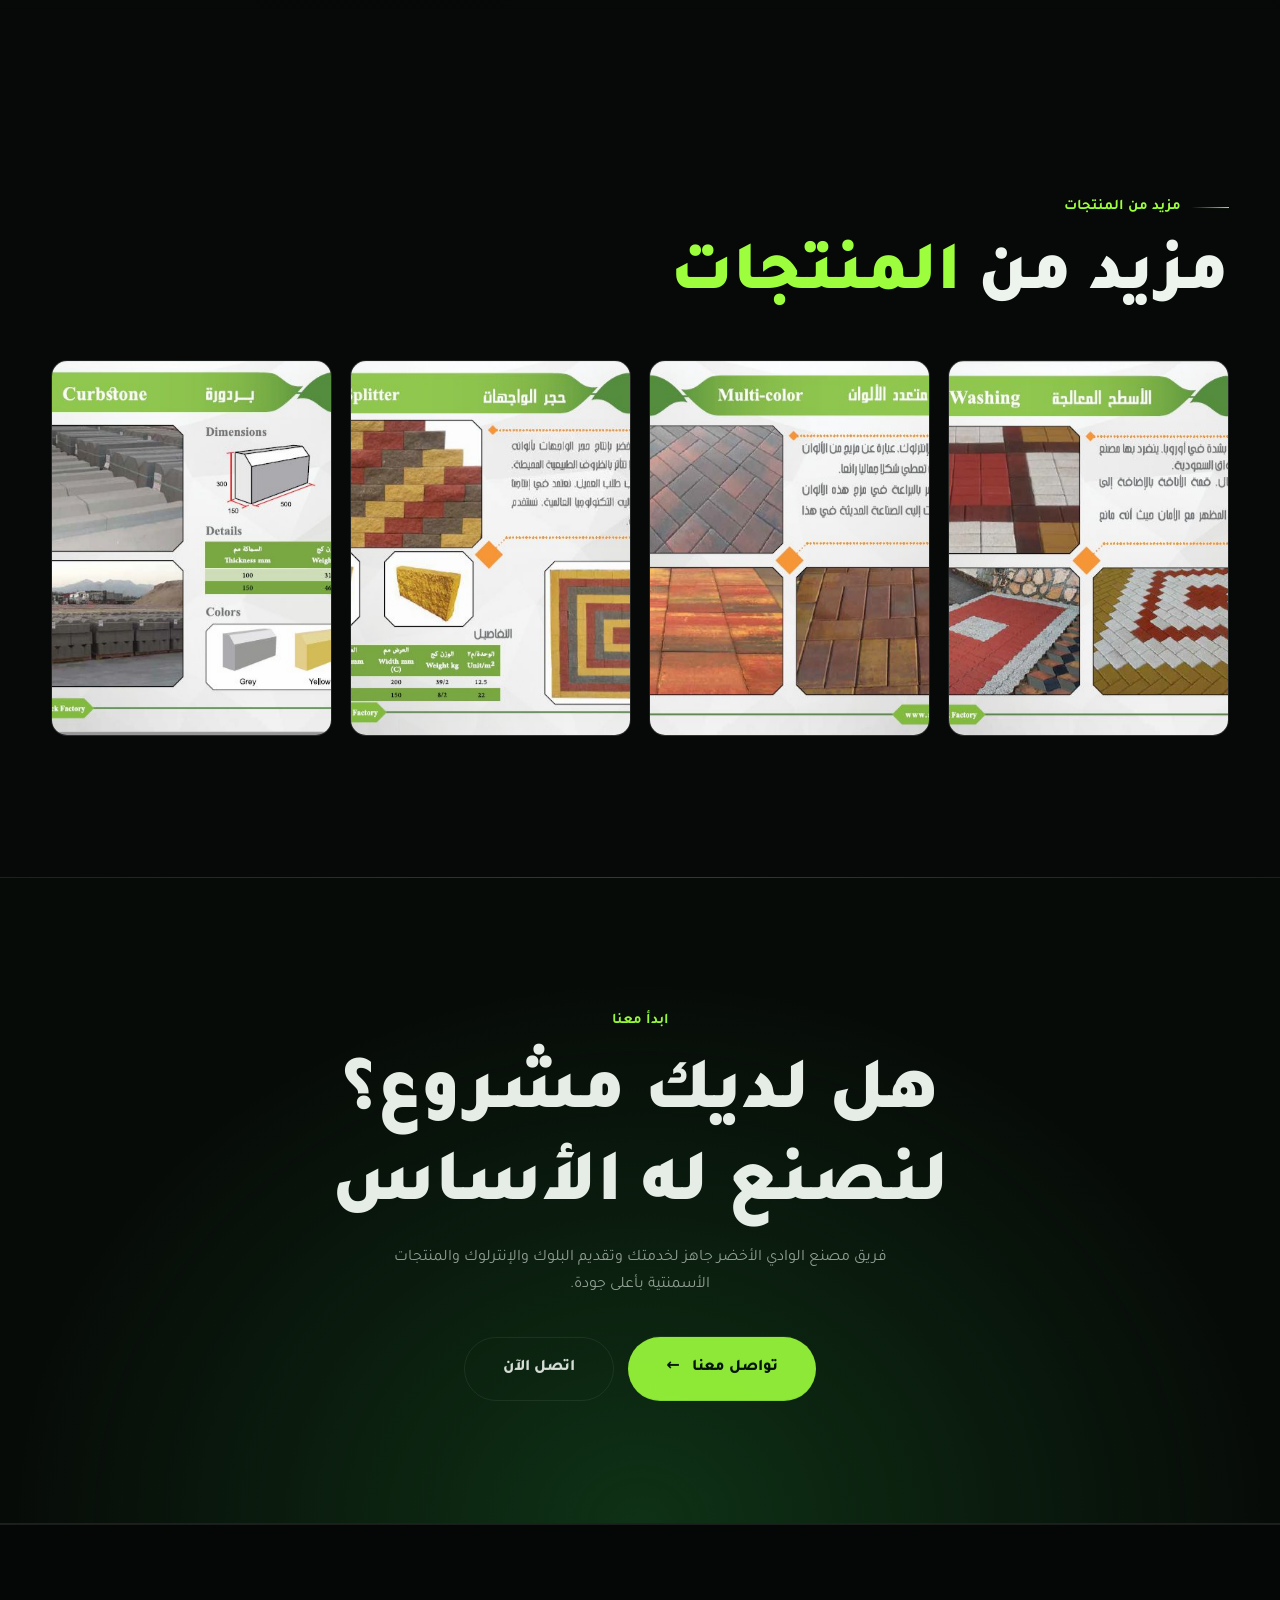
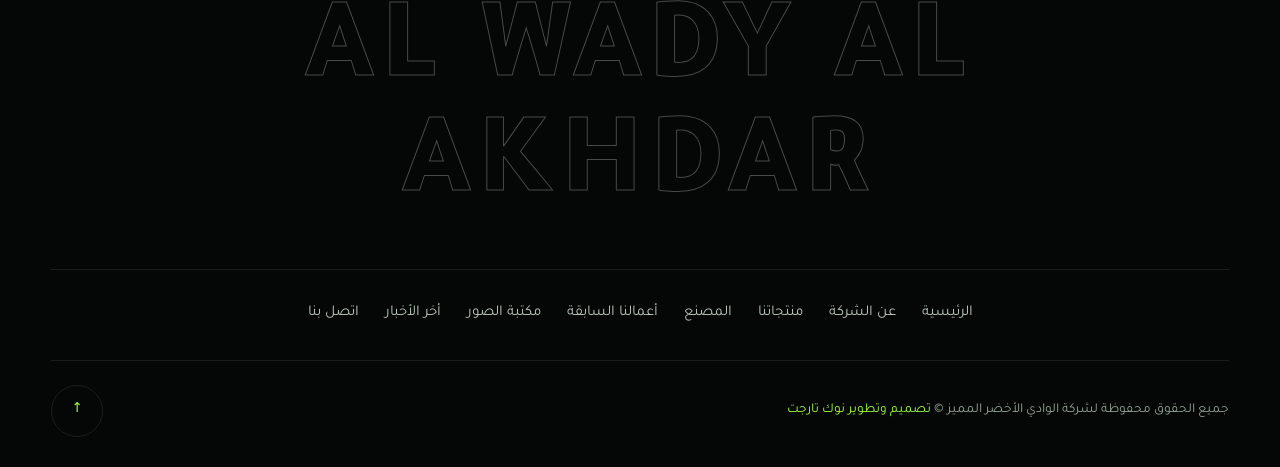
<file: products.html>
<!DOCTYPE html>
<html lang="ar" dir="rtl" class="has-js">
<head>
<meta charset="utf-8">
<meta name="viewport" content="width=device-width, initial-scale=1.0">
<title>منتجاتنا | مصنع الوادي الأخضر للمنتجات الأسمنتية</title>
<meta name="description" content="البلوك الأسمنتي العادي والمعزول، البلاط المعين، الإنترلوك، حجز الواجهات والبردورة — من مصنع الوادي الأخضر.">
<link rel="icon" type="image/png" href="assets/logo.png">
<link rel="stylesheet" href="css/style.css">
</head>
<body>

<div id="pre">
  <img class="p-logo" src="assets/logo.png" alt="الوادي الأخضر">
  <div class="p-num" id="pnum">0</div>
  <div class="p-bar"><i id="pbar"></i></div>
  <div class="p-tag">GREEN VALLEY FACTORY</div>
</div>

<div class="grain"></div>
<div class="grid-bg"></div>
<div class="orb orb-a"></div>
<div class="orb orb-b"></div>
<div class="cur" id="cur"></div>
<div class="cur-dot" id="curDot"></div>

<header class="nav" id="nav">
  <div class="wrap nav-in">
    <a class="brand" href="index.html" data-hot>
      <img src="assets/logo.png" alt="مصنع الوادي الأخضر">
      <span class="bt">الوادي الأخضر<span>CEMENT PRODUCTS</span></span>
    </a>
    <nav class="menu">
        <a href="index.html"><i>الرئيسية</i></a>
        <a href="about.html"><i>عن الشركة</i></a>
        <a href="products.html" class="on"><i>منتجاتنا</i></a>
        <a href="factory.html"><i>المصنع</i></a>
        <a href="our-works.html"><i>أعمالنا</i></a>
        <a href="gallery.html"><i>مكتبة الصور</i></a>
        <a href="news.html"><i>أخبار</i></a>
      <a class="nav-cta" href="contact.html">اتصل بنا</a>
    </nav>
    <button class="burger" id="burger" aria-label="القائمة"><span></span><span></span></button>
  </div>
</header>

<div class="fmenu" id="fmenu">
  <a class="big" href="index.html"><b>01</b> الرئيسية</a>
  <a class="big" href="about.html"><b>02</b> نبذة عن الشركة</a>
  <a class="big" href="products.html"><b>03</b> منتجاتنا</a>
  <a class="big" href="factory.html"><b>04</b> المصنع</a>
  <a class="big" href="our-works.html"><b>05</b> أعمالنا السابقة</a>
  <a class="big" href="gallery.html"><b>06</b> مكتبة الصور</a>
  <a class="big" href="news.html"><b>07</b> أخر الأخبار</a>
  <a class="big" href="contact.html"><b>08</b> اتصل بنا</a>
  <div class="fmeta">
    <a href="tel:+966558084141">+966 55 808 4141</a>
    <a href="tel:+966555072285">+966 55 507 2285</a>
    <a href="mailto:sales@alwady-alakhdar.com">sales@alwady-alakhdar.com</a>
  </div>
</div>

<section class="hero" id="top">
  <div class="hero-bg"><img id="heroImg" src="assets/products-wajehat.jpg" alt=""></div>
  
  <div class="wrap hero-in">
    <span class="eyebrow" data-rv="up">منتجات الأسمنت — بلوك • إنترلوك • بلاط</span>
    <h1 id="heroTitle">
      <span class="ln"><i>منتجاتنا</i></span>
      <span class="ln out"><i>الأسمنتية</i></span>
    </h1>
    <div class="hero-meta"><div>
      <p data-rv="up">تتميز مصانعنا بإنتاج البلوك الأسمنتي العادي والمعزول بتصميمات عديدة ومقاسات مختلفة، وكلها تتطابق مع المواصفات السعودية والأمريكية — بالإضافة إلى باقي منتجاتنا من البلاط والإنترلوك والحواف.</p>
    </div></div>
  </div>
  <div class="scroll-hint"><i></i><span>SCROLL</span></div>
</section><div class="marq">
  <div class="marq-in">
    <span>بلوك أسمنتي</span><span class="out">إنترلوك</span><span>بلاط معين</span><span class="out">مكة • عرفات</span>
    <span>بلوك أسمنتي</span><span class="out">إنترلوك</span><span>بلاط معين</span><span class="out">مكة • عرفات</span>
    <span>بلوك أسمنتي</span><span class="out">إنترلوك</span><span>بلاط معين</span><span class="out">مكة • عرفات</span>
    <span>بلوك أسمنتي</span><span class="out">إنترلوك</span><span>بلاط معين</span><span class="out">مكة • عرفات</span>
  </div>
</div><section class="sec" id="tiles">
  <div class="wrap">
    <div class="sec-head">
      <div>
        <span class="eyebrow" data-rv="up">البلاط</span>
        <h2 class="sec-title" data-rv="up" style="margin-top:16px">البلاط <em>المعين</em></h2>
      </div>
      
    </div>
    <p class="intro" data-rv="up" style="margin-top:22px">تشكيلة كاملة من البلاط المعين بأشكالها وألوانها، تُنتج بأحدث الماكينات لتناسب الأراضي والمشاتل والممرات والمساحات الخارجية.</p>
    <div class="chip-row" data-rv="up"><span class="chip">المعين</span><span class="chip">يوني</span><span class="chip">رومبا</span><span class="chip">المثلث والمربع والكوادرو</span><span class="chip">بيهاتون</span><span class="chip">هولاند</span><span class="chip">السداسي</span><span class="chip">البلاط العنكبوتي أملس</span></div>
    <div class="prod-grid"><div class="prod" data-rv="up"><span class="prod-img"><img src="assets/products-balat1.jpg" alt="المعين" loading="lazy"></span><h4>المعين</h4><p>بلاط معين — يطابق المواصفات السعودية والأمريكية</p></div><div class="prod" data-rv="up"><span class="prod-img"><img src="assets/products-balat2.jpg" alt="يوني" loading="lazy"></span><h4>يوني</h4><p>بلاط معين — يطابق المواصفات السعودية والأمريكية</p></div><div class="prod" data-rv="up"><span class="prod-img"><img src="assets/products-balat3.jpg" alt="رومبا" loading="lazy"></span><h4>رومبا</h4><p>بلاط معين — يطابق المواصفات السعودية والأمريكية</p></div><div class="prod" data-rv="up"><span class="prod-img"><img src="assets/products-balat4.jpg" alt="المثلث والمربع والكوادرو" loading="lazy"></span><h4>المثلث والمربع والكوادرو</h4><p>بلاط معين — يطابق المواصفات السعودية والأمريكية</p></div><div class="prod" data-rv="up"><span class="prod-img"><img src="assets/products-balat5.jpg" alt="بيهاتون" loading="lazy"></span><h4>بيهاتون</h4><p>بلاط معين — يطابق المواصفات السعودية والأمريكية</p></div><div class="prod" data-rv="up"><span class="prod-img"><img src="assets/products-balat6.jpg" alt="هولاند" loading="lazy"></span><h4>هولاند</h4><p>بلاط معين — يطابق المواصفات السعودية والأمريكية</p></div><div class="prod" data-rv="up"><span class="prod-img"><img src="assets/products-balat7.jpg" alt="السداسي" loading="lazy"></span><h4>السداسي</h4><p>بلاط معين — يطابق المواصفات السعودية والأمريكية</p></div><div class="prod" data-rv="up"><span class="prod-img"><img src="assets/products-balat8.jpg" alt="البلاط العنكبوتي أملس" loading="lazy"></span><h4>البلاط العنكبوتي أملس</h4><p>بلاط معين — يطابق المواصفات السعودية والأمريكية</p></div></div>
  </div>
</section><section class="sec" id="blocks" style="background:linear-gradient(180deg,transparent,rgba(255,255,255,.025),transparent)">
  <div class="wrap">
    <div class="sec-head">
      <div>
        <span class="eyebrow" data-rv="up">البلوك</span>
        <h2 class="sec-title" data-rv="up" style="margin-top:16px">البلوك <em>الأسمنتي</em></h2>
      </div>
      
    </div>
    <p class="intro" data-rv="up" style="margin-top:22px">تتميز مصانعنا بإنتاج البلوك الأسمنتي العادي والمعزول بتصميمات عديدة ومقاسات مختلفة، وكلها تتطابق مع المواصفات السعودية والأمريكية.</p>
    <div class="spec-grid"><div class="spec" data-rv="up">
      <div class="ph"><img src="assets/products-block1.jpg" alt="البلوك الأسمنتي العادي" loading="lazy"></div>
      <div class="body">
        <h4>البلوك الأسمنتي العادي</h4>
        <dl>
          <dt>المواصفات</dt><dd>ذو كثافة عالية — قوة تحمل ممتازة</dd>
          <dt>الاستخدامات</dt><dd>يستخدم في الأساسات وكقواطع بين الغرف</dd>
        </dl>
      </div>
    </div><div class="spec" data-rv="up">
      <div class="ph"><img src="assets/products-block2.jpg" alt="البلوك الأسمنتي المعزول" loading="lazy"></div>
      <div class="body">
        <h4>البلوك الأسمنتي المعزول</h4>
        <dl>
          <dt>المواصفات</dt><dd>كثافة عالية — قوة تحمل ممتازة — عازل حراري</dd>
          <dt>الاستخدامات</dt><dd>يستخدم في الواجهات لعزل الحرارة والتقليل من استهلاك الكهرباء</dd>
        </dl>
      </div>
    </div><div class="spec" data-rv="up">
      <div class="ph"><img src="assets/products-block3.jpg" alt="البلوك البركاني العادي" loading="lazy"></div>
      <div class="body">
        <h4>البلوك البركاني العادي</h4>
        <dl>
          <dt>المواصفات</dt><dd>خفيف الوزن — إجهاد عالي — مقاوم للحريق</dd>
          <dt>الاستخدامات</dt><dd>يستخدم في الأماكن المطلوب بها أمان ضد الحريق</dd>
        </dl>
      </div>
    </div><div class="spec" data-rv="up">
      <div class="ph"><img src="assets/products-block4.jpg" alt="البلوك البركاني المعزول" loading="lazy"></div>
      <div class="body">
        <h4>البلوك البركاني المعزول</h4>
        <dl>
          <dt>المواصفات</dt><dd>خفيف الوزن — إجهاد عالي — مقاوم للحريق — عازل حراري</dd>
          <dt>الاستخدامات</dt><dd>يستخدم في الواجهات والأماكن المطلوب بها عزل حراري أو مقاومة للحريق</dd>
        </dl>
      </div>
    </div></div>
  </div>
</section><section class="sec" id="more">
  <div class="wrap">
    <div class="sec-head">
      <div>
        <span class="eyebrow" data-rv="up">مزيد من المنتجات</span>
        <h2 class="sec-title" data-rv="up" style="margin-top:16px">مزيد من <em>المنتجات</em></h2>
      </div>
      
    </div>
    <div class="prod-grid"><div class="prod" data-rv="up">
      <span class="prod-img"><img src="assets/products-balat9.jpg" alt="الأسطح المعالجة" loading="lazy"></span>
      <h4>الأسطح المعالجة</h4><p>تكنولوجيا جديدة منتشرة بشدة في أوروبا، ينفرد بها مصنع الوادي الأخضر داخل الأسواق السعودية. أشكال غاية في الجمال والأناقة بالإضافة إلى المتانة، منتج يجتمع فيه جمال المظهر مع الأمان حيث إنه مانع للانزلاق.</p>
    </div><div class="prod" data-rv="up">
      <span class="prod-img"><img src="assets/products-balat10.jpg" alt="متعدد الألوان" loading="lazy"></span>
      <h4>متعدد الألوان</h4><p>ابتكار جديد في صناعة الإنترلوك: مزيج من الألوان الصناعية والتطبيقية يعطي شكلاً جمالياً رائعاً، بمزج يدوّر على أحدث ما توصلت إليه الصناعة الحديثة.</p>
    </div><div class="prod" data-rv="up">
      <span class="prod-img"><img src="assets/products-wajehat.jpg" alt="حجز الواجهات" loading="lazy"></span>
      <h4>حجز الواجهات</h4><p>ينفرد مصنع الوادي الأخضر بإنتاج حجز الواجهات بألوانه الرائعة والدائمة التي لا تتأثر بالظروف الطبيعية، وننتج كافة الألوان حسب طلب العميل باستخدام أحدث الماكينات الألمانية.</p>
    </div><div class="prod" data-rv="up">
      <span class="prod-img"><img src="assets/products-curbstone.jpg" alt="بردورة — Curbstone" loading="lazy"></span>
      <h4>بردورة — Curbstone</h4><p>تصنيع بردورة عالية الجودة ذات متانة عالية لحدود الطرق والأرصفة والمساحات.</p>
    </div></div>
  </div>
</section><section class="cta-band">
  <div class="wrap">
    <span class="eyebrow" data-rv="up">ابدأ معنا</span>
    <h2 data-rv="up">هل لديك مشروع؟<br>لنصنع له الأساس</h2>
    <p data-rv="up">فريق مصنع الوادي الأخضر جاهز لخدمتك وتقديم البلوك والإنترلوك والمنتجات الأسمنتية بأعلى جودة.</p>
    <div class="btn-row" data-rv="up">
      <a class="btn" href="contact.html" data-hot>تواصل معنا <span>←</span></a>
      <a class="btn ghost" href="tel:+966555072285" data-hot>اتصل الآن</a>
    </div>
  </div>
</section>

<footer class="foot">
  <div class="wrap">
    <div class="foot-big" data-rv="up">AL WADY AL AKHDAR</div>
    <nav class="foot-links">
      <a href="index.html">الرئيسية</a>
      <a href="about.html">عن الشركة</a>
      <a href="products.html">منتجاتنا</a>
      <a href="factory.html">المصنع</a>
      <a href="our-works.html">أعمالنا السابقة</a>
      <a href="gallery.html">مكتبة الصور</a>
      <a href="news.html">أخر الأخبار</a>
      <a href="contact.html">اتصل بنا</a>
    </nav>
    <div class="foot-bot">
      <p>جميع الحقوق محفوظة لشركة الوادي الأخضر المميز © <a href="https://knocktarget.net">تصميم وتطوير نوك تارجت</a></p>
      <a class="up" href="#top" data-hot aria-label="أعلى">↑</a>
    </div>
  </div>
</footer>

<div class="lightbox" id="lb">
  <button class="lb-x" id="lbx" aria-label="إغلاق">✕</button>
  <img alt="">
</div>
<noscript><style>
#pre{display:none!important}
[data-rv]{opacity:1!important;transform:none!important;clip-path:none!important}
.hero-float figure{opacity:1!important}
</style></noscript>

<script src="js/gsap.min.js"></script>
<script src="js/ScrollTrigger.min.js"></script>
<script src="js/main.js"></script>
</body>
</html>
</file>
<file: css/style.css>
/* vietnamese */
@font-face {
  font-family: 'Space Grotesk';
  font-style: normal;
  font-weight: 400;
  font-display: swap;
  src: url([data-uri]) format('woff2');
  unicode-range: U+0102-0103, U+0110-0111, U+0128-0129, U+0168-0169, U+01A0-01A1, U+01AF-01B0, U+0300-0301, U+0303-0304, U+0308-0309, U+0323, U+0329, U+1EA0-1EF9, U+20AB;
}
/* latin-ext */
@font-face {
  font-family: 'Space Grotesk';
  font-style: normal;
  font-weight: 400;
  font-display: swap;
  src: url([data-uri]) format('woff2');
  unicode-range: U+0100-02BA, U+02BD-02C5, U+02C7-02CC, U+02CE-02D7, U+02DD-02FF, U+0304, U+0308, U+0329, U+1D00-1DBF, U+1E00-1E9F, U+1EF2-1EFF, U+2020, U+20A0-20AB, U+20AD-20C4, U+2113, U+2C60-2C7F, U+A720-A7FF;
}
/* latin */
@font-face {
  font-family: 'Space Grotesk';
  font-style: normal;
  font-weight: 400;
  font-display: swap;
  src: url([data-uri]) format('woff2');
  unicode-range: U+0000-00FF, U+0131, U+0152-0153, U+02BB-02BC, U+02C6, U+02DA, U+02DC, U+0304, U+0308, U+0329, U+2000-206F, U+20AC, U+2122, U+2191, U+2193, U+2212, U+2215, U+FEFF, U+FFFD;
}
/* vietnamese */
@font-face {
  font-family: 'Space Grotesk';
  font-style: normal;
  font-weight: 500;
  font-display: swap;
  src: url([data-uri]) format('woff2');
  unicode-range: U+0102-0103, U+0110-0111, U+0128-0129, U+0168-0169, U+01A0-01A1, U+01AF-01B0, U+0300-0301, U+0303-0304, U+0308-0309, U+0323, U+0329, U+1EA0-1EF9, U+20AB;
}
/* latin-ext */
@font-face {
  font-family: 'Space Grotesk';
  font-style: normal;
  font-weight: 500;
  font-display: swap;
  src: url([data-uri]) format('woff2');
  unicode-range: U+0100-02BA, U+02BD-02C5, U+02C7-02CC, U+02CE-02D7, U+02DD-02FF, U+0304, U+0308, U+0329, U+1D00-1DBF, U+1E00-1E9F, U+1EF2-1EFF, U+2020, U+20A0-20AB, U+20AD-20C4, U+2113, U+2C60-2C7F, U+A720-A7FF;
}
/* latin */
@font-face {
  font-family: 'Space Grotesk';
  font-style: normal;
  font-weight: 500;
  font-display: swap;
  src: url([data-uri]) format('woff2');
  unicode-range: U+0000-00FF, U+0131, U+0152-0153, U+02BB-02BC, U+02C6, U+02DA, U+02DC, U+0304, U+0308, U+0329, U+2000-206F, U+20AC, U+2122, U+2191, U+2193, U+2212, U+2215, U+FEFF, U+FFFD;
}
/* vietnamese */
@font-face {
  font-family: 'Space Grotesk';
  font-style: normal;
  font-weight: 700;
  font-display: swap;
  src: url([data-uri]) format('woff2');
  unicode-range: U+0102-0103, U+0110-0111, U+0128-0129, U+0168-0169, U+01A0-01A1, U+01AF-01B0, U+0300-0301, U+0303-0304, U+0308-0309, U+0323, U+0329, U+1EA0-1EF9, U+20AB;
}
/* latin-ext */
@font-face {
  font-family: 'Space Grotesk';
  font-style: normal;
  font-weight: 700;
  font-display: swap;
  src: url([data-uri]) format('woff2');
  unicode-range: U+0100-02BA, U+02BD-02C5, U+02C7-02CC, U+02CE-02D7, U+02DD-02FF, U+0304, U+0308, U+0329, U+1D00-1DBF, U+1E00-1E9F, U+1EF2-1EFF, U+2020, U+20A0-20AB, U+20AD-20C4, U+2113, U+2C60-2C7F, U+A720-A7FF;
}
/* latin */
@font-face {
  font-family: 'Space Grotesk';
  font-style: normal;
  font-weight: 700;
  font-display: swap;
  src: url([data-uri]) format('woff2');
  unicode-range: U+0000-00FF, U+0131, U+0152-0153, U+02BB-02BC, U+02C6, U+02DA, U+02DC, U+0304, U+0308, U+0329, U+2000-206F, U+20AC, U+2122, U+2191, U+2193, U+2212, U+2215, U+FEFF, U+FFFD;
}
/* arabic */
@font-face {
  font-family: 'Tajawal';
  font-style: normal;
  font-weight: 400;
  font-display: swap;
  src: url([data-uri]) format('woff2');
  unicode-range: U+0600-06FF, U+0750-077F, U+0870-0891, U+0897-08E1, U+08E3-08FF, U+200C-200E, U+2010-2011, U+204F, U+2E41, U+FB50-FDFF, U+FE70-FE74, U+FE76-FEFC, U+102E0-102FB, U+10E60-10E7E, U+10EC2-10EC7, U+10EC9-10EEE, U+10EF0-10EFF, U+1EE00-1EE03, U+1EE05-1EE1F, U+1EE21-1EE22, U+1EE24, U+1EE27, U+1EE29-1EE32, U+1EE34-1EE37, U+1EE39, U+1EE3B, U+1EE42, U+1EE47, U+1EE49, U+1EE4B, U+1EE4D-1EE4F, U+1EE51-1EE52, U+1EE54, U+1EE57, U+1EE59, U+1EE5B, U+1EE5D, U+1EE5F, U+1EE61-1EE62, U+1EE64, U+1EE67-1EE6A, U+1EE6C-1EE72, U+1EE74-1EE77, U+1EE79-1EE7C, U+1EE7E, U+1EE80-1EE89, U+1EE8B-1EE9B, U+1EEA1-1EEA3, U+1EEA5-1EEA9, U+1EEAB-1EEBB, U+1EEF0-1EEF1;
}
/* latin */
@font-face {
  font-family: 'Tajawal';
  font-style: normal;
  font-weight: 400;
  font-display: swap;
  src: url([data-uri]) format('woff2');
  unicode-range: U+0000-00FF, U+0131, U+0152-0153, U+02BB-02BC, U+02C6, U+02DA, U+02DC, U+0304, U+0308, U+0329, U+2000-206F, U+20AC, U+2122, U+2191, U+2193, U+2212, U+2215, U+FEFF, U+FFFD;
}
/* arabic */
@font-face {
  font-family: 'Tajawal';
  font-style: normal;
  font-weight: 500;
  font-display: swap;
  src: url([data-uri]) format('woff2');
  unicode-range: U+0600-06FF, U+0750-077F, U+0870-0891, U+0897-08E1, U+08E3-08FF, U+200C-200E, U+2010-2011, U+204F, U+2E41, U+FB50-FDFF, U+FE70-FE74, U+FE76-FEFC, U+102E0-102FB, U+10E60-10E7E, U+10EC2-10EC7, U+10EC9-10EEE, U+10EF0-10EFF, U+1EE00-1EE03, U+1EE05-1EE1F, U+1EE21-1EE22, U+1EE24, U+1EE27, U+1EE29-1EE32, U+1EE34-1EE37, U+1EE39, U+1EE3B, U+1EE42, U+1EE47, U+1EE49, U+1EE4B, U+1EE4D-1EE4F, U+1EE51-1EE52, U+1EE54, U+1EE57, U+1EE59, U+1EE5B, U+1EE5D, U+1EE5F, U+1EE61-1EE62, U+1EE64, U+1EE67-1EE6A, U+1EE6C-1EE72, U+1EE74-1EE77, U+1EE79-1EE7C, U+1EE7E, U+1EE80-1EE89, U+1EE8B-1EE9B, U+1EEA1-1EEA3, U+1EEA5-1EEA9, U+1EEAB-1EEBB, U+1EEF0-1EEF1;
}
/* latin */
@font-face {
  font-family: 'Tajawal';
  font-style: normal;
  font-weight: 500;
  font-display: swap;
  src: url([data-uri]) format('woff2');
  unicode-range: U+0000-00FF, U+0131, U+0152-0153, U+02BB-02BC, U+02C6, U+02DA, U+02DC, U+0304, U+0308, U+0329, U+2000-206F, U+20AC, U+2122, U+2191, U+2193, U+2212, U+2215, U+FEFF, U+FFFD;
}
/* arabic */
@font-face {
  font-family: 'Tajawal';
  font-style: normal;
  font-weight: 700;
  font-display: swap;
  src: url([data-uri]) format('woff2');
  unicode-range: U+0600-06FF, U+0750-077F, U+0870-0891, U+0897-08E1, U+08E3-08FF, U+200C-200E, U+2010-2011, U+204F, U+2E41, U+FB50-FDFF, U+FE70-FE74, U+FE76-FEFC, U+102E0-102FB, U+10E60-10E7E, U+10EC2-10EC7, U+10EC9-10EEE, U+10EF0-10EFF, U+1EE00-1EE03, U+1EE05-1EE1F, U+1EE21-1EE22, U+1EE24, U+1EE27, U+1EE29-1EE32, U+1EE34-1EE37, U+1EE39, U+1EE3B, U+1EE42, U+1EE47, U+1EE49, U+1EE4B, U+1EE4D-1EE4F, U+1EE51-1EE52, U+1EE54, U+1EE57, U+1EE59, U+1EE5B, U+1EE5D, U+1EE5F, U+1EE61-1EE62, U+1EE64, U+1EE67-1EE6A, U+1EE6C-1EE72, U+1EE74-1EE77, U+1EE79-1EE7C, U+1EE7E, U+1EE80-1EE89, U+1EE8B-1EE9B, U+1EEA1-1EEA3, U+1EEA5-1EEA9, U+1EEAB-1EEBB, U+1EEF0-1EEF1;
}
/* latin */
@font-face {
  font-family: 'Tajawal';
  font-style: normal;
  font-weight: 700;
  font-display: swap;
  src: url([data-uri]) format('woff2');
  unicode-range: U+0000-00FF, U+0131, U+0152-0153, U+02BB-02BC, U+02C6, U+02DA, U+02DC, U+0304, U+0308, U+0329, U+2000-206F, U+20AC, U+2122, U+2191, U+2193, U+2212, U+2215, U+FEFF, U+FFFD;
}
/* arabic */
@font-face {
  font-family: 'Tajawal';
  font-style: normal;
  font-weight: 800;
  font-display: swap;
  src: url([data-uri]) format('woff2');
  unicode-range: U+0600-06FF, U+0750-077F, U+0870-0891, U+0897-08E1, U+08E3-08FF, U+200C-200E, U+2010-2011, U+204F, U+2E41, U+FB50-FDFF, U+FE70-FE74, U+FE76-FEFC, U+102E0-102FB, U+10E60-10E7E, U+10EC2-10EC7, U+10EC9-10EEE, U+10EF0-10EFF, U+1EE00-1EE03, U+1EE05-1EE1F, U+1EE21-1EE22, U+1EE24, U+1EE27, U+1EE29-1EE32, U+1EE34-1EE37, U+1EE39, U+1EE3B, U+1EE42, U+1EE47, U+1EE49, U+1EE4B, U+1EE4D-1EE4F, U+1EE51-1EE52, U+1EE54, U+1EE57, U+1EE59, U+1EE5B, U+1EE5D, U+1EE5F, U+1EE61-1EE62, U+1EE64, U+1EE67-1EE6A, U+1EE6C-1EE72, U+1EE74-1EE77, U+1EE79-1EE7C, U+1EE7E, U+1EE80-1EE89, U+1EE8B-1EE9B, U+1EEA1-1EEA3, U+1EEA5-1EEA9, U+1EEAB-1EEBB, U+1EEF0-1EEF1;
}
/* latin */
@font-face {
  font-family: 'Tajawal';
  font-style: normal;
  font-weight: 800;
  font-display: swap;
  src: url([data-uri]) format('woff2');
  unicode-range: U+0000-00FF, U+0131, U+0152-0153, U+02BB-02BC, U+02C6, U+02DA, U+02DC, U+0304, U+0308, U+0329, U+2000-206F, U+20AC, U+2122, U+2191, U+2193, U+2212, U+2215, U+FEFF, U+FFFD;
}
/* arabic */
@font-face {
  font-family: 'Tajawal';
  font-style: normal;
  font-weight: 900;
  font-display: swap;
  src: url([data-uri]) format('woff2');
  unicode-range: U+0600-06FF, U+0750-077F, U+0870-0891, U+0897-08E1, U+08E3-08FF, U+200C-200E, U+2010-2011, U+204F, U+2E41, U+FB50-FDFF, U+FE70-FE74, U+FE76-FEFC, U+102E0-102FB, U+10E60-10E7E, U+10EC2-10EC7, U+10EC9-10EEE, U+10EF0-10EFF, U+1EE00-1EE03, U+1EE05-1EE1F, U+1EE21-1EE22, U+1EE24, U+1EE27, U+1EE29-1EE32, U+1EE34-1EE37, U+1EE39, U+1EE3B, U+1EE42, U+1EE47, U+1EE49, U+1EE4B, U+1EE4D-1EE4F, U+1EE51-1EE52, U+1EE54, U+1EE57, U+1EE59, U+1EE5B, U+1EE5D, U+1EE5F, U+1EE61-1EE62, U+1EE64, U+1EE67-1EE6A, U+1EE6C-1EE72, U+1EE74-1EE77, U+1EE79-1EE7C, U+1EE7E, U+1EE80-1EE89, U+1EE8B-1EE9B, U+1EEA1-1EEA3, U+1EEA5-1EEA9, U+1EEAB-1EEBB, U+1EEF0-1EEF1;
}
/* latin */
@font-face {
  font-family: 'Tajawal';
  font-style: normal;
  font-weight: 900;
  font-display: swap;
  src: url([data-uri]) format('woff2');
  unicode-range: U+0000-00FF, U+0131, U+0152-0153, U+02BB-02BC, U+02C6, U+02DA, U+02DC, U+0304, U+0308, U+0329, U+2000-206F, U+20AC, U+2122, U+2191, U+2193, U+2212, U+2215, U+FEFF, U+FFFD;
}


:root{
  --bg:#060907;
  --bg-2:#0a100c;
  --panel:#0e1510;
  --ink:#eef4ee;
  --muted:#95a398;
  --line:rgba(255,255,255,.09);
  --accent:#9dff3d;
  --accent-2:#25e391;
  --glow:rgba(157,255,61,.35);
  --font-ar:'Tajawal',system-ui,sans-serif;
  --font-lat:'Space Grotesk',monospace;
}
*{margin:0;padding:0;box-sizing:border-box}
html{scroll-behavior:smooth;-webkit-text-size-adjust:100%}
body{
  background:var(--bg);color:var(--ink);font-family:var(--font-ar);
  overflow-x:hidden;line-height:1.7;
}
body.locked{overflow:hidden}
img{max-width:100%;display:block}
a{color:inherit;text-decoration:none}
::selection{background:var(--accent);color:#04120a}
/* ---------- utilities ---------- */
.wrap{width:min(1280px,92vw);margin-inline:auto}
.eyebrow{
  display:inline-flex;align-items:center;gap:.6rem;font-size:.92rem;letter-spacing:0;
  color:var(--accent);font-family:var(--font-ar);font-weight:700;
}
.eyebrow::before{content:"";width:38px;height:1px;background:linear-gradient(90deg,transparent,var(--accent))}
.sec{position:relative;padding:clamp(80px,11vw,160px) 0;z-index:2}
.sec-title{
  font-size:clamp(2.1rem,5.4vw,4.4rem);font-weight:900;line-height:1.25;letter-spacing:0;
}
.sec-title em{font-style:normal;color:var(--accent);position:relative}
.lead{color:var(--muted);font-size:clamp(1rem,1.4vw,1.15rem);max-width:62ch}
/* reveal states only when JS active */
.has-js [data-rv]{opacity:0}
.has-js [data-rv="up"]{transform:translateY(60px)}
.has-js [data-rv="clip"]{clip-path:inset(0 0 100% 0)}
.no-gsap [data-rv]{opacity:1!important;transform:none!important;clip-path:none!important}
/* ---------- fx layers ---------- */
.grain{
  position:fixed;inset:-150%;z-index:9990;pointer-events:none;opacity:.05;
  background-image:url("data:image/svg+xml,%3Csvg xmlns='http://www.w3.org/2000/svg' width='300' height='300'%3E%3Cfilter id='n'%3E%3CfeTurbulence type='fractalNoise' baseFrequency='.85' numOctaves='3'/%3E%3C/filter%3E%3Crect width='100%25' height='100%25' filter='url(%23n)'/%3E%3C/svg%3E");
  animation:grain 7s steps(6) infinite;
}
@keyframes grain{0%{transform:translate(0,0)}20%{transform:translate(-4%,3%)}40%{transform:translate(3%,-5%)}60%{transform:translate(-3%,4%)}80%{transform:translate(5%,-2%)}100%{transform:translate(0,0)}}
.grid-bg{
  position:fixed;inset:0;z-index:0;pointer-events:none;opacity:.35;
  background-image:linear-gradient(var(--line) 1px,transparent 1px),linear-gradient(90deg,var(--line) 1px,transparent 1px);
  background-size:80px 80px;
  mask-image:radial-gradient(circle at 50% 30%,#000 10%,transparent 75%);
}
.orb{position:fixed;border-radius:50%;filter:blur(110px);pointer-events:none;z-index:0;opacity:.5}
.orb-a{width:46vw;height:46vw;background:radial-gradient(circle,#1c7a2f,transparent 65%);top:-12vw;inset-inline-start:-10vw;animation:float1 16s ease-in-out infinite}
.orb-b{width:38vw;height:38vw;background:radial-gradient(circle,#0d5e46,transparent 65%);bottom:-8vw;inset-inline-end:-8vw;animation:float2 19s ease-in-out infinite}
@keyframes float1{50%{transform:translate(6vw,5vw) scale(1.1)}}
@keyframes float2{50%{transform:translate(-5vw,-6vw) scale(1.15)}}
/* ---------- cursor ---------- */
.cur,.cur-dot{position:fixed;top:0;left:0;z-index:9999;pointer-events:none;border-radius:50%;mix-blend-mode:difference}
.cur{width:44px;height:44px;border:1px solid rgba(255,255,255,.8);transition:width .3s,height .3s,background .3s,opacity .3s}
.cur-dot{width:6px;height:6px;background:var(--accent)}
.cur.hot{width:84px;height:84px;background:rgba(255,255,255,.9);border-color:transparent}
@media (hover:none),(max-width:900px){.cur,.cur-dot{display:none}}
/* ---------- preloader ---------- */
#pre{
  position:fixed;inset:0;z-index:9998;background:#040705;display:flex;align-items:center;justify-content:center;
  flex-direction:column;gap:26px;
}
#pre .p-logo{width:130px;filter:brightness(0) invert(1) opacity(.9);animation:pulse 1.6s ease-in-out infinite}
@keyframes pulse{50%{opacity:.45;transform:scale(.97)}}
#pre .p-num{font-family:var(--font-lat);font-size:clamp(3.4rem,12vw,7rem);font-weight:700;color:var(--accent);line-height:1}
#pre .p-bar{width:min(320px,70vw);height:2px;background:rgba(255,255,255,.12);overflow:hidden}
#pre .p-bar i{display:block;height:100%;width:0;background:linear-gradient(90deg,var(--accent),var(--accent-2))}
#pre .p-tag{font-size:.8rem;letter-spacing:.35em;color:var(--muted);font-family:var(--font-lat)}
#pre.done{transform:translateY(-102%);transition:transform 1s cubic-bezier(.76,0,.24,1)}
/* ---------- nav ---------- */
.nav{
  position:fixed;top:0;inset-inline:0;z-index:900;padding:22px 0;
  transition:background .4s,padding .4s,backdrop-filter .4s,border-color .4s;
  border-bottom:1px solid transparent;
}
.nav.stick{background:rgba(6,9,7,.78);backdrop-filter:blur(16px);padding:12px 0;border-color:var(--line)}
.nav-in{display:flex;align-items:center;justify-content:space-between;gap:20px}
.brand{display:flex;align-items:center;gap:14px}
.brand img{width:118px}
.brand .bt{font-weight:800;font-size:.95rem;line-height:1.2}
.brand .bt span{display:block;font-size:.66rem;color:var(--accent);letter-spacing:.2em;font-family:var(--font-lat);font-weight:500}
.menu{display:flex;gap:6px;align-items:center}
.menu a{
  position:relative;padding:10px 15px;font-size:.92rem;font-weight:500;color:#cfd8d0;overflow:hidden;
  border-radius:100px;transition:color .3s;
}
.menu a i{font-style:normal;display:block;transition:transform .35s}
.menu a::after{
  content:"";position:absolute;inset-inline:15px;bottom:6px;height:1px;background:var(--accent);
  transform:scaleX(0);transform-origin:right;transition:transform .4s;
}
.menu a:hover{color:#fff}
.menu a:hover::after,.menu a.on::after{transform:scaleX(1)}
.menu a.on{color:var(--accent)}
.nav-cta{
  padding:12px 26px!important;background:var(--accent);color:#05130a!important;font-weight:700;
  border-radius:100px;transition:transform .3s,box-shadow .3s;
}
.nav-cta:hover{transform:translateY(-3px);box-shadow:0 12px 34px var(--glow)}
.nav-cta::after{display:none}
.burger{display:none;width:52px;height:52px;border:1px solid var(--line);background:rgba(255,255,255,.04);border-radius:50%;position:relative;cursor:pointer}
.burger span{position:absolute;inset-inline:15px;height:2px;background:var(--ink);transition:.35s}
.burger span:nth-child(1){top:20px}.burger span:nth-child(2){bottom:20px}
.burger.x span:nth-child(1){top:25px;transform:rotate(45deg)}
.burger.x span:nth-child(2){bottom:25px;transform:rotate(-45deg)}
@media(max-width:1080px){.menu{display:none}.burger{display:block}}
/* fullscreen menu */
.fmenu{
  position:fixed;inset:0;z-index:890;background:#050805;display:flex;flex-direction:column;
  justify-content:center;padding:100px 6vw 60px;clip-path:circle(0% at 8% 6%);
  transition:clip-path .8s cubic-bezier(.76,0,.24,1);
}
.fmenu.open{clip-path:circle(150% at 8% 6%)}
.fmenu a.big{
  font-size:clamp(1.9rem,7vw,3.4rem);font-weight:900;padding:10px 0;display:flex;align-items:center;gap:20px;
  color:#e7efe8;transition:color .3s,transform .4s;opacity:0;transform:translateY(40px);
}
.fmenu.open a.big{opacity:1;transform:none;transition:opacity .5s,transform .5s,color .3s}
.fmenu a.big b{font-family:var(--font-lat);font-size:.85rem;color:var(--accent);font-weight:500}
.fmenu a.big:hover{color:var(--accent);transform:translateX(-14px)}
.fmenu .fmeta{margin-top:44px;display:flex;flex-wrap:wrap;gap:12px 34px;color:var(--muted);font-size:.92rem;border-top:1px solid var(--line);padding-top:26px}
.fmenu .fmeta a:hover{color:var(--accent)}
/* ---------- hero ---------- */
.hero{position:relative;min-height:100svh;display:flex;align-items:center;padding:140px 0 70px;overflow:hidden;z-index:2}
.hero-bg{position:absolute;inset:0;z-index:0}
.hero-bg img{width:100%;height:120%;object-fit:cover;filter:grayscale(1) contrast(1.15) brightness(.42)}
.hero-bg::after{
  content:"";position:absolute;inset:0;
  background:linear-gradient(to top,var(--bg) 4%,rgba(6,9,7,.35) 45%,rgba(6,9,7,.75)),
             radial-gradient(60% 60% at 70% 40%,rgba(28,122,47,.35),transparent 70%);
}
.hero-in{position:relative;z-index:3;width:100%}
.hero h1{
  font-size:clamp(2.8rem,11.5vw,9.5rem);font-weight:900;line-height:1.08;letter-spacing:0;margin:22px 0 0;
}
.hero h1 .ln{display:block;overflow:hidden;padding-bottom:.08em}
.hero h1 .ch{display:inline-block;will-change:transform}
.hero h1 .out{
  color:transparent;-webkit-text-stroke:1.5px rgba(157,255,61,.75);
}
.hero-meta{
  display:flex;flex-wrap:wrap;gap:26px 60px;align-items:flex-start;justify-content:space-between;
  margin-top:44px;padding-top:30px;border-top:1px solid var(--line);
}
.hero-meta p{max-width:52ch;color:#c3cec5;font-size:clamp(.98rem,1.3vw,1.12rem)}
.h-facts{display:flex;gap:34px;flex-wrap:wrap}
.h-facts div b{display:block;font-family:var(--font-lat);font-size:1.9rem;color:var(--accent);line-height:1}
.h-facts div span{font-size:.8rem;color:var(--muted);letter-spacing:.08em}
.hero-float{position:absolute;inset-inline-end:0;top:16%;z-index:2;display:flex;flex-direction:column;gap:18px;align-items:flex-end}
.hero-float figure{
  width:clamp(150px,17vw,250px);border-radius:14px;overflow:hidden;border:1px solid rgba(255,255,255,.14);
  box-shadow:0 30px 70px rgba(0,0,0,.55);
}
.hero-float figure img{aspect-ratio:16/11;object-fit:cover;transition:transform .8s}
.hero-float figure:hover img{transform:scale(1.08)}
.hero-float figure:nth-child(2){margin-inline-end:clamp(40px,7vw,120px)}
@media(max-width:1080px){.hero-float{display:none}}
.scroll-hint{
  position:absolute;bottom:26px;inset-inline-start:4vw;z-index:4;display:flex;align-items:center;gap:12px;
  font-family:var(--font-lat);font-size:.72rem;letter-spacing:.3em;color:var(--muted);
}
.scroll-hint i{width:1px;height:52px;background:linear-gradient(var(--accent),transparent);display:block;animation:sc 1.8s ease-in-out infinite;transform-origin:top}
@keyframes sc{0%{transform:scaleY(0)}45%{transform:scaleY(1)}100%{transform:scaleY(0);transform-origin:bottom}}
/* ---------- marquee ---------- */
.marq{
  border-block:1px solid var(--line);background:rgba(157,255,61,.05);overflow:hidden;
  padding:20px 0;position:relative;z-index:3;
}
.marq-in{display:flex;gap:0;width:max-content;animation:mv 26s linear infinite}
.marq:hover .marq-in{animation-play-state:paused}
.marq span{
  font-size:clamp(1.3rem,3vw,2.2rem);font-weight:800;padding:0 34px;display:flex;align-items:center;gap:34px;
  color:rgba(238,244,238,.9);white-space:nowrap;
}
.marq span::after{content:"";width:10px;height:10px;border-radius:50%;background:var(--accent);box-shadow:0 0 18px var(--glow)}
.marq .out{color:transparent;-webkit-text-stroke:1px rgba(157,255,61,.6)}
@keyframes mv{to{transform:translateX(25%)}}
/* ---------- about ---------- */
.about-grid{display:grid;grid-template-columns:1.05fr .95fr;gap:clamp(36px,5vw,80px);align-items:start}
@media(max-width:960px){.about-grid{grid-template-columns:1fr}}
.story p{color:#b9c4bb;margin-top:26px;font-size:clamp(1rem,1.35vw,1.14rem)}
.story p strong{color:var(--ink);font-weight:700}
.story .word{display:inline-block}
.side-label{
  writing-mode:vertical-rl;font-family:var(--font-lat);letter-spacing:.5em;font-size:.72rem;color:var(--muted);
  position:absolute;inset-inline-start:-46px;top:0;
}
.collage{position:relative;display:grid;gap:18px}
.collage .ph{position:relative;overflow:hidden;border-radius:16px;border:1px solid var(--line);background:var(--panel)}
.collage .ph img{width:100%;height:100%;object-fit:cover;transition:transform .9s cubic-bezier(.2,.8,.2,1)}
.collage .ph:hover img{transform:scale(1.07)}
.collage .big{aspect-ratio:16/10}
.collage .big img{height:118%;margin-top:-9%}
.has-js .hero-float figure{opacity:0}
.no-gsap .hero-float figure{opacity:1}
.collage .row{display:grid;grid-template-columns:1fr 1fr;gap:18px}
.collage .row .ph{aspect-ratio:4/3}
.ph .tag{
  position:absolute;bottom:12px;inset-inline-start:12px;background:rgba(4,7,5,.7);backdrop-filter:blur(8px);
  border:1px solid var(--line);padding:7px 16px;border-radius:100px;font-size:.78rem;color:var(--accent);
}
.badge{
  position:absolute;inset-inline-start:-26px;top:-34px;width:132px;height:132px;border-radius:50%;
  background:var(--accent);color:#06110a;display:grid;place-content:center;text-align:center;font-weight:900;
  line-height:1.2;font-size:.9rem;box-shadow:0 20px 50px var(--glow);z-index:4;
}
@media(max-width:960px){.badge{display:none}.side-label{display:none}}
/* ---------- stats ---------- */
.stats{display:grid;grid-template-columns:repeat(4,1fr);gap:16px}
@media(max-width:900px){.stats{grid-template-columns:repeat(2,1fr)}}
.stat{
  background:linear-gradient(160deg,rgba(255,255,255,.05),rgba(255,255,255,.01));
  border:1px solid var(--line);border-radius:18px;padding:34px 26px;position:relative;overflow:hidden;
  transition:border-color .4s,transform .4s;
}
.stat:hover{border-color:rgba(157,255,61,.5);transform:translateY(-8px)}
.stat::before{
  content:"";position:absolute;inset-inline-end:-30px;top:-30px;width:110px;height:110px;border-radius:50%;
  background:radial-gradient(circle,var(--glow),transparent 70%);opacity:0;transition:opacity .5s;
}
.stat:hover::before{opacity:1}
.stat b{font-family:var(--font-lat);font-size:clamp(2.4rem,4.5vw,3.6rem);font-weight:700;color:var(--accent);line-height:1;display:block}
.stat p{margin-top:10px;font-size:.96rem;color:#c2ccc4;font-weight:500}
.stat span{font-size:.75rem;color:var(--muted);letter-spacing:.12em;font-family:var(--font-lat)}
/* ---------- services ---------- */
.tabs{display:flex;gap:12px;flex-wrap:wrap;margin-top:46px;border-bottom:1px solid var(--line);padding-bottom:22px}
.tab{
  position:relative;padding:14px 26px;border:1px solid var(--line);border-radius:100px;background:rgba(255,255,255,.03);
  color:#c6d0c8;font-weight:700;font-size:.98rem;cursor:pointer;font-family:var(--font-ar);
  transition:.35s;overflow:hidden;
}
.tab i{font-style:normal;position:relative;z-index:2;font-family:var(--font-lat);font-size:.7rem;color:var(--accent);margin-inline-end:8px}
.tab span{position:relative;z-index:2}
.tab:hover{border-color:rgba(157,255,61,.55);color:#fff}
.tab.on{background:var(--accent);border-color:var(--accent);color:#06110a}
.tab.on i{color:#06110a}
.panels{margin-top:54px;position:relative}
.panel{display:none}
.panel.on{display:block}
.panel h3{font-size:clamp(1.7rem,3.6vw,2.7rem);font-weight:900;margin-bottom:16px}
.panel h3 em{font-style:normal;color:var(--accent)}
.panel .pd{color:#b7c2b9;max-width:78ch;font-size:clamp(1rem,1.3vw,1.1rem)}
.pgrid{display:grid;grid-template-columns:1fr 1fr;gap:20px;margin-top:34px}
.pgrid.single{grid-template-columns:1fr}
@media(max-width:760px){.pgrid{grid-template-columns:1fr}}
.pcard{
  position:relative;border-radius:18px;overflow:hidden;border:1px solid var(--line);background:var(--panel);
  aspect-ratio:16/10;
}
.pcard img{width:100%;height:100%;object-fit:cover;transition:transform .9s cubic-bezier(.2,.8,.2,1);filter:saturate(.9)}
.pcard:hover img{transform:scale(1.06)}
.pcard::after{
  content:"";position:absolute;inset:0;background:linear-gradient(to top,rgba(4,7,5,.85),transparent 55%);
}
.pcard figcaption{
  position:absolute;bottom:18px;inset-inline-start:20px;z-index:2;font-weight:700;font-size:1.02rem;
  display:flex;align-items:center;gap:10px;
}
.pcard figcaption::before{content:"";width:26px;height:2px;background:var(--accent)}
.cert-list{display:flex;flex-wrap:wrap;gap:12px;margin-top:26px}
.cert-list li{
  list-style:none;border:1px dashed rgba(157,255,61,.4);color:var(--accent);border-radius:100px;
  padding:9px 20px;font-size:.88rem;font-weight:700;
}
/* ---------- gallery ---------- */
.gal{display:grid;grid-template-columns:repeat(12,1fr);gap:16px;margin-top:52px}
.gal figure{
  position:relative;overflow:hidden;border-radius:16px;border:1px solid var(--line);cursor:pointer;
  grid-column:span 4;aspect-ratio:4/3;
}
.gal figure:nth-child(1){grid-column:span 7;aspect-ratio:16/9}
.gal figure:nth-child(2){grid-column:span 5;aspect-ratio:16/9}
@media(max-width:760px){.gal figure,.gal figure:nth-child(1),.gal figure:nth-child(2){grid-column:span 12}}
.gal img{width:100%;height:100%;object-fit:cover;transition:transform .9s cubic-bezier(.2,.8,.2,1);filter:grayscale(.35)}
.gal figure:hover img{transform:scale(1.08);filter:none}
.gal figcaption{
  position:absolute;inset-inline:16px;bottom:14px;z-index:2;font-size:.9rem;font-weight:700;
  transform:translateY(120%);transition:transform .45s;
}
.gal figure::after{
  content:"";position:absolute;inset:0;background:linear-gradient(to top,rgba(4,7,5,.9),transparent 60%);
  opacity:0;transition:opacity .45s;
}
.gal figure:hover figcaption{transform:none}
.gal figure:hover::after{opacity:1}
.lightbox{
  position:fixed;inset:0;z-index:950;background:rgba(3,5,4,.94);backdrop-filter:blur(10px);
  display:flex;align-items:center;justify-content:center;padding:5vw;opacity:0;pointer-events:none;transition:opacity .4s;
}
.lightbox.on{opacity:1;pointer-events:auto}
.lightbox img{max-height:84vh;border-radius:14px;border:1px solid var(--line);transform:scale(.9);transition:transform .45s}
.lightbox.on img{transform:none}
.lb-x{
  position:absolute;top:26px;inset-inline-end:30px;width:52px;height:52px;border-radius:50%;border:1px solid var(--line);
  background:rgba(255,255,255,.05);color:#fff;font-size:1.3rem;cursor:pointer;
}
.lb-x:hover{background:var(--accent);color:#06110a}
/* ---------- contact ---------- */
.contact-grid{display:grid;grid-template-columns:1fr 1fr;gap:clamp(30px,4vw,60px);align-items:start}
@media(max-width:960px){.contact-grid{grid-template-columns:1fr}}
.ccards{display:grid;gap:14px;margin-top:36px}
.ccard{
  display:flex;gap:18px;align-items:center;padding:22px 24px;border:1px solid var(--line);border-radius:16px;
  background:linear-gradient(150deg,rgba(255,255,255,.045),rgba(255,255,255,.01));
  transition:.4s;
}
.ccard:hover{transform:translateX(-8px);border-color:rgba(157,255,61,.5);background:rgba(157,255,61,.06)}
.ccard .ic{
  width:52px;height:52px;flex:0 0 52px;border-radius:14px;display:grid;place-content:center;
  background:rgba(157,255,61,.12);border:1px solid rgba(157,255,61,.35);color:var(--accent);font-size:1.15rem;
}
.ccard b{display:block;font-size:1.05rem;direction:ltr;text-align:start;font-family:var(--font-lat);font-weight:500;color:var(--ink)}
.ccard span{font-size:.8rem;color:var(--muted);letter-spacing:.1em}
.map\boxed{
  border:1px solid var(--line);border-radius:20px;overflow:hidden;position:relative;height:clamp(340px,52vh,540px);
  background:var(--panel);
}
.mapbox iframe{width:100%;height:100%;border:0;filter:invert(.92) hue-rotate(180deg) saturate(.7)}
.map-badge{
  position:absolute;top:18px;inset-inline-start:18px;background:rgba(4,7,5,.82);backdrop-filter:blur(10px);
  border:1px solid var(--line);border-radius:100px;padding:10px 20px;font-size:.85rem;z-index:3;
  display:flex;align-items:center;gap:9px;
}
.map-fb{
  position:absolute;inset:0;z-index:1;display:grid;place-content:center;text-align:center;gap:10px;
  background:radial-gradient(70% 70% at 50% 40%,rgba(28,122,47,.25),transparent),var(--panel);padding:30px;
}
.map-fb b{font-size:1.3rem}
.map-fb p{color:var(--muted);font-size:.95rem}
.map-fb a{color:var(--accent);font-weight:700;border-bottom:1px dashed var(--accent);padding-bottom:3px;width:fit-content;margin-inline:auto}
.mapbox iframe{z-index:2;background:transparent}
.map-badge i{width:9px;height:9px;border-radius:50%;background:var(--accent);box-shadow:0 0 12px var(--glow);animation:bl 1.4s infinite}
@keyframes bl{50%{opacity:.35;transform:scale(.75)}}
.addr{
  margin-top:22px;border-inline-start:2px solid var(--accent);padding-inline-start:18px;color:#c3cec5;font-size:1rem;
}
.addr b{display:block;color:var(--ink);margin-bottom:4px}
.btn{
  display:inline-flex;align-items:center;gap:12px;padding:17px 38px;border-radius:100px;font-weight:800;
  background:var(--accent);color:#05130a;transition:.35s;position:relative;overflow:hidden;font-size:1rem;
}
.btn:hover{transform:translateY(-4px);box-shadow:0 18px 44px var(--glow)}
.btn.ghost{background:transparent;color:var(--ink);border:1px solid var(--line)}
.btn.ghost:hover{border-color:var(--accent);color:var(--accent);box-shadow:none}
.btn-row{display:flex;gap:14px;flex-wrap:wrap;margin-top:34px}
/* ---------- footer ---------- */
.foot{position:relative;z-index:3;border-top:1px solid var(--line);background:#040705;padding-top:70px}
.foot-big{
  font-size:clamp(2.4rem,9vw,7.5rem);font-weight:900;letter-spacing:-.04em;line-height:1;text-align:center;
  color:transparent;-webkit-text-stroke:1px rgba(238,244,238,.32);
}
.foot-links{
  display:flex;flex-wrap:wrap;justify-content:center;gap:8px 26px;margin:44px 0 34px;
  padding-top:30px;border-top:1px solid var(--line);
}
.foot-links a{font-size:.94rem;color:#b9c4bb;transition:.3s;position:relative}
.foot-links a:hover{color:var(--accent);transform:translateY(-3px)}
.foot-bot{
  display:flex;flex-wrap:wrap;gap:12px 24px;justify-content:space-between;align-items:center;
  padding:24px 0 30px;border-top:1px solid var(--line);color:var(--muted);font-size:.85rem;
}
.foot-bot a{color:var(--accent)}
.up{
  width:52px;height:52px;border-radius:50%;border:1px solid var(--line);display:grid;place-content:center;
  color:var(--accent);transition:.35s;
}
.up:hover{background:var(--accent);color:#06110a;transform:translateY(-6px)}


/* =================== page components =================== */
.hero h1 .ln i{display:block;font-style:normal}
.sec-head{display:flex;justify-content:space-between;align-items:flex-end;gap:24px;flex-wrap:wrap}
.sec-head .more{color:var(--accent);font-weight:700;border-bottom:1px dashed var(--accent);padding-bottom:3px;white-space:nowrap}
.sec-head .more:hover{color:#fff;border-color:#fff}

.prod-grid{display:grid;grid-template-columns:repeat(4,1fr);gap:18px;margin-top:38px}
@media(max-width:1050px){.prod-grid{grid-template-columns:repeat(3,1fr)}}
@media(max-width:760px){.prod-grid{grid-template-columns:repeat(2,1fr)}}
@media(max-width:430px){.prod-grid{grid-template-columns:1fr}}
.prod{
  position:relative;border:1px solid var(--line);border-radius:16px;overflow:hidden;
  background:linear-gradient(160deg,rgba(255,255,255,.05),rgba(255,255,255,.01));
  transition:.4s;display:block;
}
.prod:hover{transform:translateY(-8px);border-color:rgba(157,255,61,.5);box-shadow:0 24px 50px rgba(0,0,0,.4)}
.prod-img{aspect-ratio:4/3;overflow:hidden;background:#f2f3f1}
.prod-img img{width:100%;height:100%;object-fit:cover;transition:transform .8s}
.prod:hover .prod-img img{transform:scale(1.07)}
.prod h4{padding:16px 18px 6px;font-weight:800;font-size:1.02rem}
.prod p{padding:0 18px 18px;color:var(--muted);font-size:.86rem}

.spec-grid{display:grid;grid-template-columns:repeat(2,1fr);gap:18px;margin-top:38px}
@media(max-width:820px){.spec-grid{grid-template-columns:1fr}}
.spec{
  display:grid;grid-template-columns:170px 1fr;gap:0;border:1px solid var(--line);border-radius:18px;
  overflow:hidden;background:var(--panel);transition:.4s;
}
.spec:hover{border-color:rgba(157,255,61,.5)}
.spec .ph{background:#eceeec;overflow:hidden}
.spec .ph img{width:100%;height:100%;object-fit:cover;min-height:190px;transition:transform .8s}
.spec:hover .ph img{transform:scale(1.06)}
.spec .body{padding:22px}
.spec h4{font-weight:900;font-size:1.12rem;margin-bottom:12px}
.spec h4::after{content:"";display:block;width:34px;height:2px;background:var(--accent);margin-top:8px}
.spec dl{margin:0;font-size:.9rem}
.spec dt{color:var(--accent);font-weight:700;margin-top:10px;font-size:.82rem;letter-spacing:.02em}
.spec dd{margin:3px 0 0;color:#b9c4bb}
@media(max-width:520px){.spec{grid-template-columns:1fr}.spec .ph img{min-height:150px}}

.cta-band{
  position:relative;overflow:hidden;border-block:1px solid var(--line);text-align:center;
  padding:clamp(70px,10vw,130px) 0;
  background:radial-gradient(70% 120% at 50% 100%,rgba(28,122,47,.35),transparent 70%),#070b08;
}
.cta-band .eyebrow{justify-content:center}
.cta-band .eyebrow::before{display:none}
.cta-band h2{font-size:clamp(2rem,6vw,4.6rem);font-weight:900;line-height:1.25;margin:16px 0 10px}
.cta-band p{color:var(--muted);max-width:56ch;margin:0 auto}
.cta-band .btn-row{justify-content:center}

.mgrid{columns:3;column-gap:16px;margin-top:44px}
@media(max-width:960px){.mgrid{columns:2}}
@media(max-width:600px){.mgrid{columns:1}}
.mgrid figure{
  break-inside:avoid;margin:0 0 16px;border-radius:16px;overflow:hidden;position:relative;
  border:1px solid var(--line);cursor:pointer;
}
.mgrid img{width:100%;display:block;transition:transform .8s;filter:saturate(.92)}
.mgrid figure:hover img{transform:scale(1.06);filter:none}
.mgrid figcaption{
  position:absolute;inset-inline:14px;bottom:12px;z-index:2;font-size:.88rem;font-weight:700;
  transform:translateY(130%);transition:transform .45s;
}
.mgrid figure::after{content:"";position:absolute;inset:0;background:linear-gradient(to top,rgba(4,7,5,.85),transparent 55%);opacity:0;transition:opacity .45s}
.mgrid figure:hover figcaption{transform:none}
.mgrid figure:hover::after{opacity:1}

.form{display:grid;gap:14px;margin-top:30px}
.form .row2{display:grid;grid-template-columns:1fr 1fr;gap:14px}
@media(max-width:680px){.form .row2{grid-template-columns:1fr}}
.form input,.form textarea{
  width:100%;background:rgba(255,255,255,.04);border:1px solid var(--line);border-radius:14px;
  padding:16px 18px;color:var(--ink);font-family:var(--font-ar);font-size:1rem;transition:.3s;
}
.form input::placeholder,.form textarea::placeholder{color:#77837a}
.form input:focus,.form textarea:focus{outline:none;border-color:var(--accent);background:rgba(157,255,61,.06)}
.form textarea{min-height:150px;resize:vertical}
.form-note{font-size:.84rem;color:var(--muted)}

.empty{
  border:1px dashed rgba(157,255,61,.4);border-radius:24px;margin-top:44px;text-align:center;
  padding:clamp(44px,7vw,96px) clamp(20px,5vw,60px);background:rgba(157,255,61,.04);
}
.empty h3{font-size:clamp(1.5rem,3vw,2.3rem);font-weight:900;margin-bottom:12px}
.empty p{color:var(--muted);max-width:58ch;margin:0 auto 8px}

.intro{
  max-width:80ch;color:#b9c4bb;font-size:clamp(1rem,1.4vw,1.15rem);
  border-inline-start:2px solid var(--accent);padding-inline-start:20px;
}
.chip-row{display:flex;flex-wrap:wrap;gap:10px;margin-top:26px}
button.btn{border:none;cursor:pointer;font-family:var(--font-ar);font-size:1rem}
.chip{
  border:1px solid var(--line);border-radius:100px;padding:8px 20px;font-size:.9rem;
  color:#c6d0c8;background:rgba(255,255,255,.03);transition:.3s;
}
.chip:hover{border-color:var(--accent);color:var(--accent);transform:translateY(-3px)}
</file>
